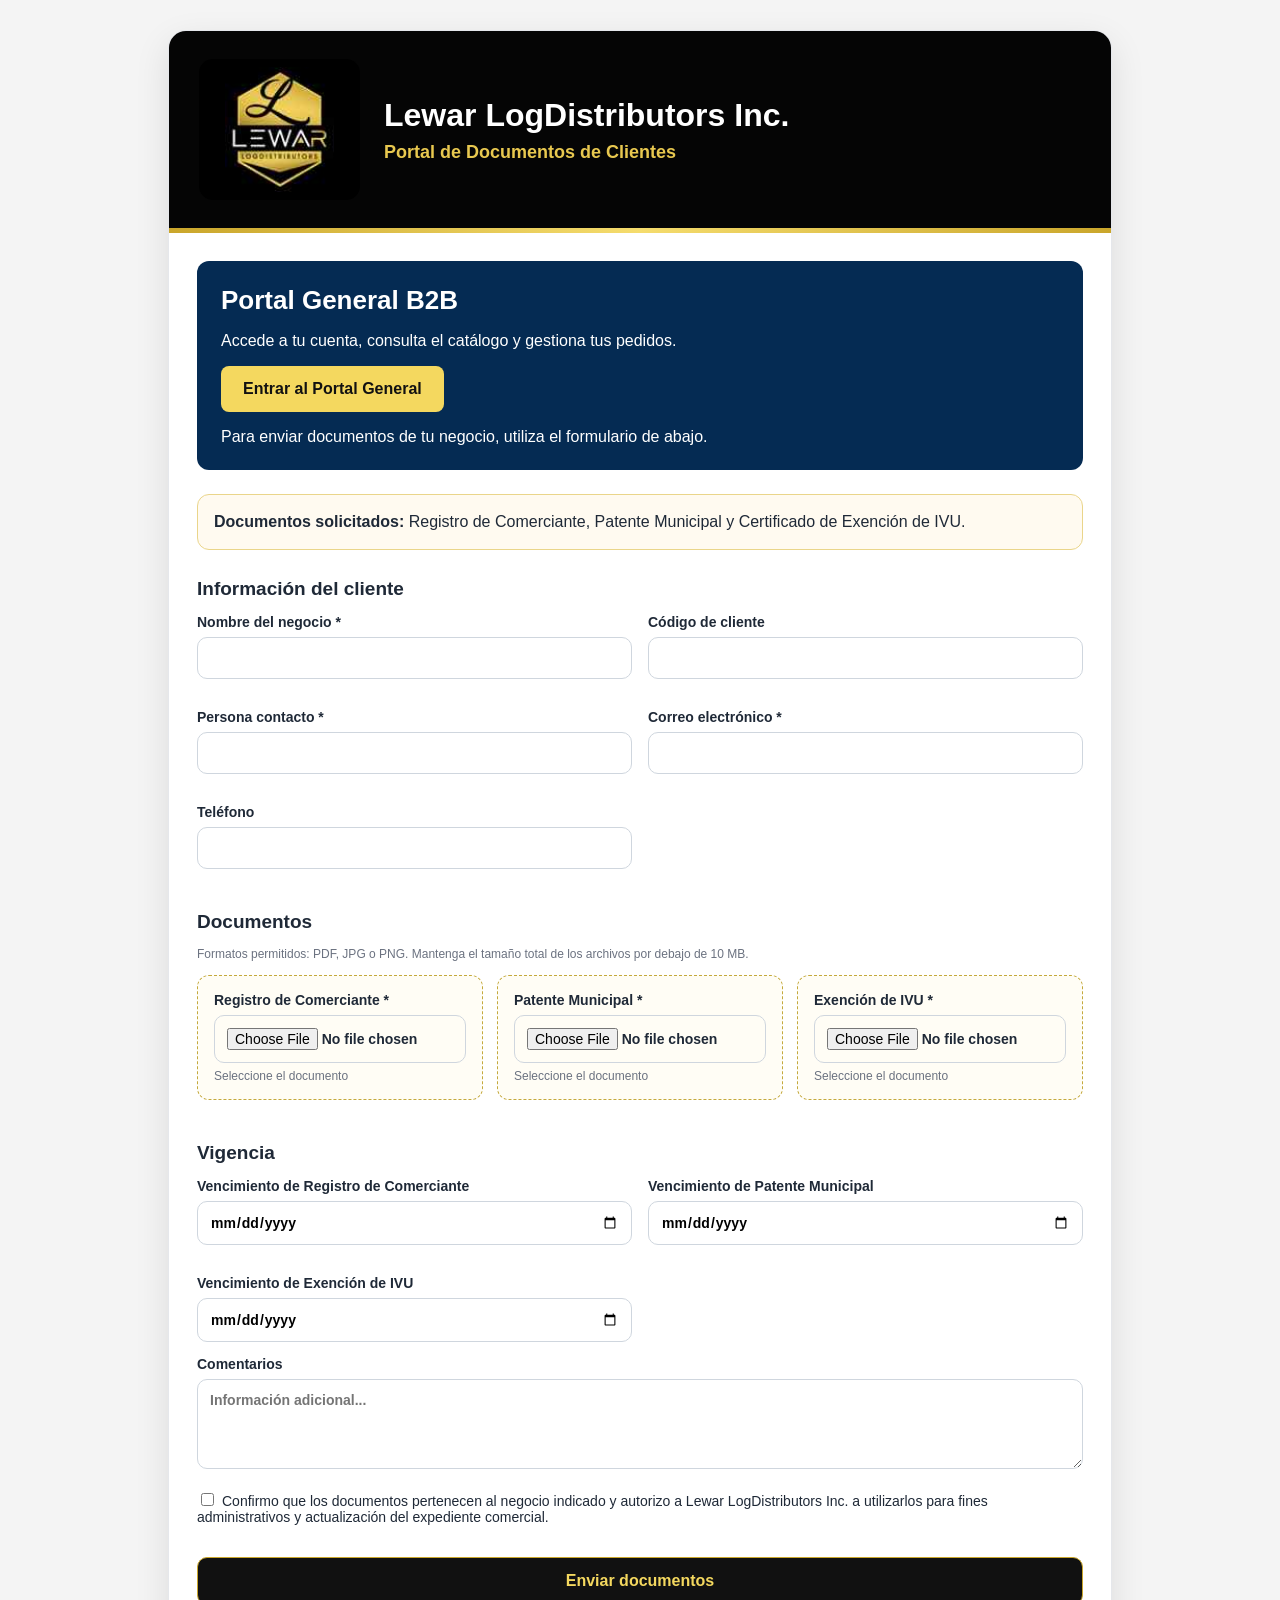
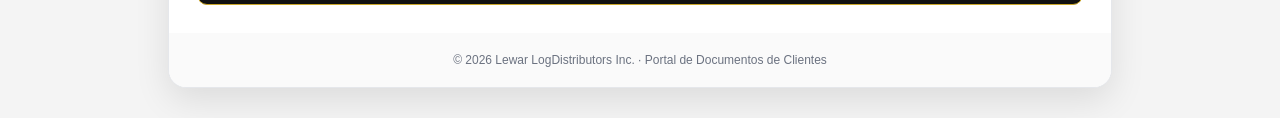
<file: index.html>
<!DOCTYPE html>
<html lang="es">
<head>
<meta charset="UTF-8">
<meta name="viewport" content="width=device-width, initial-scale=1.0">
<title>Portal General | Lewar LogDistributors Inc.</title>
<style>
*{box-sizing:border-box}body{margin:0;font-family:Arial,Helvetica,sans-serif;background:#f4f4f4;color:#1f2937}.wrap{max-width:980px;margin:30px auto;padding:0 18px}.card{background:#fff;border-radius:18px;box-shadow:0 12px 35px rgba(0,0,0,.10);overflow:hidden;border:1px solid #e5e7eb}.hero{padding:28px 30px;background:#050505;color:#fff;display:flex;gap:24px;align-items:center}.logo-wrap{background:#000;border-radius:14px;padding:8px;flex:0 0 auto}.logo-wrap img{width:145px;max-height:125px;object-fit:contain;display:block}.hero h1{margin:0 0 8px;font-size:32px}.hero .sub{margin:0;color:#e8c84f;font-size:18px;font-weight:700}.gold{height:5px;background:linear-gradient(90deg,#caa62b,#f5dc6d,#caa62b)}.content{padding:28px}.notice{background:#fffaf0;border:1px solid #ead58a;padding:15px 16px;border-radius:12px;margin-bottom:24px;line-height:1.5}h2{font-size:19px;margin:28px 0 14px}.grid{display:grid;grid-template-columns:1fr 1fr;gap:16px}label{display:block;font-size:14px;font-weight:700;margin-bottom:14px}input,textarea{width:100%;margin-top:7px;padding:12px;border:1px solid #cfd6de;border-radius:10px;font:inherit}input:focus,textarea:focus{outline:none;border-color:#caa62b;box-shadow:0 0 0 3px rgba(202,166,43,.15)}.uploads{display:grid;grid-template-columns:repeat(3,1fr);gap:14px}.box{border:1px dashed #c4a93c;border-radius:12px;padding:16px;background:#fffdf5}.small{font-size:12px;color:#6b7280;font-weight:400;margin-top:6px}button{width:100%;padding:14px;border:1px solid #caa62b;border-radius:10px;background:#111;color:#f4d85f;font-weight:800;font-size:16px;cursor:pointer;margin-top:18px}button:hover{background:#1b1b1b}.success{display:none;background:#ecfdf5;border:1px solid #a7f3d0;color:#065f46;padding:14px;border-radius:10px;margin-bottom:20px}footer{text-align:center;color:#6b7280;font-size:12px;padding:20px;background:#fafafa}@media(max-width:760px){.grid,.uploads{grid-template-columns:1fr}.hero{flex-direction:column;text-align:center}.logo-wrap img{width:125px}.hero h1{font-size:27px}}
</style>
</head>
<body>
<div class="wrap"><div class="card">
<div class="hero"><div class="logo-wrap"><img src="[data-uri]" alt="Lewar LogDistributors Inc."></div><div><h1>Lewar LogDistributors Inc.</h1><p class="sub">Portal de Documentos de Clientes</p></div></div>
<div class="gold"></div>
<div class="content">
<section aria-labelledby="portal-general" style="padding:24px;background:#052b53;color:white;border-radius:12px;margin-bottom:24px">
<h2 id="portal-general" style="margin-top:0;font-size:26px">Portal General B2B</h2>
<p>Accede a tu cuenta, consulta el catálogo y gestiona tus pedidos.</p>
<a href="./portal-lewar-b2b/" style="display:inline-block;background:#f4d85f;color:#111;padding:14px 22px;border-radius:8px;text-decoration:none;font-weight:800">Entrar al Portal General</a>
<p style="margin-bottom:0">Para enviar documentos de tu negocio, utiliza el formulario de abajo.</p>
</section>
<div id="success" class="success">Gracias. Sus documentos fueron enviados correctamente.</div>
<div class="notice"><strong>Documentos solicitados:</strong> Registro de Comerciante, Patente Municipal y Certificado de Exención de IVU.</div>
<form action="https://formsubmit.co/invoice@lewardistributors.com" method="POST" enctype="multipart/form-data">
<input type="hidden" name="_subject" value="Nuevos documentos de cliente - Portal Lewar">
<input type="hidden" name="_template" value="table">
<input type="hidden" name="_captcha" value="false">
<input type="hidden" name="_next" value="https://lewarlogdistributors15-afk.github.io/documentos-clientes/?sent=1">
<h2>Información del cliente</h2>
<div class="grid">
<label>Nombre del negocio *<input name="Nombre del negocio" required></label>
<label>Código de cliente<input name="Código de cliente"></label>
<label>Persona contacto *<input name="Persona contacto" required></label>
<label>Correo electrónico *<input type="email" name="email" required></label>
<label>Teléfono<input type="tel" name="Teléfono"></label>
</div>
<h2>Documentos</h2>
<p class="small" style="margin-bottom:14px">Formatos permitidos: PDF, JPG o PNG. Mantenga el tamaño total de los archivos por debajo de 10 MB.</p>
<div class="uploads">
<label class="box">Registro de Comerciante *<input type="file" name="Registro_de_Comerciante" accept=".pdf,.jpg,.jpeg,.png" required><div class="small">Seleccione el documento</div></label>
<label class="box">Patente Municipal *<input type="file" name="Patente_Municipal" accept=".pdf,.jpg,.jpeg,.png" required><div class="small">Seleccione el documento</div></label>
<label class="box">Exención de IVU *<input type="file" name="Certificado_Exencion_IVU" accept=".pdf,.jpg,.jpeg,.png" required><div class="small">Seleccione el documento</div></label>
</div>
<h2>Vigencia</h2>
<div class="grid">
<label>Vencimiento de Registro de Comerciante<input type="date" name="Vencimiento Registro de Comerciante"></label>
<label>Vencimiento de Patente Municipal<input type="date" name="Vencimiento Patente Municipal"></label>
<label>Vencimiento de Exención de IVU<input type="date" name="Vencimiento Exención de IVU"></label>
</div>
<label>Comentarios<textarea name="Comentarios" rows="4" placeholder="Información adicional..."></textarea></label>
<label style="font-weight:400"><input type="checkbox" name="Autorización" value="Confirmada" required style="width:auto;margin-right:8px">Confirmo que los documentos pertenecen al negocio indicado y autorizo a Lewar LogDistributors Inc. a utilizarlos para fines administrativos y actualización del expediente comercial.</label>
<button type="submit">Enviar documentos</button>
</form>
</div><footer>© 2026 Lewar LogDistributors Inc. · Portal de Documentos de Clientes</footer></div></div>
<script>document.querySelector('input[name="_next"]').value=new URL('?sent=1',location.href).href;
if(new URLSearchParams(location.search).get('sent')==='1'){document.getElementById('success').style.display='block';history.replaceState(null,'',location.pathname);}</script>
</body></html>
</file>
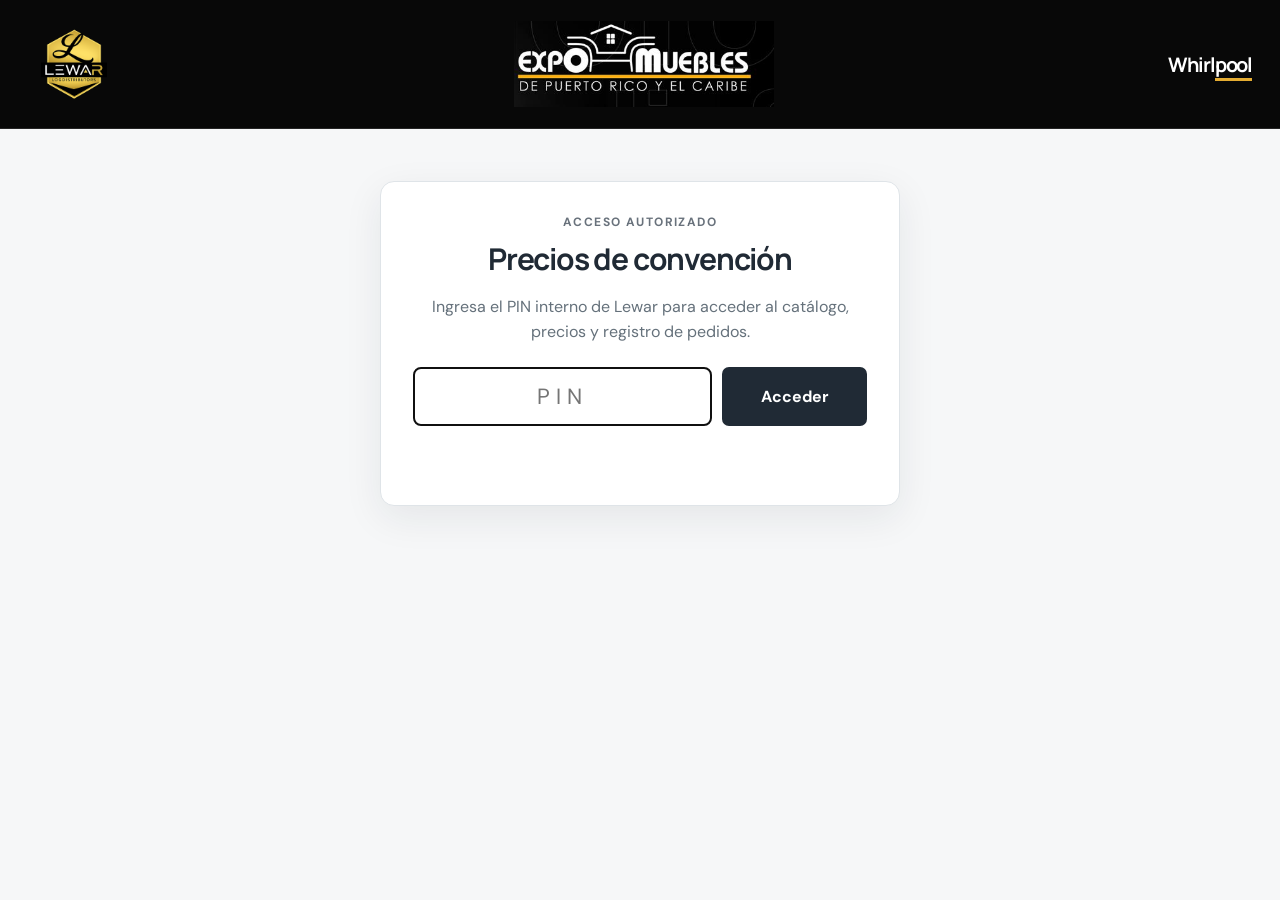
<file: expo-muebles/index.html>
<!doctype html>
<html lang="es">
<head>
  <meta charset="utf-8"><meta name="viewport" content="width=device-width,initial-scale=1">
  <title>Pedidos de convención | Lewar LogDistributors</title>
  <meta name="description" content="Portal de pedidos de especiales de convención de Lewar LogDistributors.">
  <meta name="theme-color" content="#080808">
  <meta name="apple-mobile-web-app-capable" content="yes">
  <meta name="apple-mobile-web-app-status-bar-style" content="black-translucent">
  <meta name="apple-mobile-web-app-title" content="Expo Muebles">
  <link rel="manifest" href="./manifest.webmanifest">
  <link rel="apple-touch-icon" href="./lewar-logo.png">
  <link rel="icon" type="image/svg+xml" href="data:image/svg+xml,%3Csvg xmlns='http://www.w3.org/2000/svg' viewBox='0 0 64 64'%3E%3Crect width='64' height='64' rx='12' fill='%231d2530'/%3E%3Cpath d='M17 14v36h32' fill='none' stroke='%23c4a36a' stroke-width='6'/%3E%3C/svg%3E">
  <style>
    @import url('https://fonts.googleapis.com/css2?family=DM+Sans:wght@400;500;600;700&family=Manrope:wght@400;500;600;700;800&display=swap');
    :root{font-family:'DM Sans',Arial,sans-serif;color:#202a35;background:#f6f7f8;font-size:16px}*{box-sizing:border-box}body{margin:0}button,input,select,textarea{font:inherit}button{cursor:pointer}header{background:#080808;border-bottom:1px solid #252525}.top{max-width:1200px;margin:auto;padding:18px 28px;display:flex;align-items:center;justify-content:space-between;gap:24px}.brand{display:flex;align-items:center;gap:16px}.mark{width:45px;height:45px;background:#202a35;color:#c7a367;border-radius:6px;display:grid;place-items:center;font-family:Manrope,sans-serif;font-size:26px;font-weight:800}.wordmark{font-family:Manrope,sans-serif;font-weight:800;letter-spacing:.12em;font-size:18px;line-height:1}.wordmark small{display:block;letter-spacing:.23em;font-weight:600;font-size:8px;margin-top:7px}.partner{font-family:Manrope,sans-serif;font-size:20px;font-weight:700;letter-spacing:-.06em;color:#fff}.partner span{border-bottom:3px solid #e4ac32}.expo-logo{width:260px;height:86px;flex:0 1 260px;background-image:url("./invitacion-expo-muebles.jpeg");background-repeat:no-repeat;background-size:811px 468px;background-position:-285px -84px}.eyebrow{font-size:12px;color:#69727c;letter-spacing:.12em;text-transform:uppercase;font-weight:700}main{max-width:1200px;margin:0 auto;padding:34px 28px 70px}h1,h2{font-family:Manrope,sans-serif;letter-spacing:-.04em}h1{font-size:clamp(28px,3.2vw,42px);margin:4px 0 7px}h2{font-size:20px;margin:0}.intro{color:#65717b;margin:0 0 28px}.layout{display:grid;grid-template-columns:minmax(0,1fr) 320px;gap:20px}.panel{background:#fff;border:1px solid #e1e5e8;border-radius:12px;padding:26px;margin-bottom:20px;box-shadow:0 4px 20px #19233108}.panel-head{display:flex;justify-content:space-between;align-items:center;gap:12px;margin-bottom:22px}.step{display:inline-grid;place-items:center;border:1px solid #c4a36a;color:#89662b;border-radius:50%;width:27px;height:27px;font-weight:700;font-size:13px;margin-right:10px}.grid{display:grid;grid-template-columns:repeat(2,minmax(0,1fr));gap:18px}.field label{display:block;font-weight:700;font-size:14px;margin-bottom:8px}.field input,.field select,.field textarea{width:100%;border:1px solid #cbd2d8;border-radius:7px;background:#fff;padding:12px;color:#202a35;min-height:48px}.field textarea{min-height:85px;resize:vertical}.field input:focus,.field select:focus,.field textarea:focus{outline:2px solid #c4a36a;outline-offset:1px}.full{grid-column:1/-1}.hint{font-size:13px;color:#707a83;margin:8px 0 0}.empty{border:1px dashed #bbc4ca;background:#fafbfb;border-radius:9px;padding:35px;text-align:center;color:#56636d}.empty strong{display:block;color:#26313d;margin-bottom:8px}.item{display:grid;grid-template-columns:minmax(0,1fr) 90px 110px;gap:16px;align-items:center;padding:16px 0;border-top:1px solid #e8ebee}.item:first-child{border-top:0}.item strong{display:block;font-family:Manrope}.item small{color:#65717b}.item input{width:100%;padding:10px;border:1px solid #bfc8ce;border-radius:6px}.money{text-align:right;font-weight:700}.aside{position:sticky;top:20px;align-self:start}.summary-line{display:flex;justify-content:space-between;gap:15px;margin:14px 0;color:#59646e}.total{display:flex;justify-content:space-between;border-top:1px solid #e2e5e8;margin-top:18px;padding-top:20px;font-size:22px;font-weight:800;font-family:Manrope}.notice{background:#f9f5ec;border-left:3px solid #c4a36a;padding:13px;font-size:13px;line-height:1.55;color:#5d533f;margin:18px 0}.primary{background:#202a35;color:#fff;border:0;border-radius:7px;padding:15px;width:100%;font-weight:700}.primary:disabled{background:#aeb6bd;cursor:not-allowed}.secondary{border:1px solid #aeb7be;background:white;border-radius:7px;padding:12px 16px;color:#26313d}.status{font-size:13px;color:#626e78;line-height:1.5}.error{color:#a33c32}footer{max-width:1200px;margin:0 auto;padding:0 28px 32px;font-size:13px;color:#747e87}@media(max-width:850px){.layout{grid-template-columns:1fr}.aside{position:static}}@media(max-width:600px){main{padding:26px 16px}.top{padding:12px;gap:8px}.top .brand img{width:65px!important;height:65px!important}.expo-logo{width:134px;height:46px;flex:0 1 134px;background-size:418px 241px;background-position:-147px -43px}.partner{font-size:15px}.wordmark{font-size:14px}.grid{grid-template-columns:1fr}.full{grid-column:auto}.panel{padding:19px}.item{grid-template-columns:1fr 75px;gap:8px}.money{grid-column:1/-1;text-align:left}}
main,.top,footer{max-width:1440px}.layout{grid-template-columns:minmax(0,1fr) 310px}.item{grid-template-columns:120px minmax(130px,1fr) 80px 125px;gap:12px 18px;padding:22px 0}.product-photo{grid-column:1;grid-row:1 / 3;display:flex;align-items:center;justify-content:center;align-self:stretch;background:#fafafa;border:1px solid #edf0f2;border-radius:9px;overflow:hidden;min-height:150px}.product-photo img{display:block;width:100%;height:150px;object-fit:contain}.product-photo:focus-visible{outline:3px solid #c4a36a;outline-offset:3px}.product-info{grid-column:2;min-width:0}.product-info strong{font-size:18px;overflow-wrap:anywhere}.product-info small{display:block;margin-top:5px;line-height:1.4}.product-info .hint{line-height:1.55}.catalog-prices{display:flex;flex-wrap:wrap;gap:8px;margin-top:12px}.price-chip{display:inline-flex;align-items:center;padding:6px 9px;border:1px solid #dfe4e8;border-radius:999px;background:#f8f9fa;font-size:13px;font-weight:700;color:#3c4650}.price-chip.special{border-color:#d8c292;background:#fbf7ed;color:#76561f}.quantity-box{grid-column:3}.quantity-box label{display:block;font-size:12px;color:#65717b;margin-bottom:7px}.item .money{grid-column:4;font-size:15px;line-height:1.6}.manual-price{grid-column:2 / 5;max-width:260px}.manual-price label{display:block;margin-bottom:6px;color:#65717b}@media(max-width:1100px){.layout{grid-template-columns:1fr}.aside{position:static}.item{grid-template-columns:110px minmax(130px,1fr) 80px 125px}}@media(max-width:600px){.panel-head{align-items:flex-start}.panel-head h2{font-size:18px}.panel-head .eyebrow{font-size:10px;white-space:nowrap}.item{grid-template-columns:85px minmax(0,1fr);gap:14px;padding:20px 0}.product-photo{grid-column:1;grid-row:1;min-height:112px}.product-photo img{height:112px}.product-info{grid-column:2}.product-info strong{font-size:16px}.product-info .hint{font-size:12px}.quantity-box{grid-column:1;grid-row:2}.item .money{grid-column:2;grid-row:2;text-align:right}.manual-price{grid-column:1 / -1;max-width:none}}
  .catalog-category{border:1px solid #e3e7ea;border-radius:10px;margin:0 0 20px;overflow:hidden;background:#fff}.category-heading{display:flex;align-items:center;justify-content:space-between;gap:12px;padding:14px 18px;background:#f3f5f6;border-bottom:1px solid #e1e5e8}.category-heading h3{font-family:Manrope,sans-serif;font-size:18px;margin:0;color:#202a35}.category-heading span{font-size:12px;font-weight:700;color:#737d86;text-transform:uppercase;letter-spacing:.05em}.category-items{padding:0 18px}.category-items .item:first-child{border-top:0}@media(max-width:600px){.category-heading{padding:12px 14px}.category-heading h3{font-size:16px}.category-items{padding:0 12px}}.catalog-filters{display:grid;grid-template-columns:minmax(220px,.7fr) minmax(280px,1.3fr);gap:16px;margin-bottom:20px}.catalog-filters .field{margin:0}@media(max-width:650px){.catalog-filters{grid-template-columns:1fr;gap:12px}}.orders-link{display:inline-block;background:#202a35;color:#fff!important;text-decoration:none;padding:10px 15px;border-radius:7px;font-weight:700}.orders-link:hover{opacity:.9}.manual-entry-card{border:1px solid #d9c89f;background:#fcf9f2;border-radius:10px;padding:18px;margin:0 0 24px}.manual-entry-card h3{font-family:Manrope,sans-serif;margin:0 0 6px;font-size:18px}.manual-entry-grid{display:grid;grid-template-columns:1.2fr .55fr .75fr 1.5fr auto;gap:12px;align-items:end;margin-top:15px}.manual-entry-grid .field input{min-height:44px}.manual-entry-grid button{white-space:nowrap}.manual-order-list{margin-top:14px}.manual-order-row{display:flex;align-items:center;justify-content:space-between;gap:12px;padding:10px 0;border-top:1px solid #e8deca}.manual-order-row strong{display:block}.manual-order-row span{display:block;color:#65717b;font-size:13px;margin-top:3px}.product-photo .no-photo{font-size:12px;color:#8a939b;font-weight:700;text-transform:uppercase;letter-spacing:.05em}@media(max-width:950px){.manual-entry-grid{grid-template-columns:1fr 1fr}.manual-entry-grid .manual-note{grid-column:1/-1}.manual-entry-grid button{width:100%}}@media(max-width:600px){.orders-link{padding:9px 12px;font-size:14px}.manual-entry-grid{grid-template-columns:1fr}.manual-entry-grid .manual-note{grid-column:auto}}
.price-gate{max-width:520px;margin:52px auto 80px;padding:32px;background:#fff;border:1px solid #dfe4e8;border-radius:14px;box-shadow:0 12px 38px #19233114;text-align:center}
.price-gate h1{font-size:30px;margin:8px 0 10px}.price-gate p{color:#65717b;line-height:1.55}
.price-gate .pin-row{display:flex;gap:10px;margin-top:22px}.price-gate input{flex:1;min-width:0;border:1px solid #bfc8ce;border-radius:7px;padding:14px;text-align:center;font-size:22px;letter-spacing:.28em}
.price-gate button{width:auto;min-width:145px;padding:14px 18px}.price-gate .gate-status{min-height:22px;margin-top:12px;font-size:13px}
@media(max-width:600px){.price-gate{margin:28px 16px 60px;padding:24px 18px}.price-gate .pin-row{flex-direction:column}.price-gate button{width:100%}}

.special-countdown{display:flex;align-items:center;justify-content:space-between;gap:18px;margin:0 0 24px;padding:16px 18px;border:1px solid #d8c292;border-radius:10px;background:#fbf7ed;color:#5d4a26}
.special-countdown strong{display:block;font-family:Manrope,sans-serif;font-size:15px;margin-bottom:4px;color:#3d321d}
.special-countdown .countdown-value{font-family:Manrope,sans-serif;font-weight:800;font-size:20px;letter-spacing:.02em;white-space:nowrap;color:#76561f}
.special-countdown.expired{border-color:#dfb0aa;background:#fff4f2;color:#7f2f27}
.special-countdown.expired .countdown-value,.special-countdown.expired strong{color:#9d332b}
@media(max-width:650px){.special-countdown{align-items:flex-start;flex-direction:column}.special-countdown .countdown-value{white-space:normal}}
</style>
</head>
<body>
<header><div class="top"><div class="brand"><img src="./lewar-logo.png" alt="Lewar LogDistributors" style="width:92px;height:92px;object-fit:contain"></div><div class="expo-logo" role="img" aria-label="Expo Muebles de Puerto Rico y el Caribe"></div><div class="partner" aria-label="Whirlpool">Whirl<span>pool</span></div></div></header>
<section id="price-gate" class="price-gate" aria-labelledby="price-gate-title">
  <div class="eyebrow">Acceso autorizado</div>
  <h1 id="price-gate-title">Precios de convención</h1>
  <p>Ingresa el PIN interno de Lewar para acceder al catálogo, precios y registro de pedidos.</p>
  <div class="pin-row">
    <input id="price-pin" type="password" inputmode="numeric" pattern="[0-9]{4}" maxlength="4" autocomplete="off" placeholder="PIN" aria-label="PIN de acceso">
    <button id="price-unlock" class="primary" type="button">Acceder</button>
  </div>
  <p id="price-gate-status" class="gate-status status" role="status" aria-live="polite"></p>
</section>
<main id="portal-content" hidden><nav aria-label="Secciones" style="display:flex;gap:22px;margin-bottom:24px"><a href="./" onclick="sessionStorage.removeItem('lewar-edit-order')" aria-current="page" style="color:#202a35;font-weight:bold">Nuevo pedido</a><a href="./admin-ordenes.html" class="orders-link">Ver récord de órdenes</a><button id="install-app" class="secondary" type="button" hidden>Instalar app</button><span id="app-installed" class="hint" hidden>App instalada</span></nav>
<div class="eyebrow">Convención · pedidos especiales</div><h1>Registrar pedido</h1><p class="intro">Expo Muebles de Puerto Rico y el Caribe · 3 y 4 de octubre de 2026 · Hotel Condado Plaza, San Juan</p><p class="intro">Precio de volumen desde 3 unidades combinadas. NTW4519JW, NED4655EW y NGD4655EW requieren 3 unidades del mismo modelo y se calculan por separado.</p><p class="hint" style="margin-bottom:24px">Para ajustar un precio en este pedido, introduce el importe unitario en «Precio unitario manual». Borra el importe para recuperar el cálculo automático.</p>
<div id="special-countdown" class="special-countdown" role="status" aria-live="polite">
  <div><strong>Vigencia de precios especiales</strong><span id="countdown-label">Estos precios estarán disponibles hasta el 23 de octubre de 2026 a las 11:59 p. m. (Puerto Rico).</span></div>
  <div id="countdown-value" class="countdown-value">Calculando…</div>
</div>
<div class="layout"><div>
<section class="panel"><div class="panel-head"><h2><span class="step">01</span>Cliente y vendedor</h2></div><div class="grid"><div class="field"><label for="cliente">Nombre comercial *</label><input id="cliente" autocomplete="organization" required placeholder="Ej. Mueblería Ileanita"></div><div class="field"><label for="tipo">Tipo de cliente *</label><select id="tipo"><option value="existente">Cliente existente</option><option value="nuevo">Cliente nuevo</option></select></div><div class="field"><label for="contacto">Persona de contacto *</label><input id="contacto" required autocomplete="name"></div><div class="field"><label for="telefono">Teléfono *</label><input id="telefono" required type="tel" autocomplete="tel"></div><div class="field"><label for="correo">Correo electrónico *</label><input id="correo" required type="email" autocomplete="email"></div><div class="field"><label for="vendedor">Vendedor *</label><input id="vendedor" required placeholder="Nombre del vendedor"></div><div class="field full" id="edit-reason-box" hidden><label for="edit-reason">Motivo de la modificación *</label><input id="edit-reason" maxlength="1000"></div><div class="field full"><label for="nota">Notas del pedido</label><textarea id="nota" placeholder="Información necesaria para procesar la orden"></textarea></div></div></section>
<section class="panel"><div class="panel-head"><h2><span class="step">02</span>Artículos de la convención</h2><span class="eyebrow" id="vigencia"></span></div><div class="manual-entry-card"><h3>Agregar artículo manualmente</h3><p class="hint">Úsalo cuando el modelo o el precio todavía no esté confirmado en el catálogo. El artículo manual aparecerá en el pedido, PDF y récord de órdenes.</p><div class="manual-entry-grid"><div class="field"><label for="manual-modelo">Modelo</label><input id="manual-modelo" maxlength="80" placeholder="Ej. MODELO123"></div><div class="field"><label for="manual-cantidad">Cantidad</label><input id="manual-cantidad" type="number" min="1" max="999" step="1" value="1"></div><div class="field"><label for="manual-precio">Precio unitario</label><input id="manual-precio" type="number" min="0" max="999999" step="1" placeholder="$0.00"></div><div class="field manual-note"><label for="manual-nota">Nota</label><input id="manual-nota" maxlength="500" placeholder="Descripción, condición o aclaración"></div><button id="add-manual" type="button" class="secondary">Añadir manual</button></div><div id="manual-list" class="manual-order-list"></div></div><div class="catalog-filters"><div class="field"><label for="categoria">Categoría</label><select id="categoria"><option value="">Todas las categorías</option></select></div><div class="field"><label for="buscar">Buscar modelo, marca o descripción</label><input id="buscar" type="search" placeholder="Ej. NTW4519JW o Whirlpool"></div></div><div id="catalogo" class="empty"><strong>Cargando catálogo</strong>Preparando los 95 modelos, fotos y precios de la convención…</div></section>
</div><aside class="panel aside"><h2>Resumen del pedido</h2><div class="summary-line"><span>Modelos</span><strong id="modelos">0</strong></div><div class="summary-line"><span>Unidades</span><strong id="unidades">0</strong></div><div id="detalle" style="font-size:14px;max-height:240px;overflow:auto"></div><div class="total"><span>Subtotal</span><span id="subtotal">—</span></div><div class="notice">Pedido sujeto a disponibilidad y confirmación de Lewar. Los impuestos, cargos de entrega y términos comerciales se confirmarán al procesarlo.</div><button class="primary" id="enviar" disabled>Procesar pedido</button><p class="status" id="estado" role="status" aria-live="polite">Selecciona los equipos y cantidades para preparar el pedido.</p><a id="descargar-pedido" class="secondary" style="display:none;text-align:center;text-decoration:none" download>Descargar PDF del pedido</a><a href="./invitacion-expo-muebles.jpeg" target="_blank" rel="noopener" aria-label="Ver invitación de Expo Muebles"><img src="./invitacion-expo-muebles.jpeg" alt="Invitación oficial a Expo Muebles, 3 y 4 de octubre de 2026 en Hotel Condado Plaza" style="display:block;width:100%;height:auto;margin-top:24px;border-radius:7px"></a></aside></div>
</main><footer id="portal-footer" hidden>Lewar LogDistributors · Portal de uso comercial para la convención</footer>
<script src="./pwa.js?v=20261003-live"></script><script src="./vendor/pdf-lib.min.js"></script><script src="./order-pdf.js"></script><script src="./pricing.js?v=20261004-whole-dollar"></script><script src="./record-client.js?v=20261004-durable-retry"></script><script src="./fotos-catalogo.js?v=20261004-wrtx3021tz"></script><script src="./app.js?v=20261004-rounded-wrtx3021tw"></script>
<script>
(function(){
  const LEWAR_SPECIAL_COUNTDOWN_V1=true;
  const expiresAt=new Date('2026-10-23T23:59:59-04:00').getTime();
  const box=document.getElementById('special-countdown');
  const value=document.getElementById('countdown-value');
  const label=document.getElementById('countdown-label');
  const submit=document.getElementById('enviar');
  function renderCountdown(){
    const diff=expiresAt-Date.now();
    if(diff<=0){
      if(value)value.textContent='ESPECIAL EXPIRADO';
      if(label)label.textContent='La vigencia de estos precios especiales terminó el 23 de octubre de 2026 a las 11:59 p. m. (Puerto Rico).';
      if(box)box.classList.add('expired');
      if(submit){submit.disabled=true;submit.setAttribute('aria-disabled','true');}
      return;
    }
    const total=Math.floor(diff/1000);
    const days=Math.floor(total/86400);
    const hours=Math.floor((total%86400)/3600);
    const mins=Math.floor((total%3600)/60);
    const secs=total%60;
    if(value)value.textContent=days+'d '+String(hours).padStart(2,'0')+'h '+String(mins).padStart(2,'0')+'m '+String(secs).padStart(2,'0')+'s';
    if(box)box.classList.remove('expired');
  }
  renderCountdown();
  setInterval(renderCountdown,1000);
  if(submit)submit.addEventListener('click',function(ev){
    if(Date.now()>=expiresAt){
      ev.preventDefault();ev.stopImmediatePropagation();
      submit.disabled=true;
      const estado=document.getElementById('estado');
      if(estado)estado.textContent='Estos precios especiales ya expiraron. Comunícate con Lewar para confirmar precios vigentes.';
    }
  },true);
})();
</script>
</body></html>
</file>
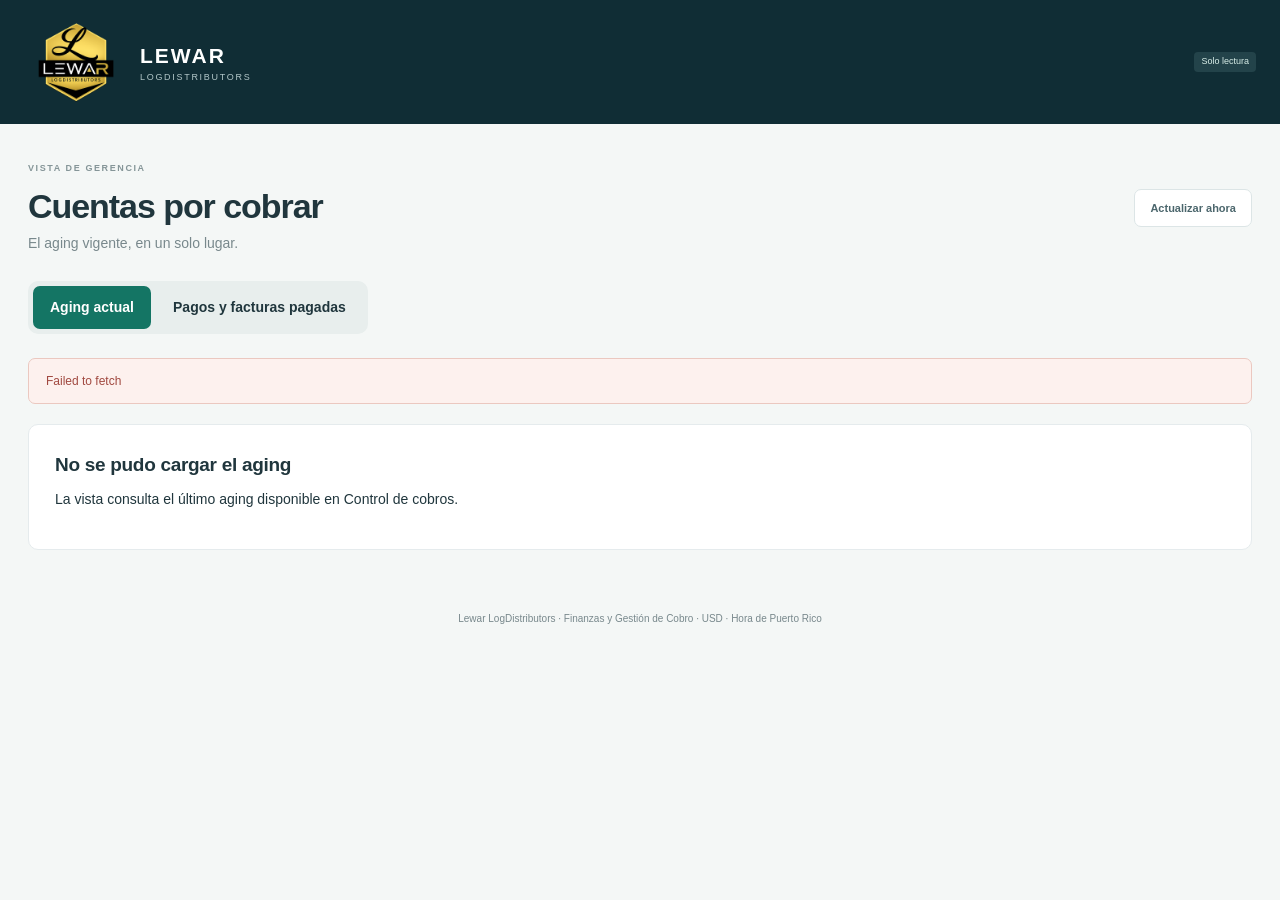
<file: gerencia/index.html>
<!doctype html>
<html lang="es"><head><meta charset="UTF-8"/><meta name="viewport" content="width=device-width,initial-scale=1"/><meta name="robots" content="noindex,nofollow"/><meta name="referrer" content="no-referrer"/><meta http-equiv="Content-Security-Policy" content="default-src 'self'; script-src 'self'; style-src 'self' 'unsafe-inline'; img-src 'self' data:; connect-src https://wbahyotiggsjtqvqpjio.supabase.co; object-src 'none'; base-uri 'none'; form-action 'none'"/><meta name="theme-color" content="#102d35"/><title>Lewar | Aging y pagos de Gerencia</title><link rel="icon" href="../expo-muebles/app-icon.svg"/><link rel="stylesheet" href="./styles.css?v=20261102-client-totals"/><script defer src="./app.js?v=20261102-client-totals"></script></head><body><div id="root"></div><noscript>Activa JavaScript para consultar el aging de Lewar.</noscript></body></html>
</file>
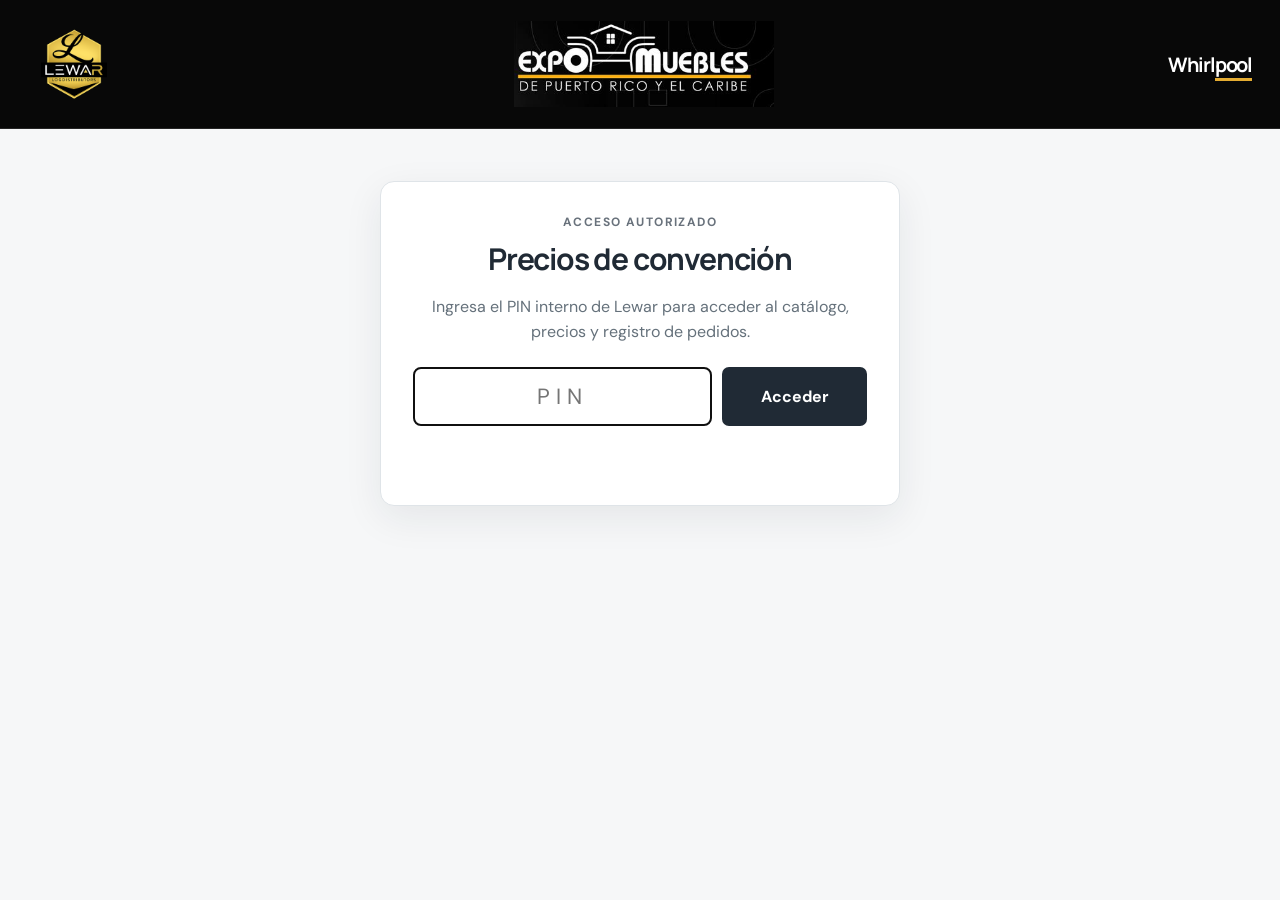
<file: pedidos-convencion/index.html>
<!doctype html>
<html lang="es">
<head>
  <meta charset="utf-8">
  <meta name="viewport" content="width=device-width,initial-scale=1">
  <meta http-equiv="refresh" content="0; url=../expo-muebles/">
  <meta name="robots" content="noindex">
  <title>Redirigiendo | Lewar LogDistributors</title>
  <script>
    location.replace("../expo-muebles/" + location.search + location.hash);
  </script>
</head>
<body>
  <p>Este portal fue actualizado. <a href="../expo-muebles/">Abrir portal de la convención</a>.</p>
</body>
</html>
</file>
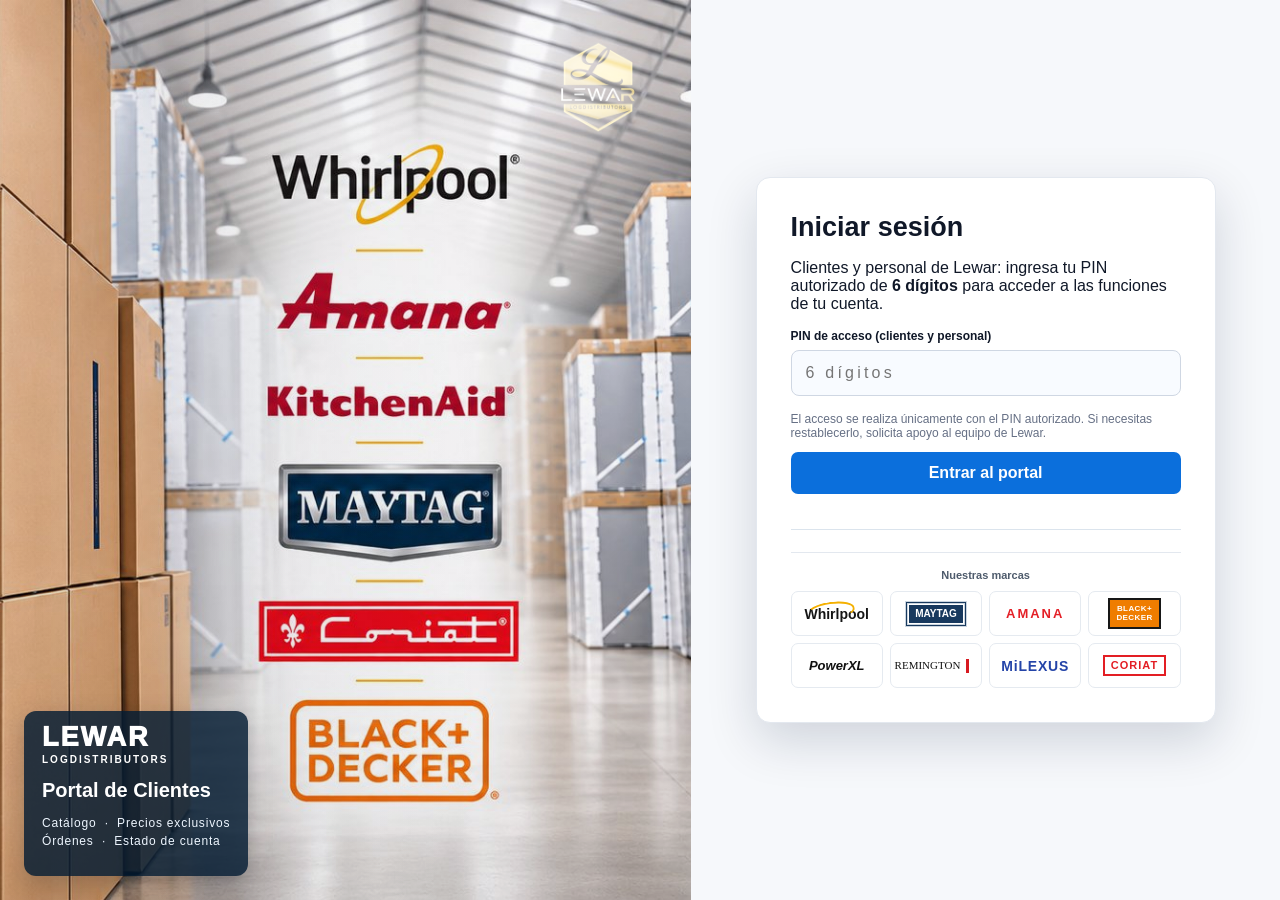
<file: portal-lewar-b2b/index.html>
<!doctype html>
<html lang="es">
<head>
<meta charset="utf-8">
<meta name="viewport" content="width=device-width,initial-scale=1">
<title>Lewar LogDistributors · Portal de Clientes</title>
<meta name="description" content="Portal B2B de Lewar LogDistributors">
<style>
:root{
  --navy:#052b53;--navy2:#082f5b;--blue:#0b6fdc;--blue2:#0a61c1;
  --bg:#f5f7fa;--surface:#fff;--text:#101828;--muted:#667085;--line:#e3e8ef;
  --green:#1f9d55;--red:#df161d;--soft:#f2f6fb;--shadow:0 4px 18px rgba(15,35,60,.07)
}
*{box-sizing:border-box}html,body{margin:0;min-height:100%;font-family:Inter,ui-sans-serif,-apple-system,BlinkMacSystemFont,"Segoe UI",Roboto,Arial,sans-serif;color:var(--text);background:var(--bg)}
button,input,select,textarea{font:inherit}button{cursor:pointer}.hidden{display:none!important}
.logo{font-weight:950;letter-spacing:2px;line-height:.9;font-size:25px}.logo small{display:block;font-size:8px;letter-spacing:2.3px;margin-top:6px;font-weight:700}

/* LOGIN */
.loginScreen{min-height:100vh;display:grid;grid-template-columns:minmax(330px,1.08fr) minmax(420px,.92fr);background:#071f38}
.loginVisual{position:relative;min-height:100vh;padding:54px 58px;color:white;background:
 linear-gradient(180deg,rgba(2,17,32,.02),rgba(2,17,32,.06)),
 url("./assets/login-warehouse-brands.jpg") center/cover no-repeat}
.loginVisual:after{content:"";position:absolute;inset:0;background:linear-gradient(90deg,rgba(2,15,28,.08),transparent 70%);pointer-events:none}
.loginVisual>*{position:relative;z-index:1}
.loginVisual>div{position:absolute;bottom:24px;left:24px;max-width:min(285px,calc(100% - 48px));padding:14px 18px;border-radius:12px;background:rgba(3,27,50,.82);box-shadow:0 8px 26px rgba(2,17,32,.20)}
.loginVisual .logo{font-size:27px;margin-top:0}.loginVisual .logo small{font-size:10px;letter-spacing:2px}
.loginVisual h1{font-size:20px;margin:15px 0 6px}.loginVisual p{font-size:12px;line-height:1.5;max-width:260px;color:#eef6ff}
.loginDots{font-size:16px;letter-spacing:.8px}.loginCardWrap{background:#f6f8fb;display:grid;place-items:center;padding:36px}
.loginCard{background:white;border:1px solid var(--line);width:min(460px,100%);padding:34px;border-radius:14px;box-shadow:0 18px 50px rgba(0,25,56,.16)}
.loginCard h2{font-size:27px;margin:0 0 8px}.loginCard .sub{color:var(--muted);font-size:13px;margin-bottom:24px}.field{margin:16px 0}.field label{display:block;font-size:12px;font-weight:700;margin-bottom:7px}.field input{width:100%;padding:13px 14px;border:1px solid #cfd7e3;border-radius:8px;background:#f8fbff;outline:none}.field input:focus{border-color:#78aeea;box-shadow:0 0 0 3px #dbeeff}
.loginMeta{display:flex;justify-content:space-between;align-items:center;font-size:12px;color:#4b5565;margin:11px 0 22px}.loginMeta a{color:var(--blue);text-decoration:none}
.primary{border:0;border-radius:7px;background:var(--blue);color:white;font-weight:800;padding:12px 17px}.primary:hover{background:var(--blue2)}
.loginBtn{width:100%;font-size:16px}.demoHint{margin-top:18px;background:#f7f9fc;border:1px solid var(--line);border-radius:9px;padding:12px;color:#667085;font-size:11px;line-height:1.45}
.demoHint b{color:#243b53}

/* APP */
.app{min-height:100vh}.topbar{height:68px;background:var(--navy);color:white;display:flex;align-items:center;gap:22px;padding:0 28px;position:sticky;top:0;z-index:50;box-shadow:0 2px 8px #071b2d25}
.topbar .logo{width:210px}.topSearch{flex:1;max-width:690px;position:relative}.topSearch input{width:100%;height:38px;border:0;border-radius:5px;padding:0 43px 0 14px;outline:none}.topSearch .mag{position:absolute;right:14px;top:8px;color:#183d65;font-size:19px}
.topActions{margin-left:auto;display:flex;align-items:center;gap:18px}.cartTop{position:relative;font-size:22px}.cartBubble{position:absolute;right:-9px;top:-10px;background:#ef2329;border:2px solid var(--navy);color:white;border-radius:20px;min-width:19px;height:19px;line-height:15px;text-align:center;font-size:10px;font-weight:800}
.userTop{display:flex;align-items:center;gap:9px;border-left:1px solid #ffffff3d;padding-left:17px}.avatar{width:35px;height:35px;border-radius:50%;background:#eff5fc;color:#123b67;display:grid;place-items:center;font-weight:900}.userTop b{display:block;font-size:12px}.userTop span{font-size:10px;color:#d5e3f0}
.layout{display:grid;grid-template-columns:210px minmax(0,1fr);min-height:calc(100vh - 68px)}
.sidebar{background:white;border-right:1px solid #e4e8ed;padding:16px 10px;position:sticky;top:68px;height:calc(100vh - 68px);overflow:auto}
.nav{width:100%;border:0;background:transparent;color:#344054;border-radius:5px;padding:10px 12px;display:flex;align-items:center;gap:11px;font-size:13px;text-align:left;margin:2px 0}.nav:hover{background:#f3f7fb}.nav.active{background:#e7f2ff;color:#0a66cf;font-weight:800}.nav .ico{width:18px;text-align:center}
.helpBox{position:absolute;left:14px;right:14px;bottom:16px;background:#f7f9fc;border:1px solid var(--line);border-radius:8px;padding:12px;font-size:11px;line-height:1.5;color:#4b5565}.helpBox b{display:block;color:#1f2937;margin-bottom:4px}
.content{padding:24px 28px 44px;min-width:0}

/* DASHBOARD */
.pageTitle{margin:0 0 6px;font-size:28px}.lead{margin:0 0 18px;color:var(--muted);font-size:13px}
.stats{display:grid;grid-template-columns:repeat(4,1fr);gap:12px;margin-bottom:14px}.stat{background:white;border:1px solid var(--line);border-radius:7px;padding:13px 15px;display:flex;align-items:center;gap:11px;min-height:68px}
.statIcon{width:38px;height:38px;border-radius:50%;display:grid;place-items:center;background:#e8f2ff;color:#0968ce;font-size:17px}.stat:nth-child(2) .statIcon{background:#e7f8ec;color:#148c4c}.stat:nth-child(3) .statIcon{background:#f4ebff;color:#7746aa}.stat:nth-child(4) .statIcon{background:#edf4ff;color:#105ca7}
.stat span{font-size:11px;color:#657083}.stat strong{display:block;font-size:16px;margin-top:3px}
.banner{display:grid;grid-template-columns:minmax(0,40%) minmax(0,60%);min-height:264px;height:auto;margin:0 0 17px;border-radius:8px;overflow:hidden;background:#0a3562}
.bannerCopy{padding:28px 30px;color:white;display:flex;flex-direction:column;justify-content:center;min-width:0}.bannerCopy h2{font-size:clamp(25px,2.4vw,33px);line-height:1.12;margin:0 0 12px}.bannerCopy h2 em{font-style:normal;color:#5cc2ff}.bannerCopy p{font-size:13px;line-height:1.55;color:#e6f1fb;margin:0;max-width:340px}
.bannerShowcase{min-width:0;background:#fff;display:flex;flex-direction:column;justify-content:center;gap:16px;padding:20px 22px 17px}
.bannerBrands{position:static;display:block;text-align:center;color:#4b647a;font-size:10px;line-height:1.4;letter-spacing:1px;font-weight:800}.bannerBrandNames{display:flex;flex-wrap:wrap;justify-content:center;align-items:center;gap:8px 18px;margin-top:7px;color:#07365b;letter-spacing:.2px}.bannerBrandNames b{font-size:18px;line-height:1.2;margin:0}
.bannerArt{display:grid;grid-template-columns:repeat(5,minmax(0,1fr));align-items:end;gap:10px;min-height:148px;padding:0;overflow:visible}.bannerProduct{display:flex;align-items:flex-end;justify-content:center;min-width:0;height:148px}.bannerProduct img{display:block;width:100%;height:148px;object-fit:contain;object-position:center bottom}
@media(max-width:1100px) and (min-width:821px){.bannerCopy{padding:24px}.bannerShowcase{padding:18px 14px}.bannerArt{gap:7px}.bannerBrandNames{gap:7px 12px}.bannerBrandNames b{font-size:16px}}

.sectionHead{display:flex;align-items:center;justify-content:space-between;margin:16px 0 11px}.sectionHead h2{margin:0;font-size:20px}.sectionHead button,.linkBtn{border:0;background:transparent;color:var(--blue);font-weight:700;font-size:12px}
.products{display:grid;grid-template-columns:repeat(4,minmax(0,1fr));gap:11px}.productCard{background:white;border:1px solid var(--line);border-radius:7px;padding:10px;min-width:0;box-shadow:0 1px 2px rgba(15,35,60,.02);transition:.15s}.productCard:hover{transform:translateY(-1px);box-shadow:var(--shadow)}
.productImage{height:145px;display:grid;place-items:center;position:relative;background:white;cursor:pointer}.avail{position:absolute;top:0;left:0;background:#e4f7e9;color:#188749;padding:3px 7px;border-radius:5px;font-size:9px;font-weight:800}.heart{position:absolute;top:0;right:2px;border:0;background:transparent;color:#587087;font-size:19px}
.productBrand{font-size:9px;font-weight:900;color:#4a6076;text-transform:uppercase;margin-top:7px}.productSku{font-size:12px;font-weight:900;margin:3px 0;white-space:nowrap;overflow:hidden;text-overflow:ellipsis;cursor:pointer}.productDesc{height:30px;color:#58667a;font-size:10px;line-height:1.35;overflow:hidden}.priceOld{color:#8792a0;text-decoration:line-through;font-size:10px;margin-top:5px}.priceNow{font-weight:950;color:var(--red);font-size:20px;line-height:1.1;margin:2px 0 7px}.cardActions{display:grid;grid-template-columns:52px 1fr;gap:7px}.qty{border:1px solid #d9e0e7;border-radius:5px;height:31px;padding:0 7px;background:white}.addBtn{border:0;border-radius:5px;background:#0b70de;color:white;font-size:10px;font-weight:800}

/* catalog */
.catalogHeader{display:flex;justify-content:space-between;align-items:center}.catalogHeader h1{font-size:25px;margin:0}.filters{display:grid;grid-template-columns:1.15fr 1fr 1fr 1fr;gap:10px;margin:13px 0}.filters input,.filters select{height:38px;border:1px solid #d7dee7;border-radius:6px;background:white;padding:0 11px;color:#475467;font-size:12px}

/* product detail */
.back{border:0;background:transparent;color:#0b6fdc;font-weight:700;margin-bottom:14px}.detail{background:white;border:1px solid var(--line);border-radius:8px;padding:20px;display:grid;grid-template-columns:minmax(240px,420px) minmax(0,1fr);gap:20px}
.thumbCol{display:flex;flex-direction:column;gap:9px}.thumb{height:58px;border:1px solid var(--line);border-radius:5px;display:grid;place-items:center;background:#fafbfd}.detailMainImage{min-height:430px;display:grid;place-items:center;border-right:1px solid var(--line)}.detailInfo h1{font-size:24px;margin:7px 0 4px}.detailSub{color:#607085;font-size:14px}.stock{font-size:12px;color:var(--green);font-weight:800;margin:12px 0}.detailInfo h3{font-size:13px;margin:17px 0 8px}.detailInfo ul{padding-left:18px;margin:0;color:#4d5d70;font-size:12px;line-height:1.8}.detailPriceBlock{margin-top:22px;border-top:1px solid var(--line);padding-top:17px}.detailPriceBlock .reg{font-size:13px;color:#536273}.detailPriceBlock .reg s{font-weight:800}.clientPrice{font-size:13px;font-weight:800;margin-top:6px}.clientPrice strong{font-size:25px;color:var(--red);margin-left:8px}.detailBuy{display:flex;gap:10px;margin:14px 0}.stepper{display:grid;grid-template-columns:35px 45px 35px;border:1px solid var(--line);border-radius:5px;overflow:hidden}.stepper button,.stepper span{border:0;background:white;display:grid;place-items:center;height:38px}.stepper span{border-left:1px solid var(--line);border-right:1px solid var(--line)}.detailBuy .primary{min-width:190px}
.volumeBox{max-width:430px;border:1px solid #bfdcff;border-radius:6px;overflow:hidden;margin-top:13px}.volumeBox h4{background:#e8f3ff;padding:8px 11px;margin:0;font-size:11px;color:#0a5eb2}.volumeRow{display:flex;justify-content:space-between;padding:7px 11px;font-size:11px;border-top:1px solid #edf1f5}

/* cart */
.panel{background:white;border:1px solid var(--line);border-radius:7px;padding:18px}.cartTable{width:100%;border-collapse:collapse;font-size:12px}.cartTable th{text-align:left;color:#667085;font-size:10px;border-bottom:1px solid var(--line);padding:9px}.cartTable td{padding:12px 9px;border-bottom:1px solid #edf0f4;vertical-align:middle}.cartProduct{display:flex;align-items:center;gap:10px}.miniArt{width:42px;height:50px;display:grid;place-items:center}.remove{border:0;background:transparent;color:#6b7280;font-size:18px}.cartBottom{display:grid;grid-template-columns:1fr 330px;gap:30px;margin-top:18px}.notes label{display:block;font-size:11px;color:#566274;margin-bottom:6px}.notes textarea{width:100%;height:100px;border:1px solid var(--line);border-radius:6px;padding:11px;resize:vertical}.totals{font-size:12px}.sumrow{display:flex;justify-content:space-between;padding:8px 0}.sumrow.discount{color:var(--red)}.sumrow.total{border-top:1px solid var(--line);font-size:18px;font-weight:950;margin-top:6px;padding-top:13px}.cartBtns{display:flex;justify-content:flex-end;gap:10px;margin-top:16px}.secondary{border:0;background:#e9f2fd;color:#0a5da9;padding:11px 17px;border-radius:6px;font-weight:800}

/* orders */
.orderFilters{display:flex;justify-content:flex-end;gap:8px;margin-bottom:11px}.orderFilters select,.orderFilters input{height:35px;border:1px solid var(--line);border-radius:5px;padding:0 9px;font-size:11px;background:white}.orderTable{width:100%;border-collapse:collapse;font-size:11px}.orderTable th{text-align:left;background:#f6f7f9;padding:11px;border-bottom:1px solid #e1e5ea}.orderTable td{padding:11px;border-bottom:1px solid #e7ebf0}.status{display:inline-block;padding:4px 9px;border-radius:5px;font-size:10px}.ok{background:#dcf5e6;color:#167548}.transit{background:#e6f1ff;color:#0b62b5}.cancelled{background:#ffe4e5;color:#b42328}.pdfBtn{border:0;background:#e8f2ff;color:#075db7;padding:5px 8px;border-radius:4px;font-weight:700}

/* admin */
.adminIntro{display:flex;justify-content:space-between;align-items:center;margin-bottom:14px}.adminIntro h1{margin:0;font-size:24px}.adminLayout{display:grid;grid-template-columns:240px 1fr;gap:14px}.adminSide{background:white;border:1px solid var(--line);border-radius:7px;padding:8px}.adminSide button{width:100%;border:0;background:transparent;padding:10px;text-align:left;border-radius:5px;font-size:12px}.adminSide button.active{background:#e8f2ff;color:#0a64c5;font-weight:800}.adminMain{background:white;border:1px solid var(--line);border-radius:7px;padding:17px}.adminTabs{display:flex;gap:18px;border-bottom:1px solid var(--line);margin-bottom:14px}.adminTabs button{border:0;background:transparent;padding:0 0 10px;color:#637083;font-size:11px}.adminTabs button.active{color:#0b69cf;border-bottom:2px solid #0b69cf;font-weight:800}.adminClientHead{display:flex;justify-content:space-between;align-items:center;margin-bottom:10px}.adminClientHead h2{font-size:17px;margin:0}.adminClientHead select{height:34px;border:1px solid var(--line);border-radius:5px;padding:0 8px}.adminTable{width:100%;border-collapse:collapse;font-size:11px}.adminTable th{text-align:left;background:#f5f7f9;padding:9px}.adminTable td{padding:9px;border-bottom:1px solid #edf0f3}.priceInput{width:90px;height:29px;border:1px solid var(--line);border-radius:4px;padding:0 7px}.saveSmall{border:0;background:#e7f1ff;color:#0b65c3;border-radius:4px;padding:5px 8px;font-weight:700}.demoPill{background:#fff4ce;color:#7a5700;padding:5px 8px;border-radius:5px;font-size:10px;font-weight:800}


/* brand portfolio */
.brandsBlock{background:#fff;border:1px solid var(--line);border-radius:8px;padding:14px 16px 16px;margin:14px 0 18px}
.brandsTitle{display:flex;align-items:center;justify-content:space-between;margin-bottom:11px}
.brandsTitle h2{font-size:17px;margin:0}.brandsTitle span{font-size:10px;color:#738195}
.brandGrid{display:grid;grid-template-columns:repeat(4,minmax(0,1fr));gap:9px}
.brandTile{height:62px;border:1px solid #e5eaf0;border-radius:7px;background:#fff;display:flex;align-items:center;justify-content:center;padding:8px;overflow:hidden}
.brandMark{display:inline-flex;align-items:center;justify-content:center;white-space:nowrap;line-height:1;font-weight:900;transform-origin:center}
.brand-whirlpool{font-size:20px;font-weight:700;color:#151515;font-family:Arial,sans-serif;position:relative;padding:0 4px}
.brand-whirlpool:after{content:"";position:absolute;width:64px;height:20px;border:2px solid #f4b000;border-left-color:transparent;border-bottom-color:transparent;border-radius:50%;transform:rotate(-8deg);top:-7px;left:11px}
.brand-maytag{font-size:15px;color:#fff;background:#18395e;border:3px double #cbd5df;padding:7px 11px;box-shadow:inset 0 0 0 1px #fff}
.brand-amana{font-size:20px;letter-spacing:4px;color:#e41f26;font-family:Arial,sans-serif}
.brand-blackdecker{font-size:12px;line-height:1.02;color:#fff;background:#ef7d00;border:2px solid #171717;padding:7px 9px;text-align:center;letter-spacing:.4px}
.brand-powerxl{font-size:19px;font-style:italic;color:#111;font-family:Arial Black,Arial,sans-serif}
.brand-remington{font-size:16px;color:#111;font-family:Georgia,serif;font-weight:500;position:relative;padding-right:8px}
.brand-remington:after{content:"";width:4px;height:20px;background:#d71920;display:inline-block;margin-left:6px;vertical-align:middle}
.brand-milexus{font-size:20px;color:#2444a8;letter-spacing:.8px;font-family:Arial,sans-serif}
.brand-coriat{font-size:16px;color:#e31e24;border:2px solid #e31e24;padding:4px 10px;letter-spacing:2px;font-family:Arial,sans-serif}
.loginBrandPanel{margin-top:20px;padding-top:16px;border-top:1px solid var(--line)}
.loginBrandPanel .loginBrandTitle{text-align:center;font-size:11px;font-weight:800;color:#4e5b6c;margin-bottom:10px}
.loginBrandGrid{display:grid;grid-template-columns:repeat(4,1fr);gap:7px}
.loginBrandGrid .brandTile{height:45px;padding:5px}
.loginBrandGrid .brand-whirlpool{font-size:14px}.loginBrandGrid .brand-whirlpool:after{width:44px;height:14px;left:7px;top:-5px}
.loginBrandGrid .brand-maytag{font-size:10px;padding:5px 7px}.loginBrandGrid .brand-amana{font-size:13px;letter-spacing:2px}.loginBrandGrid .brand-blackdecker{font-size:8px;padding:5px 6px}.loginBrandGrid .brand-powerxl{font-size:13px}.loginBrandGrid .brand-remington{font-size:11px}.loginBrandGrid .brand-remington:after{height:14px;width:3px}.loginBrandGrid .brand-milexus{font-size:14px}.loginBrandGrid .brand-coriat{font-size:11px;padding:3px 6px;letter-spacing:1px}
.adminBrands{margin-top:18px;border-top:1px solid var(--line);padding-top:14px}.adminBrands h3{font-size:13px;margin:0 0 10px}.adminBrands .brandGrid{grid-template-columns:repeat(4,1fr)}.adminBrands .brandTile{height:50px}
@media(max-width:900px){.brandGrid{grid-template-columns:repeat(2,1fr)}.adminBrands .brandGrid{grid-template-columns:repeat(2,1fr)}}
@media(max-width:520px){.loginBrandGrid{grid-template-columns:repeat(2,1fr)}.brandTile{height:55px}.brandsTitle h2{font-size:16px}}

/* appliance art */
.appliance{display:block;max-width:100%;max-height:100%}.appliance *{vector-effect:non-scaling-stroke}

.empty{text-align:center;padding:45px;color:#7a8697;font-size:13px}
@media(max-width:1100px){.products{grid-template-columns:repeat(3,1fr)}.stats{grid-template-columns:repeat(2,1fr)}.detail{grid-template-columns:minmax(220px,330px) minmax(0,1fr)}.detailMainImage{min-height:360px}.cartBottom{grid-template-columns:1fr}}
@media(max-width:820px){.loginScreen{grid-template-columns:1fr}.loginVisual{min-height:300px;padding:32px}.loginVisual .logo{margin-top:30px}.layout{grid-template-columns:1fr}.sidebar{display:none}.topbar .logo{width:auto}.topSearch{display:none}.content{padding:18px}.products{grid-template-columns:repeat(2,1fr)}.detail{grid-template-columns:1fr}.thumbCol{display:none}.detailMainImage{border-right:0;border-bottom:1px solid var(--line)}.adminLayout{grid-template-columns:1fr}.adminSide{display:flex;overflow:auto}.adminSide button{white-space:nowrap;width:auto}.banner{grid-template-columns:1fr;height:auto}.bannerShowcase{padding:20px}.bannerArt{min-height:148px}.bannerBrands{display:block}}
@media(max-width:520px){.products{grid-template-columns:1fr}.stats{grid-template-columns:1fr}.topbar{padding:0 14px}.userTop>div:last-child{display:none}.loginCardWrap{padding:20px}.loginCard{padding:24px}.filters{grid-template-columns:1fr}.cartTable thead{display:none}.cartTable,.cartTable tbody,.cartTable tr,.cartTable td{display:block;width:100%}.cartTable tr{padding:10px 0;border-bottom:1px solid var(--line)}.cartTable td{border:0;padding:5px}.orderTable{font-size:9px}.bannerCopy{padding:24px}.bannerCopy h2{font-size:27px}.bannerArt{grid-template-columns:repeat(3,minmax(0,1fr));gap:12px}.bannerProduct:nth-child(n+4){display:none}.bannerProduct,.bannerProduct img{height:150px}.bannerBrandNames{gap:8px 16px}.bannerBrandNames b{font-size:17px}}

/* Official Lewar logo — added without changing portal colors */
.official-lewar-logo{object-fit:contain;display:block;mix-blend-mode:screen;filter:contrast(1.04) saturate(1.05);pointer-events:none}
.login-official-logo{position:absolute;top:28px;right:34px;width:118px;height:118px;z-index:2}
.top-official-logo{width:44px;height:44px;flex:0 0 44px;margin-right:-10px}
@media(max-width:820px){.login-official-logo{top:18px;right:18px;width:82px;height:82px}.top-official-logo{width:38px;height:38px;flex-basis:38px}}


/* Catalog divisions from Lewar source catalogs */
.divisionTabs{display:grid;grid-template-columns:repeat(3,1fr);gap:10px;margin:14px 0 10px}
.divisionTab{border:1px solid #d7e0ea;background:#fff;border-radius:8px;padding:12px 14px;text-align:left;color:#344054;min-height:62px}
.divisionTab b{display:block;font-size:14px;color:#142238;margin-bottom:4px}
.divisionTab span{display:block;font-size:10px;color:#748196;line-height:1.3}
.divisionTab.active{border-color:#0b6fdc;background:#eaf4ff;box-shadow:0 0 0 1px #0b6fdc}
.divisionTab.active b{color:#075fb8}
.catalogSourceNote{font-size:11px;color:#667085;margin:0 0 12px;padding:9px 11px;background:#f8fafc;border:1px solid #e4e9ef;border-radius:6px}
.realProductPhoto{display:block;max-width:100%;max-height:100%;width:auto;height:auto;object-fit:contain;margin:auto}
.detailMainImage .realProductPhoto{max-width:88%;max-height:390px}
.thumb .realProductPhoto{max-width:92%;max-height:54px}
.catalogSourceBadge{font-size:9px;color:#526275;background:#f1f5f9;border-radius:4px;padding:3px 6px;width:max-content;max-width:100%;white-space:nowrap;overflow:hidden;text-overflow:ellipsis}
.noPrice{font-size:14px;color:#344054;font-weight:800;min-height:23px;display:flex;align-items:center}
.addBtn.infoOnly{background:#e7f1fd;color:#0b65c3}
@media(max-width:820px){.divisionTabs{grid-template-columns:1fr}.divisionTab{min-height:auto}}


/* Uniform catalog image alignment */
.productImage{height:168px!important;display:flex!important;align-items:center!important;justify-content:center!important;padding:14px 10px 8px!important;overflow:hidden!important}
.productImage .realProductPhoto{width:100%!important;height:128px!important;max-width:150px!important;max-height:128px!important;object-fit:contain!important;object-position:center center!important;margin:auto!important}
.productImage .appliance{width:112px!important;height:132px!important;max-height:132px!important}
.detailMainImage{align-items:center!important;justify-items:center!important;padding:18px!important}
.detailMainImage .realProductPhoto{width:100%!important;height:390px!important;max-width:330px!important;max-height:390px!important;object-fit:contain!important;object-position:center!important}
.thumb{overflow:hidden;padding:4px}.thumb .realProductPhoto{width:48px!important;height:48px!important;object-fit:contain!important;object-position:center!important}
.miniArt{overflow:hidden}.miniArt .realProductPhoto{width:40px!important;height:46px!important;object-fit:contain!important}

/* Admin client price editor */
.adminPriceTools{display:grid;grid-template-columns:1.4fr .9fr .9fr auto;gap:8px;margin:12px 0}
.adminPriceTools input,.adminPriceTools select,.adminBulkBar input,.adminBulkBar select{height:36px;border:1px solid var(--line);border-radius:6px;background:white;padding:0 10px;font-size:11px}
.adminCheck{display:flex;align-items:center;gap:6px;font-size:11px;color:#556274;padding:0 4px;white-space:nowrap}
.adminBulkBar{display:grid;grid-template-columns:1fr 210px 95px auto auto;gap:8px;align-items:center;background:#f7f9fc;border:1px solid var(--line);border-radius:7px;padding:10px;margin-bottom:10px}
.adminBulkBar div b{display:block;font-size:11px}.adminBulkBar div span{display:block;font-size:9px;color:#718096;margin-top:2px}
.adminPriceSummary{display:flex;align-items:center;gap:14px;font-size:10px;color:#667085;margin:8px 0}
.adminPriceSummary .primary{margin-left:auto;padding:8px 12px;font-size:10px}
.adminPriceTableWrap{max-height:570px;overflow:auto;border:1px solid var(--line);border-radius:7px}
.adminPriceTable{min-width:850px}.adminPriceTable thead th{position:sticky;top:0;z-index:2;background:#f5f7f9}
.adminPriceTable td{vertical-align:middle}.selectCol{width:32px;text-align:center!important}
.adminPriceTable .priceInput{width:104px;text-align:right;font-weight:800}
.adminPriceTable tr.changed{background:#fff9dc}.adminPriceTable tr.selected{outline:1px solid #bcdcff;outline-offset:-1px}
.adminDivisionPill{display:inline-block;padding:3px 6px;border-radius:10px;background:#edf3fa;color:#45576b;font-size:9px;white-space:nowrap}
.adminDiff.pos{color:#b42318}.adminDiff.neg{color:#15803d}.adminDiff.zero{color:#667085}
.adminStatus{font-size:9px;padding:3px 6px;border-radius:9px;background:#eef2f6;color:#536273;white-space:nowrap}.adminStatus.changed{background:#fff0b8;color:#7a5700}
.adminHelp{margin-top:10px;padding:10px 12px;border:1px solid #e4e9ef;border-radius:6px;background:#fafbfd;color:#657083;font-size:10px;line-height:1.5}
@media(max-width:980px){.adminPriceTools{grid-template-columns:1fr 1fr}.adminBulkBar{grid-template-columns:1fr 1fr}.adminBulkBar div{grid-column:1/-1}}
@media(max-width:620px){.adminPriceTools{grid-template-columns:1fr}.adminBulkBar{grid-template-columns:1fr}.adminPriceSummary{flex-wrap:wrap}.adminPriceSummary .primary{margin-left:0}}

/* Panel maestro: dos columnas reales, sin pistas fantasma creadas por auto-fit
   al coexistir tarjetas de ancho completo para órdenes y publicación. */
.masterGrid{
  display:grid;
  grid-template-columns:repeat(2,minmax(0,1fr));
  align-items:start;
  gap:18px;
  width:100%;
  min-width:0
}
.masterGrid>.masterCard{min-width:0;max-width:100%;width:100%;box-sizing:border-box}
.masterCard{
  display:grid;
  grid-template-columns:minmax(0,1fr);
  gap:12px;align-content:start;min-width:0;
  padding:18px;background:#fff;border:1px solid var(--line);border-radius:10px
}
.masterCard h2{margin:0 0 8px;min-width:0;font-size:clamp(17px,1.7vw,21px);line-height:1.3;overflow-wrap:break-word}
.masterPhotoControls{display:grid;grid-template-columns:minmax(0,1fr);gap:8px;min-width:0;width:100%}
.masterCard label{display:grid;grid-template-columns:minmax(0,1fr);gap:5px;min-width:0;width:100%;white-space:normal}
.masterCard input:not([type="checkbox"]),.masterCard select,.masterCard textarea{
  display:block;box-sizing:border-box;
  min-width:0;width:100%;max-width:100%;min-height:40px;
  padding:8px 10px;border:1px solid var(--line);border-radius:6px
}
.masterCard button{box-sizing:border-box;max-width:100%;min-width:0}
.masterCard p{min-width:0;max-width:100%;overflow-wrap:break-word}
.masterGrid>section.masterCard{grid-column:1/-1;min-width:0;width:100%}
@media(max-width:1160px){.masterGrid{grid-template-columns:minmax(0,1fr)}.masterGrid>section.masterCard{grid-column:1/-1}}
@media(max-width:520px){.masterCard{padding:14px}.masterGrid{gap:12px}}

@media(max-width:820px){.loginVisual>div{display:none}.loginVisual{background-position:center center}}

/* Inventario público para sesiones autorizadas — cantidades SAP y precios de venta */
.inventoryIntro{margin:10px 0 18px;color:#596b7d;font-size:13px;line-height:1.5}
.inventoryControls{display:flex;gap:10px;flex-wrap:wrap;margin:14px 0}
.inventoryControls input,.inventoryControls select{min-height:43px;border:1px solid var(--line);border-radius:8px;background:white;padding:9px 12px;font-size:13px}
.inventoryControls input{flex:2;min-width:220px}.inventoryControls select{flex:1;min-width:175px}
.inventorySummary{display:flex;gap:16px;flex-wrap:wrap;font-size:12px;color:#485b70;margin:10px 0 12px}
.inventoryTableWrap{overflow-x:auto;border:1px solid #dbe5f0;border-radius:11px;background:#fff}
.inventoryTable{width:100%;border-collapse:collapse;min-width:640px;font-size:13px}
.inventoryTable th{text-align:left;background:#f1f5fa;padding:13px 14px;font-size:12px;color:#344054;white-space:nowrap}
.inventoryTable td{padding:14px;border-top:1px solid #e8edf3;vertical-align:middle}
.inventoryTable strong{font-weight:800}.inventoryTable small{display:block;margin-top:4px;color:#63748a;font-size:11px}
.inventoryTable .price{font-weight:800;color:#0c5837;white-space:nowrap}
.inventoryTable .sku{color:#123b64;font-weight:800}
.inventoryTable button{border:1px solid #aecfed;background:#eef7ff;border-radius:7px;color:#075aa2;padding:8px 10px;font-weight:700;white-space:nowrap}
.inventoryTable .unknown{color:#8b3d0d;font-weight:700}
@media(max-width:820px){.inventoryControls{flex-direction:column}.inventoryControls input,.inventoryControls select{width:100%;min-width:0}}

/* Disponibilidad accesible para clientes, aun cuando la consulta esté pendiente */
.customerInventoryActions{display:flex;align-items:center;justify-content:space-between;gap:10px;flex-wrap:wrap;padding:12px 14px;margin:12px 0;background:#edf5fc;border:1px solid #cfe0f1;border-radius:9px}
.customerInventoryActions p{margin:0;font-size:12px;color:#365a79}
.customerInventoryActions button{border:1px solid #397ab7;color:#10558e;background:white;padding:10px 14px;border-radius:7px;font-weight:700;min-height:40px}
.inventoryProductStock{margin:8px 0;padding:8px 10px;border:1px solid #d6e3f1;background:#f1f7fc;border-radius:7px;font-size:12px;font-weight:700;color:#174d76}
.inventoryProductStock.pending{color:#695b42;background:#faf7ed;border-color:#eadfbc}
#inventoryRefresh{min-height:40px}
</style>
<link rel="stylesheet" href="./account.css?v=20261102-1">
</head>
<body>

<section id="loginScreen" class="loginScreen">
  <div class="loginVisual"><img class="official-lewar-logo login-official-logo" src="../expo-muebles/lewar-logo.png" alt="Lewar LogDistributors">
    <div>
      <div class="logo">LEWAR<small>LOGDISTRIBUTORS</small></div>
      <h1>Portal de Clientes</h1>
      <p class="loginDots">Catálogo&nbsp; · &nbsp;Precios exclusivos<br>Órdenes&nbsp; · &nbsp;Estado de cuenta</p>
    </div>
  </div>
  <div class="loginCardWrap">
    <div class="loginCard">
      <h2>Iniciar sesión</h2><div class="pinEntry"><p>Clientes y personal de Lewar: ingresa tu PIN autorizado de <strong>6 dígitos</strong> para acceder a las funciones de tu cuenta.</p><div class="field"><label for="portalPin">PIN de acceso (clientes y personal)</label><input id="portalPin" type="password" inputmode="numeric" pattern="[0-9]{6}" maxlength="6" autocomplete="off" placeholder="6 dígitos" aria-describedby="portalPinHelp"></div><p id="portalPinHelp" style="font-size:12px;color:#667085;margin:0 0 12px">El acceso se realiza únicamente con el PIN autorizado. Si necesitas restablecerlo, solicita apoyo al equipo de Lewar.</p><button class="primary loginBtn" onclick="LewarAccount.login('portalPin')">Entrar al portal</button><p id="portalPinStatus" role="status" aria-live="polite" style="font-size:13px;color:#b42318"></p></div><div class="loginBrandPanel">
        <div class="loginBrandTitle">Nuestras marcas</div>
        <div class="loginBrandGrid">
          <div class="brandTile"><span class="brandMark brand-whirlpool">Whirlpool</span></div>
          <div class="brandTile"><span class="brandMark brand-maytag">MAYTAG</span></div>
          <div class="brandTile"><span class="brandMark brand-amana">AMANA</span></div>
          <div class="brandTile"><span class="brandMark brand-blackdecker">BLACK+<br>DECKER</span></div>
          <div class="brandTile"><span class="brandMark brand-powerxl">PowerXL</span></div>
          <div class="brandTile"><span class="brandMark brand-remington">REMINGTON</span></div>
          <div class="brandTile"><span class="brandMark brand-milexus">MiLEXUS</span></div>
          <div class="brandTile"><span class="brandMark brand-coriat">CORIAT</span></div>
        </div>
      </div>
    </div>
  </div>
</section>

<div id="app" class="app hidden">
  <header class="topbar"><img class="official-lewar-logo top-official-logo" src="../expo-muebles/lewar-logo.png" alt="Lewar LogDistributors">
    <div class="logo">LEWAR<small>LOGDISTRIBUTORS</small></div>
    <div class="topSearch"><input id="globalSearch" placeholder="Buscar por modelo, categoría o marca..." oninput="globalSearch(this.value)"><span class="mag">⌕</span></div>
    <div class="topActions">
      <div class="cartTop" onclick="showView('cart')">🛒<span id="cartBubble" class="cartBubble">0</span></div>
      <div class="userTop"><div class="avatar">🏬</div><div><b id="topName"></b><span id="topRole">Cliente</span></div><div>⌄</div></div>
    </div>
  </header>

  <div class="layout">
    <aside class="sidebar">
      <button class="nav active" data-view="home" onclick="showView('home',this)"><span class="ico">⌂</span>Inicio</button>
      <button class="nav" data-view="catalog" onclick="showView('catalog',this)"><span class="ico">▣</span>Catálogo</button>
      <button id="inventoryNav" class="nav hidden" data-view="inventory" onclick="showView('inventory',this)"><span class="ico">▦</span>Inventario y precios</button>
      <button class="nav" data-view="orders" onclick="showView('orders',this)"><span class="ico">▤</span>Mis órdenes</button>
      <button class="nav" data-view="account" onclick="showView('account',this)"><span class="ico">▧</span>Estado de cuenta</button>
      <button class="nav" data-view="promos" onclick="showView('promos',this)"><span class="ico">◇</span>Promociones</button>
      <button class="nav" data-view="favorites" onclick="showView('favorites',this)"><span class="ico">♡</span>Favoritos</button>
      <button class="nav" data-view="profile" onclick="showView('profile',this)"><span class="ico">♙</span>Mi perfil</button>
      <button id="masterNav" type="button" class="nav hidden" data-view="master" onclick="showView('master',this)">Panel maestro</button>
      <button id="adminNav" class="nav hidden" data-view="admin" onclick="showView('admin',this)"><span class="ico">⚙</span>Administración</button>
      <button class="nav" onclick="logout()"><span class="ico">↪</span>Cerrar sesión</button>
      <div class="helpBox"><b>¿Necesita ayuda?</b>Nuestro equipo está listo para apoyarle.</div>
    </aside>

    <main class="content"><div id="catalogPilotNotice" class="accountStatus" hidden>El catálogo está en validación: precios y órdenes sujetos a confirmación. El estado de cuenta muestra los registros reales de Control de cobros<span id="catalogStockSource"> · Existencias por confirmar.</span><span id="catalogPriceSource"> Precios SAP por confirmar.</span></div><nav class="mobileAccountLink" aria-label="Navegación del portal"><div style="display:flex;gap:10px;flex-wrap:wrap"><button type="button" class="primary" style="flex:1;min-height:44px" onclick="showView('catalog')">Ver catálogo</button><button type="button" class="secondary" style="flex:1;min-height:44px" onclick="showView('account')">Mi estado de cuenta</button><button type="button" id="inventoryMobile" class="secondary hidden" style="flex:1;min-height:44px" onclick="showView('inventory')">Inventario y precios</button><button type="button" id="masterMobile" class="secondary hidden" onclick="showView('master')">Panel maestro</button></div></nav>
      <section id="view-home">
        <h1 id="welcome" class="pageTitle"></h1>
        <p class="lead">Estos son sus precios exclusivos de Lewar LogDistributors.</p>
        <div class="stats">
          <div class="stat"><div class="statIcon">▣</div><div><span>Límite de crédito</span><strong id="credit"></strong></div></div>
          <div class="stat"><div class="statIcon">$</div><div><span>Balance disponible</span><strong id="available"></strong></div></div>
          <div class="stat"><div class="statIcon">▦</div><div><span>Término</span><strong id="term"></strong></div></div>
          <div class="stat"><div class="statIcon">●</div><div><span>Vendedor asignado</span><strong id="seller"></strong></div></div>
        </div>

        <div class="banner">
          <div class="bannerCopy"><h2>Tecnología que <em>impulsa tu negocio.</em></h2><p>Las mejores marcas en línea blanca, con precios especiales para tu empresa.</p></div>
          <div class="bannerShowcase">
            <div class="bannerBrands">MARCAS LÍDERES PARA GRANDES NEGOCIOS<div class="bannerBrandNames"><b>Whirlpool</b><b>Maytag</b><b>Amana</b></div></div>
            <div id="bannerArt" class="bannerArt"></div>
          </div>
        </div>
        <div class="brandsBlock">
          <div class="brandsTitle"><h2>Nuestras marcas</h2><span>Portafolio Lewar LogDistributors</span></div>
          <div class="brandGrid">
            <div class="brandTile"><span class="brandMark brand-whirlpool">Whirlpool</span></div>
            <div class="brandTile"><span class="brandMark brand-maytag">MAYTAG</span></div>
            <div class="brandTile"><span class="brandMark brand-amana">AMANA</span></div>
            <div class="brandTile"><span class="brandMark brand-blackdecker">BLACK+<br>DECKER</span></div>
            <div class="brandTile"><span class="brandMark brand-powerxl">PowerXL</span></div>
            <div class="brandTile"><span class="brandMark brand-remington">REMINGTON</span></div>
            <div class="brandTile"><span class="brandMark brand-milexus">MiLEXUS</span></div>
            <div class="brandTile"><span class="brandMark brand-coriat">CORIAT</span></div>
          </div>
        </div>

        <div class="sectionHead"><h2>Comprar nuevamente</h2><button onclick="showView('catalog')">Ver todos →</button></div>
        <div id="buyAgain" class="products"></div>
        <div class="sectionHead"><h2>Catálogo destacado</h2><button onclick="showView('catalog')">Ver todo el catálogo →</button></div>
        <div id="featured" class="products"></div>
      </section>

      <section id="view-catalog" class="hidden">
        <div class="catalogHeader"><h1>Catálogo de Productos</h1><span class="demoPill">PRECIOS POR CLIENTE</span></div>
        <div id="catalogInventoryAction" class="customerInventoryActions hidden">
          <p id="catalogInventoryMessage">Consulta el inventario por modelo y su precio de venta.</p>
          <button type="button" onclick="showView('inventory')">Ver inventario y precios</button>
        </div>
        <div class="divisionTabs" role="tablist" aria-label="Divisiones del catálogo">
          <button class="divisionTab active" data-division="large" onclick="setDivision('large',this)"><b>Large Appliances</b><span>Whirlpool · Maytag · Amana</span></button>
          <button class="divisionTab" data-division="small" onclick="setDivision('small',this)"><b>Small Appliances</b><span>Black+Decker · PowerXL · Remington · Milexus</span></button>
          <button class="divisionTab" data-division="coriat" onclick="setDivision('coriat',this)"><b>Coriat Commercial</b><span>Equipo profesional para cocina comercial</span></button>
        </div>
        <div id="catalogSourceNote" class="catalogSourceNote"></div>

        <div class="filters">
          <input id="catalogSearch" placeholder="Buscar producto..." oninput="renderCatalog()">
          <select id="categoryFilter" onchange="renderCatalog()"><option value="">Todas las categorías</option></select>
          <select id="brandFilter" onchange="renderCatalog()"><option value="">Todas las marcas</option></select>
          <select id="sortFilter" onchange="renderCatalog()"><option value="popular">Ordenar por: Más populares</option><option value="low">Precio: menor a mayor</option><option value="high">Precio: mayor a menor</option></select>
        </div>
        <div id="catalogGrid" class="products"></div>
      </section>

      <section id="view-inventory" class="hidden">
        <h1 class="pageTitle">Inventario y precios</h1>
        <p class="inventoryIntro">Consulta los modelos autorizados para este portal, su precio de venta y las existencias del último corte de SAP. La existencia física no garantiza disponibilidad para pedidos; las unidades confirmadas por el portal se identifican por separado.</p>
        <div class="customerInventoryActions">
          <p id="inventoryLoadMessage" role="status">Actualizando existencias del catálogo…</p>
          <button id="inventoryRefresh" type="button" onclick="LewarAccount.refreshStock()">Actualizar existencias</button>
        </div>
        <div class="inventoryControls">
          <input id="inventorySearch" type="search" placeholder="Buscar modelo, marca o descripción" aria-label="Buscar inventario" oninput="renderInventory()">
          <select id="inventoryFilter" aria-label="Filtrar inventario" onchange="renderInventory()">
            <option value="all">Todos los modelos</option>
            <option value="stock">Con existencia registrada</option>
            <option value="no-price">Precio por confirmar</option>
          </select>
        </div>
        <div id="inventorySummary" class="inventorySummary" role="status" aria-live="polite">Cargando inventario…</div>
        <div class="inventoryTableWrap">
          <table class="inventoryTable"><thead><tr><th>Modelo</th><th>Producto</th><th>Existencia</th><th>Precio de venta</th><th>Detalle</th></tr></thead><tbody id="inventoryRows"><tr><td colspan="5">Inicia sesión para consultar el inventario.</td></tr></tbody></table>
        </div>
        <p class="inventoryIntro">Los precios son de venta, no costos internos. El precio final y las unidades para despacho están sujetos a la confirmación de Lewar.</p>
      </section>

      <section id="view-detail" class="hidden">
        <button class="back" onclick="showView('catalog')">← Volver al catálogo</button>
        <div id="detailWrap"></div>
      </section>

      <section id="view-cart" class="hidden">
        <div class="sectionHead"><h2>Tu carrito de compra</h2><span class="demoPill">SOLICITUD DE PEDIDO</span></div>
        <div class="panel">
          <div id="cartWrap"></div>
          <div class="cartBottom">
            <div class="notes">
  <label for="orderNotes">Notas para Lewar (opcional)</label><textarea id="orderNotes" placeholder="Agregar instrucciones especiales..."></textarea>
  <label for="customerConfirmationEmail" style="display:block;margin-top:12px">Correo para recibir confirmación y PDF</label>
  <input id="customerConfirmationEmail" type="email" autocomplete="email" maxlength="254" placeholder="cliente@ejemplo.com"
    style="width:100%;max-width:420px;min-height:42px;border:1px solid #cbd5e1;border-radius:7px;padding:8px 11px">
  <label style="display:flex;gap:8px;align-items:flex-start;margin-top:9px;font-size:12px;line-height:1.4">
    <input id="customerEmailConsent" type="checkbox" style="margin-top:2px">Confirmo que este correo es correcto y autorizo recibir allí una copia de mi solicitud.
  </label>
  <p class="lead">La orden se notificará a Lewar con el PDF adjunto. Si no proporcionas un correo, la confirmación al cliente puede quedar pendiente.</p>
</div>
            <div id="cartTotals" class="totals"></div>
          </div>
          <p class="lead" style="margin-top:12px">El IVU de 11.5 % que aparece aquí es provisional. La tasa definitiva puede variar por cliente y producto y deberá validarse antes de emitir la AR Invoice.</p>
          <div class="cartBtns"><button class="secondary" onclick="showView('catalog')">Seguir comprando</button><button class="primary" id="sendOrderButton" onclick="placeOrder()">Enviar orden a Lewar</button></div>
        </div>
      </section>

      <section id="view-orders" class="hidden">
        <div class="sectionHead"><h2>Mis órdenes</h2></div>
        <div class="panel">
          <div class="orderFilters"><select><option>Todas las órdenes</option></select><input type="date"><input type="date"></div>
          <p id="ordersStatus" class="lead">Las solicitudes se registran para seguimiento de aging como pendientes de facturar. No representan deuda hasta existir una AR Invoice registrada.</p><div id="ordersWrap"></div>
        </div>
      </section>

      <section id="view-account" class="hidden">
        <div class="sectionHead"><h2>Estado de cuenta</h2></div>
        <p id="accountCustomer"></p>
        <div class="accountToolbar"><button id="accountRefresh" onclick="LewarAccount.refresh()">Actualizar</button><button id="accountPrint" onclick="LewarAccount.print()" disabled>Imprimir / guardar PDF</button><select id="accountCustomerSelect" aria-label="Cliente" hidden onchange="LewarAccount.select(this.value)"></select><button id="accountLogout" hidden onclick="LewarAccount.logout()">Cerrar consulta</button></div>
        <div id="accountGate" class="accountGate"><h3>Consulta privada por cliente</h3><p>Ingresa el mismo PIN autorizado del portal de clientes.</p><label for="accountPin">PIN de 6 dígitos</label><br><input id="accountPin" type="password" inputmode="numeric" maxlength="6" autocomplete="off"><button class="primary" onclick="LewarAccount.login()">Consultar mi cuenta</button></div>
        <div id="accountStatus" class="accountStatus" role="status" aria-live="polite"></div>
        <div id="accountStats" class="stats" hidden>
          <div class="stat"><div><span>Balance registrado</span><strong id="accountBalance">—</strong></div></div>
          <div class="stat"><div><span>Balance vencido</span><strong id="accountOverdue">—</strong></div></div>
          <div class="stat"><div><span>Pagos en el historial</span><strong id="accountPayments">—</strong></div></div>
          <div class="stat"><div><span>Fecha del aging</span><strong id="accountAging">—</strong></div></div>
        </div>
        <div id="accountTables" hidden><div class="panel accountPanel"><h3>Facturas y balances</h3><div id="accountInvoices"></div></div><div class="panel accountPanel"><h3>Pagos registrados</h3><div id="accountPaymentRows"></div><p id="accountHistoryNote" class="lead"></p></div></div>
      </section>

      <section id="view-promos" class="hidden"><div class="sectionHead"><h2>Promociones</h2></div><div class="panel"><div class="empty">Las promociones activas aparecerán aquí.</div></div></section>
      <section id="view-favorites" class="hidden"><div class="sectionHead"><h2>Favoritos</h2></div><div id="favoritesGrid" class="products"></div></section>
      <section id="view-profile" class="hidden"><div class="sectionHead"><h2>Mi perfil</h2></div><div id="profilePanel" class="panel"></div></section>

      <section id="view-master" class="hidden">
        <h1 id="managementTitle">Panel maestro</h1>
        <p id="masterStatus" class="accountStatus" role="status" aria-live="polite"></p>
        <div class="masterGrid">
          <form id="masterProductForm" class="masterCard">
            <h2 id="managementProductTitle">Fotos, precios y disponibilidad</h2>
            <label>Modelo<select name="sku" required></select></label>
            <label>Precio de venta del portal (USD)<input name="price" type="number" min="0.01" step="0.01" max="1000000"></label>
            <label>Unidades disponibles en el portal<input name="available" type="number" min="0" step="1" max="1000000"></label>
            <p class="lead">Deja el precio o la disponibilidad en blanco para volver a la referencia de SAP. Usa 0 unidades para marcar el modelo como agotado.</p>
            <div id="masterPhotoControls" class="masterPhotoControls hidden">
            <label>Enlace HTTPS de la foto<input name="photo" type="url" maxlength="2048"></label>
            <label>Subir foto desde tu equipo<input name="photoFile" type="file" accept="image/jpeg,image/png,image/webp" aria-describedby="masterPhotoHelp"></label>
            <p id="masterPhotoHelp" class="lead">JPG, PNG o WebP de hasta 5 MB.</p>
            <img id="masterPhotoPreview" alt="Vista previa de la foto del modelo" hidden referrerpolicy="no-referrer" style="max-width:100%;max-height:180px;object-fit:contain">
            <button id="masterPhotoUpload" class="secondary" type="button" disabled>Subir y sustituir foto</button>
            <p class="lead">Deja el enlace vacío para usar la foto original.</p></div>
            <button class="primary" type="submit" disabled>Guardar producto</button>
          </form>
          <form id="masterCustomerForm" class="masterCard hidden">
            <h2>Clientes</h2>
            <label>Cliente<select name="customer" required></select></label>
            <label>Nombre visible<input name="displayName" maxlength="150"></label>
            <label>Correo de contacto<input name="contactEmail" type="email" maxlength="254"></label>
            <p class="lead">El nombre visible se usa en el Portal General. El correo queda en este panel.</p>
            <button class="primary" type="submit" disabled>Guardar cliente</button>
          </form>
          <section id="masterOrdersPanel" class="masterCard hidden" style="grid-column:1/-1" aria-label="Órdenes para aging">
  <h2>Órdenes pendientes de facturar · Control de Cobros</h2>
  <p class="lead">Solicitudes recibidas del Portal General. No son facturas AR ni aumentan balances vencidos.</p>
  <button id="masterOrdersRefresh" class="secondary" type="button">Actualizar órdenes</button>
  <p id="masterOrdersStatus" class="lead" role="status" aria-live="polite">Actualiza para consultar las órdenes.</p>
  <div id="masterOrdersList" style="overflow-x:auto"></div>
</section>
<section id="masterPublishPanel" class="masterCard hidden" aria-labelledby="masterPublishTitle" style="grid-column:1/-1">
            <h2 id="masterPublishTitle">Tabla maestra de Karla · Google Sheets</h2>
            <p class="lead">Karla puede editar las 20 pestañas en Google Sheets. <strong>Solo la hoja «Precios PORTAL DE LEWAR», columnas D (modelo), K (precio 1–2) y L (precio desde 3), alimenta los borradores de promociones vigentes.</strong> Los cambios en hojas históricas como «Precios Especiales Nov 2026» no se publican como promociones activas.</p>
            <p><a href="https://docs.google.com/spreadsheets/d/1D5lJbfPKWmUgfYGiI0T-jYXZT5UHzRVCdeSoio9_-7g/edit#gid=791736842" target="_blank" rel="noopener" style="font-weight:700">Abrir directamente la hoja de promociones vigentes de Karla</a></p>
            <h3 style="font-size:16px;margin:4px 0 0">Revisión de Google Sheets y borradores</h3>
            <p class="lead">Al presionar <strong>«Verificar Google Sheets ahora»</strong>, el servidor consultará los precios vigentes de la hoja privada, los comparará con el portal y preparará los borradores en esta pantalla. Necesita conectar Google Apps Script una sola vez para autorizar esa lectura. La revisión horaria continúa como respaldo y nunca publica sin aprobación.</p>
            <p id="masterBridgeIndicator" class="lead" role="status">Comprobando la conexión privada con Google…</p>
            <div style="display:flex;gap:12px;align-items:center;flex-wrap:wrap">
              <button id="masterDriveDraftRefresh" type="button" class="secondary">Verificar Google Sheets ahora</button>
              <button id="masterExcelPublish" type="button" class="primary" disabled>Publicar cambios aprobados</button>
            </div>
            <p id="masterExcelStatus" class="accountStatus" role="status" aria-live="polite">Selecciona «Verificar Google Sheets ahora» para realizar una revisión nueva.</p>
            <div id="masterExcelPreview" class="accountTableScroll" hidden></div>
            <section id="masterBridgeSetup" class="hidden" style="min-width:0;border:1px solid #c8ddf0;border-radius:10px;padding:15px;background:#f4f9fe">
              <details id="masterBridgeInstructions">
                <summary style="font-weight:750;cursor:pointer;color:#0b62ab">Configuración única: conectar Google Sheets al botón</summary>
                <p class="lead" style="margin:12px 0">Para proteger los precios, el servidor necesita una autorización independiente. Esta conexión se configura una sola vez por la cuenta maestra; Karla podrá verificar cambios sin volver a configurarla.</p>
                <ol style="padding-left:22px;font-size:13px;line-height:1.8">
                  <li>Abre <a href="https://script.google.com/home/projects/create" rel="noopener" target="_blank">Google Apps Script</a> desde la cuenta que tiene acceso a la tabla maestra.</li>
                  <li>Copia <a href="https://github.com/lewarlogdistributors15-afk/documentos-clientes/blob/main/portal-lewar-b2b/integrations/karla-sheet-bridge.gs" rel="noopener" target="_blank">este código del puente seguro</a> en <strong>Code.gs</strong> y guarda el proyecto.</li>
                  <li>Genera y copia la clave de vinculación de abajo. En Apps Script, abre <strong>Configuración del proyecto → Propiedades del script</strong>. Crea <code>LEWAR_KARLA_SYNC_TOKEN</code> con esa clave como valor.</li>
                  <li>Presiona <strong>Implementar → Nueva implementación → Aplicación web</strong>. Ejecutar como: <strong>Yo</strong>. Acceso: <strong>Cualquier persona</strong> (el token de 256 bits protege la lectura). Autoriza los permisos de Google.</li>
                  <li>Copia la URL de la implementación terminada en <code>/exec</code> y colócala abajo. Presiona <strong>Vincular conexión</strong>.</li>
                </ol>
                <label for="masterBridgeToken" style="display:block;font-size:13px;font-weight:650;margin:12px 0 5px">Clave privada de vinculación (solo configurar una vez)</label>
                <input id="masterBridgeToken" type="password" autocomplete="off" readonly placeholder="Presiona Generar clave" style="width:100%;max-width:670px;min-height:40px;padding:8px">
                <div style="display:flex;gap:9px;flex-wrap:wrap;margin-top:8px">
                  <button id="masterBridgeGenerate" type="button" class="secondary">Generar clave segura</button>
                  <button id="masterBridgeCopy" type="button" class="secondary" disabled>Copiar clave</button>
                </div>
                <label for="masterBridgeUrl" style="display:block;font-size:13px;font-weight:650;margin:14px 0 5px">URL de Google Apps Script, terminada en /exec</label>
                <input id="masterBridgeUrl" type="url" autocomplete="off" placeholder="https://script.google.com/macros/s/.../exec" style="width:100%;max-width:670px;min-height:40px;padding:8px">
                <button id="masterBridgeConnect" type="button" class="primary" style="margin-top:10px" disabled>Vincular conexión</button>
                <p id="masterBridgeStatus" class="lead" role="status" style="margin-top:10px">Solo la cuenta maestra puede establecer esta conexión.</p>
              </details>
            </section>
            <details style="margin:8px 0 4px"><summary style="cursor:pointer;font-weight:700;color:#0b62ab">Importación manual de respaldo (opcional)</summary>
              <p class="lead">Usa este método solamente si necesitas revisar un Excel sin esperar la próxima revisión automática. No es necesario para los cambios habituales de Karla.</p>
              <label for="masterExcelFile">Excel de Karla (.xlsx)</label>
              <input id="masterExcelFile" type="file" accept=".xlsx,application/vnd.openxmlformats-officedocument.spreadsheetml.sheet">
              <button id="masterExcelReview" type="button" class="secondary" disabled>Revisar Excel manualmente</button>
            </details>
            <p class="lead">Solo se publican precios autorizados del catálogo B2B y se respeta su fecha de vencimiento. Los costos, cantidades de inventario, impuestos y precios exclusivos por cliente permanecen fuera de esta publicación.</p>
          </section>
        </div>
      </section>
      <section id="view-admin" class="hidden">
        <div class="adminIntro">
          <div><h1>Precios por cliente</h1><div class="lead" style="margin:4px 0 0">Editor rápido para revisar y preparar cambios. La base maestra oficial permanece en Google Drive.</div></div>
          <a class="primary" style="text-decoration:none" target="_blank" rel="noopener" href="https://docs.google.com/spreadsheets/d/1D5lJbfPKWmUgfYGiI0T-jYXZT5UHzRVCdeSoio9_-7g/edit">Abrir tabla de Karla ↗</a>
        </div>
        <div class="adminLayout">
          <div class="adminSide">
            <button>Clientes</button><button>Catálogo</button><button class="active">Precios</button><button>Inventario</button><button>Órdenes</button><button>Promociones</button><button>Vendedores</button><button>Reportes</button>
          </div>
          <div class="adminMain">
            <div class="adminClientHead">
              <div><div class="muted">Cliente</div><h2 id="adminClientName">—</h2></div>
              <select id="adminClientSelect" onchange="renderAdmin()"></select>
            </div>

            <div class="adminPriceTools">
              <input id="adminSearch" placeholder="Buscar SKU, modelo, marca..." oninput="renderAdminPrices()">
              <select id="adminDivision" onchange="renderAdminPrices()">
                <option value="">Todas las divisiones</option>
                <option value="large">Large Appliances</option>
                <option value="small">Small Appliances</option>
                <option value="coriat">Coriat Commercial</option>
              </select>
              <select id="adminBrand" onchange="renderAdminPrices()"><option value="">Todas las marcas</option></select>
              <label class="adminCheck"><input id="adminOnlyChanged" type="checkbox" onchange="renderAdminPrices()"> Solo modificados</label>
            </div>

            <div class="adminBulkBar">
              <div><b>Cambio masivo</b><span>Marca productos con ✓ y aplica el ajuste.</span></div>
              <select id="adminBulkMode">
                <option value="percent">Descuento % sobre precio base</option>
                <option value="delta">Sumar / restar $</option>
                <option value="fixed">Precio fijo</option>
              </select>
              <input id="adminBulkValue" type="number" step="0.01" placeholder="Valor">
              <button class="secondary" onclick="applyAdminBulk()">Aplicar seleccionados</button>
              <button class="secondary" onclick="clearAdminSelected()">Limpiar precio</button>
            </div>

            <div class="adminPriceSummary">
              <span id="adminVisibleCount">0 productos</span>
              <span id="adminDraftCount">0 cambios en borrador</span>
              <button class="primary" onclick="saveAdminDrafts()">Guardar borrador</button>
            </div>

            <div class="adminPriceTableWrap">
              <table class="adminTable adminPriceTable">
                <thead><tr><th class="selectCol"><input id="adminSelectAll" type="checkbox" onchange="toggleAdminAll(this.checked)"></th><th>División</th><th>Producto</th><th>Precio base</th><th>Precio cliente</th><th>Diferencia</th><th>Estado</th></tr></thead>
                <tbody id="adminPriceRows"></tbody>
              </table>
            </div>

            <div class="adminHelp">
              <b>Cómo usarlo:</b> selecciona el cliente, busca el modelo y escribe el precio. Para cambios oficiales y permanentes, usa “Abrir base maestra” y registra el precio en la pestaña PRECIOS_CLIENTE. Esta pantalla guarda un borrador local para revisión rápida.
            </div>
          </div>
        </div>
      </section>
    </main>
  </div>
</div>

<script src="./photos-hq.js?v=20261102-1"></script>
<script src="./photos-large.js?v=20261029"></script>
<script src="./photos-small.js?v=20261029"></script>
<script src="./photos-coriat.js?v=20261029"></script>
<script src="./catalog-small-1.js?v=20261005-coriat6"></script>
<script src="./catalog-small-2.js?v=20261005-coriat6"></script>
<script src="./catalog-small-3.js?v=20261005-coriat6"></script>
<script src="./catalog-coriat-1.js?v=20261005-coriat6"></script>
<script src="./catalog-coriat-2.js?v=20261005-coriat6"></script>
<script src="./catalog-coriat-3.js?v=20261005-coriat6"></script>
<script src="./catalog-coriat-4.js?v=20261005-coriat6"></script>
<script>
const PRODUCTS=[{"flag":"","brand":"AMANA","category":"T-01 WASHERS","sku":"NTW4519JW","capacity":"3.5 CF TOP LOAD","map":489,"convention":370,"volume":365},{"flag":"","brand":"AMANA","category":"T-07 DRYERS","sku":"NED4655EW","capacity":"6.5 CF ELECTRIC DRYER","map":459,"convention":370,"volume":365},{"flag":"","brand":"AMANA","category":"T-07 DRYERS","sku":"NGD4655EW","capacity":"6.5 CF GAS DRYER","map":469,"convention":375,"volume":365},{"flag":"","brand":"WHIRLPOOL","category":"T-01 WASHERS","sku":"WTW4955HW","capacity":"3.8 CF TOP LOAD","map":null,"convention":389,"volume":379},{"flag":"Solo inv disp en Lewar","brand":"WHIRLPOOL","category":"DRYERS","sku":"WGD4815EW","capacity":"DRYERS","map":null,"convention":385,"volume":null},{"flag":"","brand":"WHIRLPOOL","category":"T-01 WASHERS","sku":"WTW4105SW","capacity":"4.0 CF TOP LOAD","map":519,"convention":399,"volume":389},{"flag":"","brand":"WHIRLPOOL","category":"T-01 WASHERS","sku":"WTW4107SW","capacity":"4.2 - 4.3 CF TOP LOAD","map":569,"convention":445,"volume":435},{"flag":"","brand":"WHIRLPOOL","category":"T-07 DRYERS","sku":"WED4105SW","capacity":"7.0 CF ELECTRIC / ADAPTIVE DRY","map":549,"convention":429,"volume":419},{"flag":"","brand":"WHIRLPOOL","category":"T-07 DRYERS","sku":"WGD4105SW","capacity":"7.0 CF GAS / ADAPTIVE DRY","map":549,"convention":429,"volume":419},{"flag":"","brand":"MAYTAG","category":"T-01 WASHERS","sku":"MVW4005SW","capacity":"3.8 CF TOP LOAD","map":569,"convention":445,"volume":435},{"flag":"","brand":"MAYTAG","category":"T-07 DRYERS","sku":"MED4005SW","capacity":"7.0 CF ELEC. WRINKLE PREVENT","map":549,"convention":420,"volume":410},{"flag":"","brand":"WHIRLPOOL","category":"T-07 DRYERS","sku":"MGD4005SW","capacity":"7.0 CF GAS WRINKLE PREVENT","map":549,"convention":420,"volume":410},{"flag":"Liquidación","brand":"WHIRLPOOL","category":"DRYERS","sku":"WED5010LW","capacity":"7.0 CF ELECT. MOISTURE SENSING DRY","map":599,"convention":499,"volume":null},{"flag":"Liquidación","brand":"WHIRLPOOL","category":"DRYERS","sku":"WGD5010LW","capacity":"7.0 CF GAS MOISTURE SENSING DRY","map":599,"convention":499,"volume":null},{"flag":"","brand":"MAYTAG","category":"T-01 WASHERS","sku":"MVWP586GW","capacity":"3.5 CF TOP L. 5 YEAR WA.","map":899,"convention":699,"volume":689},{"flag":"","brand":"MAYTAG","category":"T-07 DRYERS","sku":"MEDP586KW","capacity":"7.4 CF ELEC. COMMERCIAL GRADE RESIDENCIAL","map":809,"convention":645,"volume":635},{"flag":"","brand":"MAYTAG","category":"T-07 DRYERS","sku":"MGDP586KW","capacity":"7.4 CF GAS COMMERCIAL GRADE RESIDENCIAL","map":809,"convention":645,"volume":635},{"flag":"","brand":"WHIRLPOOL","category":"T-02 RANGES","sku":"LWW1002B","capacity":"20\" 4 BURNERS","map":269,"convention":188,"volume":182},{"flag":"","brand":"WHIRLPOOL","category":"T-02 RANGES","sku":"LWW1002Q","capacity":"20\" 4 BURNERS","map":269,"convention":188,"volume":182},{"flag":"","brand":"AMANA","category":"T-02 RANGES","sku":"LAGR2110B","capacity":"30\" 6 BURNERS PORCELAIN COOKTOP","map":379,"convention":290,"volume":280},{"flag":"","brand":"AMANA","category":"T-02 RANGES","sku":"LAGR4130G","capacity":"30\" 6 BURNERS 5.1 CF OVEN","map":419,"convention":320,"volume":315},{"flag":"Exceso","brand":"WHIRLPOOL","category":"T-02 RANGES","sku":"LWFR3100Q","capacity":"30\" 6 BURNERS 5.1 CF OVEN","map":489,"convention":365,"volume":360},{"flag":"","brand":"WHIRLPOOL","category":"T-02 RANGES","sku":"LWFR3100B","capacity":"30\" 6 BURNERS 5.1 CF OVEN","map":509,"convention":385,"volume":375},{"flag":"Liquidación","brand":"WHIRLPOOL","category":"T-02 RANGES","sku":"LWFR7000S","capacity":"30\" 6 BURNERS 5.1 CF OVEN WITH CAPELO GLASS TOP","map":529,"convention":null,"volume":null},{"flag":"","brand":"AMANA","category":"T-02 RANGES","sku":"AGR6303MMS","capacity":"","map":null,"convention":535,"volume":525},{"flag":"","brand":"AMANA","category":"T-02 RANGES","sku":"AEP222VAW","capacity":"20\" 2.6 CF ELECTRIC 4 BURNER","map":559,"convention":437,"volume":427},{"flag":"","brand":"AMANA","category":"T-02 RANGES","sku":"AER6303MMS","capacity":"30\" 4.8 CF ELECT. Temp Assure™ Cooking System","map":719,"convention":580,"volume":570},{"flag":"","brand":"WHIRLPOOL","category":"T-02 RANGES","sku":"WFES3030RW","capacity":"30\" 5.3 CF ELECT ENERGY STAR","map":719,"convention":565,"volume":555},{"flag":"","brand":"WHIRLPOOL","category":"T-02 RANGES","sku":"WFES3030RB","capacity":"30\" 5.3 CF ELECT ENERGY STAR","map":709,"convention":565,"volume":555},{"flag":"","brand":"WHIRLPOOL","category":"T-02 RANGES","sku":"WFES3030RS","capacity":"30\" 5.3 CF ELECT ENERGY STAR","map":739,"convention":595,"volume":585},{"flag":"","brand":"WHIRLPOOL","category":"T-02 RANGES","sku":"LWFRE1330D","capacity":"30\" SLIDE-IN Tecnologia Ever Clean","map":729,"convention":580,"volume":570},{"flag":"","brand":"WHIRLPOOL","category":"T-02 RANGES","sku":"LWFRE2450D","capacity":"30\" SLIDE-IN Tecnologia Ever Clean","map":null,"convention":615,"volume":599},{"flag":"","brand":"WHIRLPOOL","category":"T-03 REFRIGERATION","sku":"WT02409D","capacity":"9 CF XPERT INVERTER","map":399,"convention":320,"volume":310},{"flag":"","brand":"WHIRLPOOL","category":"T-03 REFRIGERATION","sku":"WT1130M","capacity":"11.3 CF XPERT ENERGY","map":599,"convention":470,"volume":460},{"flag":"","brand":"WHIRLPOOL","category":"T-03 REFRIGERATION","sku":"WT1133M","capacity":"11.3 CF XPERT ENERGY DISP.","map":609,"convention":475,"volume":465},{"flag":"","brand":"WHIRLPOOL","category":"T-03 REFRIGERATION","sku":"WRT112CZJW","capacity":"24\" 11.6 CF COUNTER DEPTH","map":619,"convention":485,"volume":475},{"flag":"","brand":"WHIRLPOOL","category":"T-03 REFRIGERATION","sku":"WRT112CZJZ","capacity":"24\" 11.6 CF COUNTER DEPTH","map":649,"convention":505,"volume":495},{"flag":"","brand":"AMANA","category":"T-03 REFRIGERATION","sku":"ARTX2419SW","capacity":"19 CF ENERGY STAR","map":699,"convention":548,"volume":535},{"flag":"","brand":"AMANA","category":"T-03 REFRIGERATION","sku":"ARTX2419SZ","capacity":"19 CF ENERGY STAR","map":729,"convention":571,"volume":557},{"flag":"Liquidación","brand":"WHIRLPOOL","category":"T-03 REFRIGERATION","sku":"WRT108FFDM","capacity":"","map":null,"convention":579,"volume":555},{"flag":"Liquidación","brand":"WHIRLPOOL","category":"T-03 REFRIGERATION","sku":"WRT518SZFM","capacity":"28\" 18 CF Adjustable Door Bins","map":779,"convention":635,"volume":625},{"flag":"","brand":"WHIRLPOOL","category":"T-03 REFRIGERATION","sku":"WRTX3019SW","capacity":"30\" 19 CF Total Coverage Cooling","map":779,"convention":605,"volume":590},{"flag":"Liquidación","brand":"WHIRLPOOL","category":"T-03 REFRIGERATION","sku":"WRTX5419SZ","capacity":"19 CF ENERGY STAR","map":859,"convention":638,"volume":620},{"flag":"","brand":"WHIRLPOOL","category":"T-03 REFRIGERATION","sku":"WRS312SNHM","capacity":"SXS 33\" 22 CF","map":999,"convention":785,"volume":775},{"flag":"Exceso","brand":"AMANA","category":"T-03 REFRIGERATION","sku":"ASI2575GRS","capacity":"SXS 36\" 25 CF","map":1349,"convention":1013,"volume":978},{"flag":"","brand":"WHIRLPOOL","category":"T-03 REFRIGERATION","sku":"WRF560SEHZ","capacity":"FRENCH DOOR 30\" 20 CF","map":1359,"convention":1063,"volume":1038},{"flag":"","brand":"WHIRLPOOL","category":"T-03 REFRIGERATION","sku":"WRS325SDHZ","capacity":"SXS 36\" 25 CF","map":1399,"convention":1125,"volume":1110},{"flag":"","brand":"WHIRLPOOL","category":"T-03 REFRIGERATION","sku":"WRQA59CNKZ","capacity":"36\" 19.4 CF COUNTER DEPTH 4 DOOR","map":1479,"convention":1160,"volume":1145},{"flag":"","brand":"WHIRLPOOL","category":"T-03 REFRIGERATION","sku":"WRFF3436RZ","capacity":"25 cf Max. Ice Capacity 3.7lb","map":2089,"convention":1599,"volume":1579},{"flag":"","brand":"WHIRLPOOL","category":"T-03 REFRIGERATION","sku":"WRFF3536SZ","capacity":"30 cf Indoor Ice","map":1699,"convention":1340,"volume":1320},{"flag":"","brand":"WHIRLPOOL","category":"T-04 MWO","sku":"WM1807B","capacity":".7 CF BLACK","map":69,"convention":56,"volume":54},{"flag":"","brand":"WHIRLPOOL","category":"T-04 MWO","sku":"WM1811D","capacity":"1.1 CF SILVER","map":114,"convention":83,"volume":80},{"flag":"","brand":"WHIRLPOOL","category":"T-04 MWO","sku":"WM1811B","capacity":"1.1 CF BLACK","map":109,"convention":83,"volume":80},{"flag":"","brand":"WHIRLPOOL","category":"T-04 MWO","sku":"WMMS3130RS","capacity":"30-inch Microhood - 1.7 cu. ft.","map":null,"convention":243,"volume":237},{"flag":"","brand":"WHIRLPOOL","category":"T-04 MWO","sku":"WMMS3130RW","capacity":"30-inch Microhood - 1.7 cu. ft.","map":null,"convention":235,"volume":230},{"flag":"","brand":"WHIRLPOOL","category":"T-04 MWO","sku":"WMMS3130RZ","capacity":"30-inch Microhood - 1.7 cu. ft.","map":null,"convention":251,"volume":245},{"flag":"","brand":"WHIRLPOOL","category":"COOKTOPS","sku":"WCE55US0HB","capacity":"30-inch Electric Ceramic","map":null,"convention":400,"volume":390},{"flag":"","brand":"WHIRLPOOL","category":"COOKTOPS","sku":"WCE55US0HS","capacity":"30-inch Electric Ceramic","map":null,"convention":417,"volume":407},{"flag":"","brand":"WHIRLPOOL","category":"COOKTOPS","sku":"WCGK5030PS","capacity":"30-inch Electric Ceramic","map":null,"convention":388,"volume":379},{"flag":"","brand":"WHIRLPOOL","category":"COOKTOPS","sku":"WCGK5030PB","capacity":"30-inch Electric Ceramic","map":null,"convention":356,"volume":348},{"flag":"","brand":"WHIRLPOOL","category":"HOODS","sku":"WH7610D","capacity":"30-inch wall hood","map":null,"convention":117,"volume":114},{"flag":"Solo inv disp en Lewar","brand":"KITCHENAID","category":"COOKTOPS","sku":"KCED600GBL","capacity":"COOKTOPS","map":null,"convention":1073,"volume":null},{"flag":"Solo inv disp en Lewar","brand":"KITCHENAID","category":"COOKTOPS","sku":"KCED606GBL","capacity":"COOKTOPS","map":null,"convention":1312,"volume":null},{"flag":"Solo inv disp en Lewar","brand":"KITCHENAID","category":"COOKTOPS","sku":"KCES556HBL","capacity":"COOKTOPS","map":null,"convention":637,"volume":null},{"flag":"Solo inv disp en Lewar","brand":"KITCHENAID","category":"COOKTOPS","sku":"KCGS550ESS","capacity":"COOKTOPS","map":null,"convention":599,"volume":null},{"flag":"Solo inv disp en Lewar","brand":"KITCHENAID","category":"REFRIGERATORS","sku":"KRFC704FPS","capacity":"REFRIGERATORS","map":null,"convention":4381,"volume":null},{"flag":"Solo inv disp en Lewar","brand":"KITCHENAID","category":"RANGES","sku":"KSEB900ESS","capacity":"RANGES","map":null,"convention":1897,"volume":null},{"flag":"Solo inv disp en Lewar","brand":"KITCHENAID","category":"RANGES","sku":"KSGB900ESS","capacity":"RANGES","map":null,"convention":1935,"volume":null},{"flag":"Solo inv disp en Lewar","brand":"KITCHENAID","category":"REFRIGERATORS","sku":"KUWR214KSB","capacity":"WINE CELLAR","map":null,"convention":1622,"volume":null},{"flag":"Solo inv disp en Lewar","brand":"KITCHENAID","category":"HOODS","sku":"KXD4630YSS","capacity":"HOOD 30\" Retractable Downdraft","map":null,"convention":842,"volume":null},{"flag":"Solo inv disp en Lewar","brand":"KITCHENAID","category":"ICE MAKER","sku":"LKUIX535PPS","capacity":"ICE MAKER","map":null,"convention":1533,"volume":null},{"flag":"Solo inv disp en Lewar","brand":"MAYTAG","category":"DRYERS","sku":"MED6500MW","capacity":"DRYERS","map":null,"convention":743,"volume":null},{"flag":"Solo inv disp en Lewar","brand":"MAYTAG","category":"RANGES","sku":"MER4600LS","capacity":"RANGES","map":null,"convention":645,"volume":null},{"flag":"Solo inv disp en Lewar","brand":"MAYTAG","category":"DRYERS","sku":"MGD6500MBK","capacity":"DRYERS","map":null,"convention":615,"volume":null},{"flag":"Solo inv disp en Lewar","brand":"MAYTAG","category":"ACCESORIES","sku":"MTK2230PZ","capacity":"ACCESORIES","map":null,"convention":83,"volume":null},{"flag":"Solo inv disp en Lewar","brand":"WHIRLPOOL","category":"HOODS","sku":"UVL5430JSS","capacity":"HOODS","map":null,"convention":553,"volume":null},{"flag":"Solo inv disp en Lewar","brand":"WHIRLPOOL","category":"COOKTOPS INDUCTION","sku":"WCI55US0JB","capacity":"COOKTOPS INDUCTION","map":null,"convention":764,"volume":null},{"flag":"Solo inv disp en Lewar","brand":"WHIRLPOOL","category":"RANGES","sku":"WEG745H0LZ","capacity":"RANGES","map":null,"convention":1119,"volume":null},{"flag":"Solo inv disp en Lewar","brand":"WHIRLPOOL","category":"OVENS","sku":"WOS72EC7HS","capacity":"OVENS","map":null,"convention":1213,"volume":null}];

const LARGE_PRODUCTS=PRODUCTS.map(p=>({...p,division:"large",sourceCatalog:"Lewar Equipos Large Appl 4.9.2026",sourceUrl:"https://docs.google.com/presentation/d/1kpt_9ldwkTcIowv3ekGBkflQuq1TqpmIHJcauzLyZEw/edit"}));
const SMALL_PRODUCTS=[...(window.LEWAR_SMALL_1||[]),...(window.LEWAR_SMALL_2||[]),...(window.LEWAR_SMALL_3||[])];
const CORIAT_PRODUCTS=[...(window.LEWAR_CORIAT_1||[]),...(window.LEWAR_CORIAT_2||[]),...(window.LEWAR_CORIAT_3||[]),...(window.LEWAR_CORIAT_4||[])];
const BANNER_PHOTOS={"WTW4955HW":{"src":"./assets/banner-4k/WTW4955HW-960.webp","srcset":"./assets/banner-4k/WTW4955HW-960.webp 582w, ./assets/banner-4k/WTW4955HW-1920.webp 1163w, ./assets/banner-4k/WTW4955HW-3840.webp 2326w"},"NED4655EW":{"src":"./assets/banner-4k/NED4655EW-960.webp","srcset":"./assets/banner-4k/NED4655EW-960.webp 960w, ./assets/banner-4k/NED4655EW-1920.webp 1920w, ./assets/banner-4k/NED4655EW-3840.webp 3840w"},"MVW4005SW":{"src":"./assets/banner-4k/MVW4005SW-960.webp","srcset":"./assets/banner-4k/MVW4005SW-960.webp 614w, ./assets/banner-4k/MVW4005SW-1920.webp 1228w, ./assets/banner-4k/MVW4005SW-3840.webp 2456w"},"NTW4519JW":{"src":"./assets/banner-4k/NTW4519JW-960.webp","srcset":"./assets/banner-4k/NTW4519JW-960.webp 960w, ./assets/banner-4k/NTW4519JW-1920.webp 1920w, ./assets/banner-4k/NTW4519JW-3840.webp 3840w"},"WGD4815EW":{"src":"./assets/banner-4k/WGD4815EW-960.webp","srcset":"./assets/banner-4k/WGD4815EW-960.webp 624w, ./assets/banner-4k/WGD4815EW-1920.webp 1248w, ./assets/banner-4k/WGD4815EW-3840.webp 2495w"}};
const ALL_PRODUCTS=[...LARGE_PRODUCTS,...SMALL_PRODUCTS,...CORIAT_PRODUCTS];
const MASTER_CLIENTS=[{"id":"CLI-001","name":"AHORRO MUEBLES","seller":"Reynaldo Olivencia","term":"","active":true,"level":"","username":"ahorromuebles"},{"id":"CLI-002","name":"Almacenes Arilope, Inc.","seller":"Julio Gonzalez","term":"","active":true,"level":"","username":"almacenesarilopeinc"},{"id":"CLI-003","name":"Arocho Repair (Arocho Enseres y Más)","seller":"Julio Gonzalez","term":"","active":true,"level":"","username":"arochorepairarochoensere"},{"id":"CLI-004","name":"Arona Home Essentials","seller":"José Ruiz","term":"","active":true,"level":"","username":"aronahomeessentials"},{"id":"CLI-005","name":"Brother's Furniture Discount","seller":"Luis Donate","term":"","active":true,"level":"","username":"brothersfurniturediscoun"},{"id":"CLI-006","name":"Brother's Furniture Discount / López Torres LLC","seller":"Luis Donate","term":"","active":true,"level":"","username":"brothersfurniturediscoun"},{"id":"CLI-007","name":"Cabo Rojo Discount House Inc.","seller":"Julio Gonzalez","term":"","active":true,"level":"","username":"caborojodiscounthouseinc"},{"id":"CLI-008","name":"Camacho Muebles & Enseres - Yauco","seller":"Julio Gonzalez","term":"","active":true,"level":"","username":"camachomueblesenseresyau"},{"id":"CLI-009","name":"Carrasquillo Discount Inc.","seller":"Luis Donate","term":"","active":true,"level":"","username":"carrasquillodiscountinc"},{"id":"CLI-010","name":"Casa Moderna","seller":"Julio Gonzalez","term":"","active":true,"level":"","username":"casamoderna"},{"id":"CLI-011","name":"Casa Muebles","seller":"Julio Gonzalez","term":"","active":true,"level":"","username":"casamuebles"},{"id":"CLI-012","name":"Casa Muebles (La Subasta de Guayama Inc.)","seller":"Julio Gonzalez","term":"","active":true,"level":"","username":"casamuebleslasubastadegu"},{"id":"CLI-013","name":"Cash Outlet - Hormigueros","seller":"Julio Gonzalez","term":"","active":true,"level":"","username":"cashoutlethormigueros"},{"id":"CLI-014","name":"Cash Outlet - Rincón","seller":"Julio Gonzalez","term":"","active":true,"level":"","username":"cashoutletrincon"},{"id":"CLI-015","name":"Colón Appliance Parts","seller":"Luis Donate","term":"","active":true,"level":"","username":"colonapplianceparts"},{"id":"CLI-016","name":"Comercial Nevárez Inc.","seller":"José Ruiz","term":"","active":true,"level":"","username":"comercialnevarezinc"},{"id":"CLI-017","name":"El Resuelve Inc.","seller":"Luis Donate","term":"","active":true,"level":"","username":"elresuelveinc"},{"id":"CLI-018","name":"Enseres Chino LLC","seller":"Julio Gonzalez","term":"","active":true,"level":"","username":"ensereschinollc"},{"id":"CLI-019","name":"Enseres Gabinetes Express","seller":"Julio Gonzalez","term":"","active":true,"level":"","username":"enseresgabinetesexpress"},{"id":"CLI-020","name":"Enseres PR","seller":"Luis Donate","term":"","active":true,"level":"","username":"enserespr"},{"id":"CLI-021","name":"Mattress y Algo Más","seller":"Julio Gonzalez","term":"","active":true,"level":"","username":"mattressyalgomas"},{"id":"CLI-022","name":"Me Salvé Inc.","seller":"José Ruiz","term":"","active":true,"level":"","username":"mesalveinc"},{"id":"CLI-023","name":"Milan Home Appliance Center (Maytag) - Sabana Grande","seller":"Julio Gonzalez","term":"","active":true,"level":"","username":"milanhomeappliancecenter"},{"id":"CLI-024","name":"Mueblería Columbia","seller":"Luis Donate","term":"","active":true,"level":"","username":"muebleriacolumbia"},{"id":"CLI-025","name":"Mueblería Columbia Inc.","seller":"Luis Donate","term":"","active":true,"level":"","username":"muebleriacolumbiainc"},{"id":"CLI-026","name":"Mueblería del Río / Lijas Gas","seller":"Luis Donate","term":"","active":true,"level":"","username":"muebleriadelriolijasgas"},{"id":"CLI-027","name":"Mueblería El Duque","seller":"Luis Donate","term":"","active":true,"level":"","username":"muebleriaelduque"},{"id":"CLI-028","name":"Mueblería Hermanos Rivera","seller":"Luis Donate","term":"","active":true,"level":"","username":"muebleriahermanosrivera"},{"id":"CLI-029","name":"Mueblería Ileanita","seller":"Julio Gonzalez","term":"","active":true,"level":"","username":"muebleriaileanita"},{"id":"CLI-030","name":"Mueblería La 15","seller":"Julio Gonzalez","term":"","active":true,"level":"","username":"muebleriala15"},{"id":"CLI-031","name":"Mueblería La Novia Elegante & Junior Discount","seller":"Julio Gonzalez","term":"","active":true,"level":"","username":"mueblerialanoviaelegante"},{"id":"CLI-032","name":"Mueblería La Reina del Hogar","seller":"Julio Gonzalez","term":"","active":true,"level":"","username":"mueblerialareinadelhogar"},{"id":"CLI-033","name":"Mueblería Multimarcas Express","seller":"Luis Donate","term":"","active":true,"level":"","username":"muebleriamultimarcasexpr"},{"id":"CLI-034","name":"Mueblería Novoa Inc.","seller":"Julio Gonzalez","term":"","active":true,"level":"","username":"mueblerianovoainc"},{"id":"CLI-035","name":"Mueblería Ofelia","seller":"Luis Donate","term":"","active":true,"level":"","username":"muebleriaofelia"},{"id":"CLI-036","name":"Mueblería Super Discount - Lajas","seller":"Julio Gonzalez","term":"","active":true,"level":"","username":"muebleriasuperdiscountla"},{"id":"CLI-037","name":"Mueblería Super Discount - San Germán","seller":"Julio Gonzalez","term":"","active":true,"level":"","username":"muebleriasuperdiscountsa"},{"id":"CLI-038","name":"Mueblería TAR","seller":"Luis Donate","term":"","active":true,"level":"","username":"muebleriatar"},{"id":"CLI-039","name":"Mueblería Tu Casa Nueva","seller":"Luis Donate","term":"","active":true,"level":"","username":"muebleriatucasanueva"},{"id":"CLI-040","name":"Mueblería Yabucoeña","seller":"Luis Donate","term":"","active":true,"level":"","username":"muebleriayabucoena"},{"id":"CLI-041","name":"Mueblería Zaida","seller":"Julio Gonzalez","term":"","active":true,"level":"","username":"muebleriazaida"},{"id":"CLI-042","name":"Mueblerías Camacho Inc. - San Germán","seller":"Julio Gonzalez","term":"","active":true,"level":"","username":"muebleriascamachoincsang"},{"id":"CLI-043","name":"Muebles por Menos","seller":"Julio Gonzalez","term":"","active":true,"level":"","username":"mueblespormenos"},{"id":"CLI-044","name":"Muebles Selectos - Aguada","seller":"Julio Gonzalez","term":"","active":true,"level":"","username":"mueblesselectosaguada"},{"id":"CLI-045","name":"MVP Imports LLC","seller":"Luis Donate","term":"","active":true,"level":"","username":"mvpimportsllc"},{"id":"CLI-046","name":"Progressive Sales & Service Inc.","seller":"José Ruiz","term":"","active":true,"level":"","username":"progressivesalesservicei"},{"id":"CLI-047","name":"Retozando Negociamos","seller":"Julio Gonzalez","term":"","active":true,"level":"","username":"retozandonegociamos"},{"id":"CLI-048","name":"Retozando Negociamos Inc.","seller":"Julio Gonzalez","term":"","active":true,"level":"","username":"retozandonegociamosinc"},{"id":"CLI-049","name":"RM Discount (RM Muebles y Enseres Inc.)","seller":"José Ruiz","term":"","active":true,"level":"","username":"rmdiscountrmmueblesyense"},{"id":"CLI-050","name":"Rosas Depot LLC","seller":"José Ruiz","term":"","active":true,"level":"","username":"rosasdepotllc"},{"id":"CLI-051","name":"Sammy's S.E. Electronics","seller":"José Ruiz","term":"","active":true,"level":"","username":"sammysseelectronics"},{"id":"CLI-052","name":"Soto Xtra Hardware, Inc.","seller":"Luis Donate","term":"","active":true,"level":"","username":"sotoxtrahardwareinc"},{"id":"CLI-053","name":"Valdes Corporation","seller":"Luis Donate","term":"","active":true,"level":"","username":"valdescorporation"},{"id":"CLI-054","name":"Zayas Comercial Inc.","seller":"Luis Donate","term":"","active":true,"level":"","username":"zayascomercialinc"}];
let currentDivision="large";
const CLIENTS={
 la15:{user:"muebleriala15",name:"Mueblería La 15",level:"A",term:"NET 30",credit:15000,balance:6580,seller:"Luis Donate",factor:.985},
 ahorro:{user:"ahorromuebles",name:"Ahorro Muebles",level:"A+",term:"NET 30",credit:25000,balance:4100,seller:"Carlos Negrón",factor:.97},
 casa:{user:"casamuebles",name:"Casa Muebles",level:"B",term:"NET 30",credit:12000,balance:3250,seller:"Luis Donate",factor:1},
 cod:{user:"clientecod",name:"Cliente COD",level:"COD",term:"COD",credit:0,balance:0,seller:"Equipo Lewar",factor:1.035},
 admin:{user:"admin",name:"Administración Lewar",level:"ADMIN",term:"Interno",credit:0,balance:0,seller:"—",factor:1}
};
const USERMAP=Object.fromEntries(Object.entries(CLIENTS).map(([k,v])=>[v.user,k]));
let currentKey="la15";
let cart=JSON.parse(localStorage.getItem("lewarCart")||"{}");
let orders=JSON.parse(localStorage.getItem("lewarOrders")||"null")||[
 {id:"LW-2026-0156",date:"09/28/2026",status:"Procesada",total:2056},
 {id:"LW-2026-0148",date:"09/15/2026",status:"En tránsito",total:1299},
 {id:"LW-2026-0132",date:"09/02/2026",status:"Entregada",total:3450},
 {id:"LW-2026-0120",date:"08/18/2026",status:"Cancelada",total:899}
];
let favorites=JSON.parse(localStorage.getItem("lewarFav")||"[]");
let overrides=JSON.parse(localStorage.getItem("lewarOverrides")||"{}");
let selectedSku=ALL_PRODUCTS[0]?.sku||"";

function money(v){return new Intl.NumberFormat("en-US",{style:"currency",currency:"USD",maximumFractionDigits:2}).format(Number(v)||0)}
function esc(s){return String(s??"").replace(/[&<>"']/g,m=>({"&":"&amp;","<":"&lt;",">":"&gt;","\"":"&quot;","'":"&#39;"}[m]))}
function cid(s){return String(s).replace(/[^a-zA-Z0-9_-]/g,"_")}
function basePrice(p){return Number(p.volume||p.convention||p.map||0)}
function clientPrice(p,key=currentKey){
  if(key==="connected"){
    const promo=activePromo(p.sku);
    return ((promo?.price_cents||sapSaleBySku.get(stockSku(p.sku))||0)/100);
  }
  if(overrides[key]&&overrides[key][p.sku]!=null&&overrides[key][p.sku]!=="") return Number(overrides[key][p.sku]);
  const b=basePrice(p); if(!b)return 0; if(key==="admin")return b; return Math.max(1,Math.round(b*CLIENTS[key].factor));
}
let stockBySku=new Map(),sapSaleBySku=new Map(),promoBySku=new Map(),masterPhotos=new Map(),portalStockOverrides=new Map(),stockCutoff=null,stockOnHand=false,customerStockMode=false,portalMaster=false,portalManagement=null,portalDisplayName=null,portalAccountName='',inventoryItems=[];
const stockSku=sku=>String(sku).trim().toUpperCase();
function puertoRicoDate(){
 const p=Object.fromEntries(new Intl.DateTimeFormat('en-US',{timeZone:'America/Puerto_Rico',year:'numeric',month:'2-digit',day:'2-digit'}).formatToParts(new Date()).map(x=>[x.type,x.value]));
 return p.year+'-'+p.month+'-'+p.day;
}
function activePromo(sku){
 const promo=promoBySku.get(stockSku(sku));
 return promo&&promo.valid_through>=puertoRicoDate()?promo:null;
}
function unitPriceFor(p,quantity=1){
  const promo=currentKey==='connected'?activePromo(p.sku):null;
  if(promo&&Number.isInteger(promo.volume_cents)&&promo.volume_cents>0&&quantity>=(promo.volume_min_qty||3))
    return promo.volume_cents/100;
  return clientPrice(p);
}
function availableOverride(sku){return currentKey==='connected'&&!customerStockMode?portalStockOverrides.get(stockSku(sku)):undefined;}
function customerAvailability(sku){return customerStockMode?stockBySku.get(stockSku(sku)):undefined;}
function stockText(sku){
  if(customerStockMode){
    const state=customerAvailability(sku);
    return state==='low'?'Quedan pocas unidades':state==='out'?'Agotado':state==='available'?'Disponible':'Disponibilidad por confirmar';
  }
  const managed=availableOverride(sku);
  if(managed!==undefined)return managed===0?'Agotado':'Disponible: '+managed+' unidades';
  const quantity=stockBySku.get(stockSku(sku));
  return quantity===undefined?'Disponibilidad por confirmar':stockOnHand?'Existencia SAP: '+quantity+' · por confirmar':quantity===0?'Agotado al corte':'Disponible: '+quantity+' unidades';
}
function stockTitle(sku){
  if(customerStockMode)return stockCutoff?'Disponibilidad orientativa al '+stockCutoff+'; sujeta a confirmación.':'Disponibilidad por confirmar.';
  return availableOverride(sku)!==undefined?'Disponibilidad actualizada en el Portal General':stockCutoff?'Existencias registradas al '+stockCutoff:'Pendiente de confirmación de Lewar';
}
window.setPortalStock=function(snapshot){
  stockCutoff=snapshot?.asOf||null;
  stockOnHand=snapshot?.schema===2;
  customerStockMode=snapshot?.schema===3;
  const role=snapshot?.managementRole||(snapshot?.master===true?'owner':null);
  portalManagement=currentKey==='connected'&&['owner','admin','catalog'].includes(role)?role:null;
  portalMaster=portalManagement==='owner';
  stockBySku=new Map(stockCutoff&&Array.isArray(snapshot?.items)?snapshot.items.map(row=>[stockSku(row.sku),customerStockMode?row.status:(stockOnHand?row.onHand:row.available)]):[]);
  inventoryItems=!customerStockMode&&stockCutoff&&Array.isArray(snapshot?.items)?snapshot.items.filter(item=>typeof item.sku==='string'&&Number.isSafeInteger(stockOnHand?item.onHand:item.available)).map(item=>({sku:stockSku(item.sku),quantity:stockOnHand?item.onHand:item.available})) : [];
  // Inventario numérico solamente para el personal interno autorizado.
  const canViewInventory=currentKey==='connected'&&['owner','admin'].includes(portalManagement);
  for(const id of ['inventoryNav','inventoryMobile','catalogInventoryAction'])document.getElementById(id).classList.toggle('hidden',!canViewInventory);
  if(!canViewInventory&&!document.getElementById('view-inventory').classList.contains('hidden'))showView('catalog');
  const message=canViewInventory&&stockCutoff?inventoryItems.length+' modelos con existencia interna · Corte SAP '+stockCutoff+'.':canViewInventory?'El inventario está pendiente de actualización.':'Solo el personal interno autorizado puede consultar cantidades.';
  document.getElementById('inventoryLoadMessage').textContent=message;
  document.getElementById('catalogInventoryMessage').textContent=message;
  const salePrices=new Map(stockCutoff?(snapshot.salePrices||[]).map(row=>[stockSku(row.sku),row.cents]):[]);
  const promos=new Map((snapshot?.promoRules||[]).filter(rule=>Number.isSafeInteger(rule.price_cents)&&rule.price_cents>0)
    .map(rule=>[stockSku(rule.sku),rule]));
  const promoChanged=promos.size!==promoBySku.size||
    [...promos].some(([sku,rule])=>JSON.stringify(rule)!==JSON.stringify(promoBySku.get(sku)));
  promoBySku=promos;
  const edits=snapshot?.productEdits||[];
  const availability=new Map(edits.filter(edit=>Number.isSafeInteger(edit.available_qty)&&edit.available_qty>=0).map(edit=>[edit.sku,edit.available_qty]));
  const availabilityChanged=availability.size!==portalStockOverrides.size||[...availability].some(([sku,qty])=>portalStockOverrides.get(sku)!==qty);
  portalStockOverrides=availability;
  document.querySelectorAll('[data-stock-sku]').forEach(node=>{
    node.textContent=stockText(node.dataset.stockSku);
    node.title=stockTitle(node.dataset.stockSku);
  });
  for(const edit of edits)if(Number.isSafeInteger(edit.sale_cents)&&edit.sale_cents>0)salePrices.set(edit.sku,edit.sale_cents);
  const photos=new Map(edits.filter(edit=>edit.photo_url).map(edit=>[edit.sku,edit.photo_url]));
  const photosChanged=photos.size!==masterPhotos.size||[...photos].some(([sku,url])=>masterPhotos.get(sku)!==url);
  masterPhotos=photos;
  const panelName=portalMaster?'Panel maestro':portalManagement==='admin'?'Administración':'Precios y disponibilidad';
  for(const id of ['masterNav','masterMobile']){
    const button=document.getElementById(id);
    button.classList.toggle('hidden',!portalManagement);
    button.textContent=panelName;
  }
  document.getElementById('managementTitle').textContent=panelName;
  window.LewarMaster?.permissions(portalManagement);
  if(currentKey==='connected'){
    document.getElementById('topRole').textContent=portalMaster?'Cuenta maestra':portalManagement==='admin'?'Administrador':portalManagement==='catalog'?'Editora de catálogo':'Cliente';
    portalDisplayName=snapshot?.customerDisplayName||null;
    applyAccountDisplay();
    if(!portalManagement&&!document.getElementById('view-master').classList.contains('hidden'))showView('catalog');
  }
  const salesChanged=salePrices.size!==sapSaleBySku.size||[...salePrices].some(([sku,cents])=>sapSaleBySku.get(sku)!==cents);
  sapSaleBySku=salePrices;
  if((salesChanged||promoChanged||photosChanged||availabilityChanged)&&currentKey==='connected'){
    renderDashboard();renderCatalog();renderFavorites();renderCart();
    if(!document.getElementById('view-detail').classList.contains('hidden')){
      const quantity=document.getElementById('detailQty')?.textContent;
      renderDetail();
      if(quantity&&document.getElementById('detailQty'))document.getElementById('detailQty').textContent=quantity;
    }
  }
  const pricing=document.getElementById('catalogPriceSource');
  if(pricing)pricing.textContent=sapSaleBySku.size?' Precios de venta SAP al '+stockCutoff+' y ajustes del portal.':' Precios SAP por confirmar.';
  const source=document.getElementById('catalogStockSource');
  if(source)source.textContent=stockCutoff?' · Existencias al '+stockCutoff+(stockOnHand?' · disponibilidad para ordenar por confirmar.':'.'):' · Existencias por confirmar.';
  if(currentKey==='connected')renderInventory();
};
function desc(p){return p.name||p.capacity||String(p.category||"").replace(/^T-\d+\s*/,"")||"Producto Lewar"}

function kind(p){const c=(p.category+" "+p.capacity).toUpperCase();if(c.includes("WASH"))return"washer";if(c.includes("DRY"))return"dryer";if(c.includes("REFRIG")||c.includes("WINE"))return"fridge";if(c.includes("RANGE")||c.includes("OVEN"))return"range";if(c.includes("MWO")||c.includes("MICRO"))return"micro";if(c.includes("COOKTOP"))return"cooktop";if(c.includes("HOOD"))return"hood";return"appliance"}
function svg(p,size="card"){
  const k=kind(p), w=size==="detail"?260:115, h=size==="detail"?360:130;
  const common='class="appliance" width="'+w+'" height="'+h+'" viewBox="0 0 140 180" xmlns="http://www.w3.org/2000/svg"';
  if(k==="washer")return '<svg '+common+'><defs><linearGradient id="g'+cid(p.sku)+'" x1="0" x2="1"><stop stop-color="#f9fafb"/><stop offset="1" stop-color="#d9dde2"/></linearGradient></defs><rect x="25" y="25" width="90" height="140" rx="4" fill="url(#g'+cid(p.sku)+')" stroke="#9aa3ad"/><path d="M25 52h90" stroke="#9aa3ad"/><rect x="34" y="31" width="72" height="16" rx="3" fill="#e7ebef"/><circle cx="45" cy="39" r="4" fill="#8b959f"/><circle cx="96" cy="39" r="4" fill="#8b959f"/><ellipse cx="70" cy="60" rx="27" ry="8" fill="#bac1c8" stroke="#8f99a3"/></svg>';
  if(k==="dryer")return '<svg '+common+'><rect x="25" y="20" width="90" height="145" rx="4" fill="#eef1f3" stroke="#929ca6"/><rect x="34" y="29" width="72" height="18" rx="3" fill="#d8dde2"/><circle cx="45" cy="38" r="4" fill="#7b8794"/><circle cx="70" cy="104" r="38" fill="#222a31" stroke="#727d86" stroke-width="3"/><circle cx="70" cy="104" r="30" fill="#bbc2c8"/></svg>';
  if(k==="fridge")return '<svg '+common+'><defs><linearGradient id="s'+cid(p.sku)+'" x1="0" x2="1"><stop stop-color="#f3f5f6"/><stop offset=".5" stop-color="#c7ccd0"/><stop offset="1" stop-color="#edf0f2"/></linearGradient></defs><rect x="34" y="12" width="72" height="158" rx="4" fill="url(#s'+cid(p.sku)+')" stroke="#8f989f"/><path d="M34 78h72M70 12v158" stroke="#9ea6ac"/><rect x="76" y="52" width="20" height="31" rx="2" fill="#5f6a72"/><rect x="81" y="58" width="10" height="13" rx="1" fill="#232a30"/></svg>';
  if(k==="range")return '<svg '+common+'><rect x="27" y="48" width="86" height="116" rx="4" fill="#e9ecef" stroke="#8d969e"/><rect x="27" y="34" width="86" height="25" rx="3" fill="#c7cdd2" stroke="#8d969e"/><circle cx="42" cy="46" r="4" fill="#59636c"/><circle cx="58" cy="46" r="4" fill="#59636c"/><circle cx="82" cy="46" r="4" fill="#59636c"/><circle cx="98" cy="46" r="4" fill="#59636c"/><rect x="37" y="80" width="66" height="62" rx="4" fill="#23292e"/><rect x="42" y="85" width="56" height="50" fill="#50585f"/></svg>';
  if(k==="micro")return '<svg '+common+'><rect x="15" y="55" width="110" height="72" rx="5" fill="#d9dee2" stroke="#818b94"/><rect x="24" y="64" width="70" height="54" rx="3" fill="#1f252a"/><rect x="99" y="64" width="17" height="54" rx="2" fill="#343c43"/><circle cx="107.5" cy="75" r="3" fill="#9ba5ad"/><circle cx="107.5" cy="87" r="3" fill="#9ba5ad"/></svg>';
  if(k==="cooktop")return '<svg '+common+'><g transform="rotate(-8 70 90)"><rect x="18" y="68" width="104" height="55" rx="3" fill="#1f2428" stroke="#69737b"/><circle cx="45" cy="88" r="13" fill="none" stroke="#aab2b8" stroke-width="3"/><circle cx="93" cy="88" r="13" fill="none" stroke="#aab2b8" stroke-width="3"/><circle cx="70" cy="108" r="9" fill="none" stroke="#aab2b8" stroke-width="3"/></g></svg>';
  if(k==="hood")return '<svg '+common+'><path d="M30 58h80l-11 35H41z" fill="#d5dadd" stroke="#879199"/><rect x="59" y="25" width="22" height="35" fill="#c4cacf" stroke="#879199"/><path d="M40 98h60" stroke="#65717b" stroke-width="4"/></svg>';
  return '<svg '+common+'><rect x="40" y="35" width="60" height="120" rx="8" fill="#e0e4e8" stroke="#8d98a2"/><circle cx="70" cy="67" r="13" fill="#8b969f"/><rect x="50" y="100" width="40" height="30" rx="3" fill="#c3c9ce"/></svg>'
}


function divisionProducts(){return ALL_PRODUCTS.filter(p=>p.division===currentDivision)}
function divisionLabel(d){return d==="small"?"Small Appliances":d==="coriat"?"Coriat Commercial":"Large Appliances"}
function availabilityText(p){return stockText(p.sku)}
const CORIAT_IMAGE_FALLBACKS={
  "EC-6-HG":["https://coriat.com.mx/product/image/mediumlarge/16010111_1.%20EC-6%20HG%20MASTER%20V.FRONTAL%281%29.png"],
  "EC-4-HM":["https://www.coriat.com.mx/product/image/mediumlarge/17010111_00_ec-4-hm%20piso%20master%20comp.png"],
  "MULTIPLE-PISO-TURBO-MASTER":["https://coriat.us/cdn/shop/files/MULTIPLEMASTERV.FRONTAL_4.png?v=1769531872&width=1946"],
  "TURBO-30-5Q":["https://www.coriat.com.mx/product/image/mediumlarge/20011311_5.%20FRYER%2030-5Q%20PERSPECTIVA_SF.png"],
  "ACV-2":["https://www.direyco.com.mx/cdn/shop/products/ACV-2MASTER_ed524de6-e6c2-4819-958b-5dc7b2a7a05d_1000x.jpg?v=1620849616"],
  "ACV-3":["https://kitchenmax.mx/cdn/shop/files/ASADOR_CORIAT_ACV-3_MASTER_3_Parrillas_3_Quemadores_Lamina_De_Acero_Inoxidable_Gas_Restaurante_Hotel_Industrial.jpg?v=1751637679"],
  "CV-3":["https://www.coriat.com.mx/product/image/mediumlarge/26010311_CV-3%20MASTER%20V.%20PERSPECTIVA.png"],
  "CV-4":["https://www.coriat.com.mx/product/image/mediumlarge/26010411_CV-4%20MASTER%20PERSPECTIVA.png"],
  "TURBO-20-3Q":["https://rbanda.com.mx/cdn/shop/files/TURBO-20-3QMASTER_1000x_7cddd2ee-7c90-4687-a54c-9857b7f68377.webp?v=1722452257&width=1200"],
  "TURBO-25.5-4Q":["https://coriat.us/cdn/shop/files/1.TURBO-25.5-4QHDPERSPECTIVA_SF_2.png?v=1769527592&width=1946"],
  "SP-1T":["https://www.gastrox.com/cdn/shop/files/00_EC-1TMASTERComp.png?v=1736866477&width=1200"],
  "SP-3T":["https://www.coriat.com.mx/product/image/mediumlarge/19011611_19010311_00_ec-3t%20master%20comp.png"],
  "PCV-2":["https://www.coriat.com.mx/product/image/mediumlarge/25010111_PCV-2%20MASTER%20PERSPECTIVA.png"],
  "PCV-6":["https://coriat.us/cdn/shop/files/PCV-6_MASTER_-_FRENTE.png?v=1737133239&width=1200"],
  "MULTIPLE-MESA-MASTER":["https://www.cristalerialaunica.com.mx/cdn/shop/files/0561200S-1.jpg?v=1748117943","https://cdo.com.mx/coriat/images/coriat/estufas/estufa-coriat-MULTIPLE-MESA.jpg"],
  "MINICHEF-MESA-MASTER":["https://www.coriat.com.mx/product/image/mediumlarge/18010211_00_minichef%20mesa%20m%C3%A1ster%20comp.png"],
  "EC-4-GA":["https://refrimexcomercial.com/wp-content/uploads/2022/05/Coriat-EC-4-GA-de-Piso-HG-HEAVY-DUTY-Estufa-Con-Gabinete-Abierto-4-Quemadores-Gas-Gris-1-1.jpg"],
  "FC-10":["https://preheated.shop/cdn/shop/files/FC-10_DE_MESA_PETIT_PREMIUM_Seminuevo_1200x1200.png?v=1748237068"],
  "EQUIP-STAND-12":["https://coriat.us/cdn/shop/files/BASEM.jpg?v=1723837084&width=1200"],
  "EQUIP-STAND-24":["https://kitchenmax.mx/cdn/shop/files/BASECORIAT59CMMASTER30010717BaseSoporteAceroInoxidableRestauranteHotelCafeteria.jpg?v=1779383815"],
  "EQUIP-STAND-48":["https://kitchenmax.mx/cdn/shop/files/BASECORIATBASE118CMMASTER30011117BaseSoporteAceroInoxidableRestauranteHotelCafeteria.jpg?v=1779299245"],
  "SP-2T-90CM":["https://coriat.us/cdn/shop/files/SP-2T.png?v=1769529586&width=1946"]
};
function productImageSources(p){
  return [...new Set([currentKey==='connected'?masterPhotos.get(stockSku(p.sku)):null,window.LEWAR_PRODUCT_ORIGINALS?.[p.sku]?.src,p.image,...(CORIAT_IMAGE_FALLBACKS[p.sku]||[]),window.LEWAR_PRODUCT_PHOTOS?.[p.sku]].filter(Boolean))];
}
function productImageError(img,sku){
  const p=ALL_PRODUCTS.find(p=>p.sku===sku);
  const list=p?productImageSources(p):[];
  const idx=Number(img.dataset.sourceIndex||0)+1;
  if(idx<list.length){img.dataset.sourceIndex=String(idx);img.src=list[idx];return}
  img.style.display='none';
  if(img.nextElementSibling)img.nextElementSibling.style.display='block';
}
function fitProductPhoto(img){
 if(img.classList.contains('detailPhoto')){img.style.setProperty('width','auto','important');img.style.setProperty('height','auto','important');img.style.setProperty('max-width','min(100%, '+Math.min(420,img.naturalWidth)+'px)','important');img.style.setProperty('max-height',Math.min(440,img.naturalHeight)+'px','important');}
}
function productVisual(p,size="card"){
  const cls=size==="detail"?"realProductPhoto detailPhoto":"realProductPhoto";
  const source=productImageSources(p)[0];
  if(source){
    return '<img class="'+cls+'" src="'+esc(source)+'" alt="'+esc(((p.brand||"")+" "+p.sku).trim())+'" loading="'+(size==="detail"?"eager":"lazy")+'" decoding="async" referrerpolicy="no-referrer" onload="fitProductPhoto(this)" onerror="productImageError(this,\''+esc(p.sku||"")+'\')"><span style="display:none">'+svg(p,size)+'</span>';
  }
  return svg(p,size);
}
function setDivision(d,btn){
  currentDivision=d;
  document.querySelectorAll(".divisionTab").forEach(x=>x.classList.toggle("active",x.dataset.division===d));
  const q=document.getElementById("catalogSearch"); if(q)q.value="";
  buildFilters();
  renderCatalog();
}

function logout(){window.LewarAccount?.logout();sessionStorage.removeItem("lewarUser");document.getElementById("app").classList.add("hidden");document.getElementById("loginScreen").classList.remove("hidden")}

function init(){
 const c=CLIENTS[currentKey];
 document.getElementById("topName").textContent=c.name;document.getElementById("topRole").textContent=currentKey==="admin"?"Administrador":"Cliente";
 document.getElementById("welcome").textContent=currentKey==="admin"?"Hola, Administración Lewar 👋":"Hola, "+c.name+" 👋";
 document.getElementById("credit").textContent="Por confirmar";document.getElementById("available").textContent="Ver estado de cuenta";document.getElementById("term").textContent=c.term;document.getElementById("seller").textContent=c.seller;

 document.getElementById("adminNav").classList.toggle("hidden",currentKey!=="admin");
 currentDivision="large";buildFilters();renderDashboard();renderCatalog();renderCart();renderOrders();renderFavorites();renderProfile();renderAdmin();updateCartBubble();
 document.getElementById("bannerArt").innerHTML=Object.entries(BANNER_PHOTOS).map(([sku,photo])=>'<div class="bannerProduct"><img src="'+photo.src+'" srcset="'+photo.srcset+'" sizes="(max-width:520px) 30vw, (max-width:820px) 18vw, 12vw" alt="'+esc((LARGE_PRODUCTS.find(p=>p.sku===sku)?.brand||"")+" "+sku)+'" width="120" height="148" decoding="async"></div>').join("");
 if(currentKey==="admin")showView("admin");
}
function buildFilters(){
 const pool=divisionProducts();
 const cats=[...new Set(pool.map(p=>p.category).filter(Boolean))].sort(),brands=[...new Set(pool.map(p=>p.brand).filter(Boolean))].sort();
 document.getElementById("categoryFilter").innerHTML='<option value="">Todas las categorías</option>'+cats.map(x=>'<option value="'+esc(x)+'">'+esc(x)+'</option>').join("");
 document.getElementById("brandFilter").innerHTML='<option value="">Todas las marcas</option>'+brands.map(x=>'<option value="'+esc(x)+'">'+esc(x)+'</option>').join("");
 const admin=document.getElementById("adminClientSelect");
 if(admin&&!admin.options.length)admin.innerHTML=MASTER_CLIENTS.filter(x=>x.active).map(x=>'<option value="'+x.id+'">'+esc(x.name)+'</option>').join("");
 const note=document.getElementById("catalogSourceNote");
 if(note){
   const source=currentDivision==="large"?"Lewar Equipos Large Appl 4.9.2026":currentDivision==="small"?"Small Appliance B&D Actualizado Abr 9, 2026":"Coriat Catalogo Commercial";
   note.textContent=divisionLabel(currentDivision)+" · "+pool.length+" productos · Fuente: "+source+". Los equipos sin precio de venta muestran “Precio por confirmar”.";
 }
}
function productCard(p){
 const price=clientPrice(p),regular=currentKey==='connected'?0:Number(p.map||p.convention||0),fav=favorites.includes(p.sku);
 const actualPromo=currentKey==='connected'?activePromo(p.sku):null;
 const baseline=actualPromo?((sapSaleBySku.get(stockSku(p.sku))||0)/100):regular;
 const regularHtml=(baseline&&price&&baseline>price)?'<div class="priceOld">'+money(baseline)+'</div>':'<div class="priceOld">&nbsp;</div>';
 const promo=currentKey==='connected'?activePromo(p.sku):null;
 const volumeLabel=promo?.volume_cents?'<div class="catalogSourceBadge">3 o más del mismo modelo: '+money(promo.volume_cents/100)+' c/u · hasta '+esc(promo.valid_through)+'</div>':'';
 const priceHtml=price?'<div class="priceNow">'+money(price)+'</div>'+volumeLabel:'<div class="noPrice">Precio por confirmar</div>';
 const stockHtml=!customerStockMode?'<div class="inventoryProductStock'+(stockCutoff?'':' pending')+'" data-stock-sku="'+esc(p.sku)+'" title="'+esc(stockTitle(p.sku))+'">'+esc(availabilityText(p))+'</div>':'';
 const action=price&&customerAvailability(p.sku)!=='out'&&availableOverride(p.sku)!==0?'<select class="qty" id="qty-'+cid(p.sku)+'"><option>1</option><option>2</option><option>3</option><option>5</option><option>10</option></select><button class="addBtn" onclick="addToCart(\''+esc(p.sku)+'\')">Agregar</button>':'<button class="addBtn infoOnly" style="grid-column:1/-1" onclick="openProduct(\''+esc(p.sku)+'\')">Ver ficha</button>';
 return '<article class="productCard"><div class="productImage" onclick="openProduct(\''+esc(p.sku)+'\')"><span class="avail" data-stock-sku="'+esc(p.sku)+'" title="'+esc(stockTitle(p.sku))+'">'+esc(availabilityText(p))+'</span><button class="heart" onclick="event.stopPropagation();toggleFav(\''+esc(p.sku)+'\')">'+(fav?'♥':'♡')+'</button>'+productVisual(p)+'</div><div class="productBrand">'+esc(p.brand)+'</div><div class="productSku" onclick="openProduct(\''+esc(p.sku)+'\')">'+esc(p.sku)+'</div><div class="productDesc">'+esc(desc(p))+'</div><div class="catalogSourceBadge">'+esc(divisionLabel(p.division))+'</div>'+regularHtml+priceHtml+stockHtml+'<div class="cardActions">'+action+'</div></article>';
}
function renderDashboard(){
 const priced=LARGE_PRODUCTS.filter(p=>clientPrice(p)>0);
 document.getElementById("buyAgain").innerHTML=priced.slice(0,4).map(productCard).join("");
 document.getElementById("featured").innerHTML=priced.slice(4,12).map(productCard).join("");
}
function renderCatalog(){
 const q=(document.getElementById("catalogSearch").value||"").toLowerCase(),cat=document.getElementById("categoryFilter").value,brand=document.getElementById("brandFilter").value,sort=document.getElementById("sortFilter").value;
 let arr=divisionProducts().filter(p=>(!q||[p.sku,p.brand,p.category,p.capacity,p.name,(p.specs||[]).join(" ")].join(" ").toLowerCase().includes(q))&&(!cat||p.category===cat)&&(!brand||p.brand===brand));
 if(sort==="low")arr.sort((a,b)=>(clientPrice(a)||999999)-(clientPrice(b)||999999));else if(sort==="high")arr.sort((a,b)=>clientPrice(b)-clientPrice(a));
 const note=document.getElementById("catalogSourceNote");
 if(note){
   const source=currentDivision==="large"?"Lewar Equipos Large Appl 4.9.2026":currentDivision==="small"?"Small Appliance B&D Actualizado Abr 9, 2026":"Coriat Catalogo Commercial";
   note.textContent=divisionLabel(currentDivision)+" · "+arr.length+" productos visibles · Fuente: "+source+". Los productos sin precio quedan pendientes de asignación en la base por cliente.";
 }
 document.getElementById("catalogGrid").innerHTML=arr.length?arr.map(productCard).join(""):'<div class="empty">No se encontraron productos.</div>';
}

/* Inventario en sesión: solo SKUs autorizados devueltos por lewar-stock */
function renderInventory(){
  const table=document.getElementById('inventoryRows');
  const summary=document.getElementById('inventorySummary');
  if(!table||!summary)return;
  if(currentKey!=='connected'||!['owner','admin'].includes(portalManagement)){
    summary.textContent='Las cantidades de inventario son información privada de Gerencia.';
    table.innerHTML='<tr><td colspan="5">Consulta la disponibilidad general en el catálogo de productos.</td></tr>';
    return;
  }
  if(!stockCutoff){
    summary.textContent='Aún no se ha recibido el inventario del servidor.';
    table.innerHTML='<tr><td colspan="5">Las existencias están pendientes de actualización. Pulsa «Actualizar existencias» para consultar nuevamente.</td></tr>';
    return;
  }
  const products=new Map(ALL_PRODUCTS.map(item=>[stockSku(item.sku),item]));
  const search=document.getElementById('inventorySearch').value.trim().toLocaleLowerCase('es');
  const filter=document.getElementById('inventoryFilter').value;
  const amount=new Intl.NumberFormat('es-PR');
  const date=stockCutoff.split('-').reverse().join('/');
  const priceFor=row=>{
    const product=products.get(row.sku);
    const calculated=product?clientPrice(product):((sapSaleBySku.get(row.sku)||0)/100);
    return Number.isFinite(calculated)&&calculated>0?calculated:null;
  };
  const filtered=inventoryItems.filter(row=>{
    const p=products.get(row.sku);
    const full=(row.sku+' '+(p?.brand||'')+' '+desc(p||{category:''})).toLocaleLowerCase('es');
    if(search&&!full.includes(search))return false;
    if(filter==='stock'&&row.quantity<=0&&!(availableOverride(row.sku)>0))return false;
    if(filter==='no-price'&&priceFor(row)!==null)return false;
    return true;
  }).sort((a,b)=>a.sku.localeCompare(b.sku,'es'));
  const priced=inventoryItems.filter(row=>priceFor(row)!==null).length;
  summary.textContent=filtered.length+' modelos mostrados de '+inventoryItems.length+' autorizados · '+priced+' con precio · Corte de SAP: '+date;
  table.innerHTML=filtered.length?filtered.map(row=>{
    const product=products.get(row.sku);
    const override=availableOverride(row.sku);
    const isManaged=Number.isSafeInteger(override);
    const quantity=isManaged?override:row.quantity;
    const stockLabel=quantity===0?'0 unidades':amount.format(quantity)+' unidades';
    const source=isManaged?'Disponibilidad ajustada en el portal':stockOnHand?'Existencia física SAP · despacho por confirmar':'Unidades disponibles al corte';
    const price=priceFor(row);
    const title=product?(product.brand||'')+' · '+desc(product):'Modelo de inventario SAP';
    const action=product?'<button type="button" data-inventory-sku="'+esc(product.sku)+'">Ver equipo</button>':'<span class="unknown">Consultar ficha</span>';
    return '<tr><td class="sku">'+esc(row.sku)+'</td><td>'+esc(title)+'</td><td><strong>'+stockLabel+'</strong><small>'+esc(source)+'</small></td><td>'+(price===null?'<span class="unknown">Precio por confirmar</span>':'<span class="price">'+money(price)+'</span>')+'</td><td>'+action+'</td></tr>';
  }).join(''):'<tr><td colspan="5">No hay modelos que coincidan con los filtros.</td></tr>';
}
document.getElementById('inventoryRows').addEventListener('click',event=>{
  const trigger=event.target.closest('[data-inventory-sku]');
  if(trigger)openProduct(trigger.dataset.inventorySku);
});
function globalSearch(v){showView("catalog");document.getElementById("catalogSearch").value=v;renderCatalog()}
function openProduct(sku){selectedSku=sku;renderDetail();showView("detail")}
function renderDetail(){
 const p=ALL_PRODUCTS.find(x=>x.sku===selectedSku);if(!p)return;
 const price=clientPrice(p),promoActual=currentKey==='connected'?activePromo(p.sku):null,
 regular=promoActual?((sapSaleBySku.get(stockSku(p.sku))||0)/100):(currentKey==='connected'?0:Number(p.map||p.convention||0));
 const specs=(p.specs&&p.specs.length?p.specs:[desc(p),"Producto distribuido por Lewar LogDistributors","Disponibilidad sujeta a confirmación","Garantía según marca y modelo"]).map(x=>'<li>'+esc(x)+'</li>').join("");

 const promo=currentKey==='connected'?activePromo(p.sku):null;
 const volumeNotice=promo?.volume_cents?'<p class="lead">Precio especial desde '+(promo.volume_min_qty||3)+' unidades del mismo modelo: <b>'+money(promo.volume_cents/100)+' c/u</b>. Vigente hasta '+esc(promo.valid_through)+'.</p>':'';
 const priceBlock=price?'<div class="reg">'+(regular?'Precio regular distribuidor: <s>'+money(regular)+'</s>':'')+'</div><div class="clientPrice">Su precio ('+esc(CLIENTS[currentKey].name)+'): <strong>'+money(price)+'</strong></div><div class="detailBuy"><div class="stepper"><button onclick="detailQty(-1)">−</button><span id="detailQty">1</span><button onclick="detailQty(1)">+</button></div><button class="primary" '+(customerAvailability(p.sku)==='out'||availableOverride(p.sku)===0?'disabled':'')+' onclick="addDetailToCart()">Agregar al carrito</button></div>':'<div class="clientPrice">Precio para '+esc(CLIENTS[currentKey].name)+': <strong style="font-size:18px;color:#344054">Pendiente de asignar</strong></div><p class="lead">Confirma el precio con el equipo de Lewar.</p>';
 document.getElementById("detailWrap").innerHTML='<div class="detail"><div class="detailMainImage">'+productVisual(p,"detail")+'</div><div class="detailInfo"><div class="productBrand">'+esc(p.brand)+'</div><h1>'+esc(p.sku)+'</h1><div class="detailSub">'+esc(desc(p))+'</div><div class="stock" data-stock-sku="'+esc(p.sku)+'" title="'+esc(stockTitle(p.sku))+'">'+esc(availabilityText(p))+'</div><div class="catalogSourceBadge">Fuente: '+esc(p.sourceCatalog||"Catálogo Lewar")+'</div><h3>Información del producto</h3><ul>'+specs+'</ul><div class="detailPriceBlock">'+priceBlock+volumeNotice+'</div></div></div>';
}
function detailQty(d){const el=document.getElementById("detailQty");el.textContent=Math.max(1,Number(el.textContent)+d)}
function addDetailToCart(){const q=Number(document.getElementById("detailQty").textContent)||1;if(!addQuantity(selectedSku,q))return;saveCart();renderCart();updateCartBubble();showView("cart")}
function addToCart(sku){const q=Number(document.getElementById("qty-"+cid(sku))?.value)||1;if(!addQuantity(sku,q))return;saveCart();updateCartBubble()}
function addQuantity(sku,q){
 if(customerAvailability(sku)==='out'){alert('Este modelo está agotado.');return false;}
 const next=(cart[sku]||0)+q,available=availableOverride(sku);
 if(available!==undefined&&next>available){alert("Unidades disponibles de "+sku+": "+available);return false;}
 cart[sku]=next;return true;
}
function saveCart(){localStorage.setItem("lewarCart",JSON.stringify(cart))}
function updateCartBubble(){document.getElementById("cartBubble").textContent=Object.values(cart).reduce((a,b)=>a+b,0)}
function changeCart(sku,d){if(d>0){if(!addQuantity(sku,d))return;}else cart[sku]=Math.max(1,(cart[sku]||1)+d);saveCart();renderCart();updateCartBubble()}
function removeCart(sku){delete cart[sku];saveCart();renderCart();updateCartBubble()}
const IVU_RATE=0.115;
function calculateOrderTotals(){
 const items=Object.entries(cart).map(([sku,q])=>{
   const p=ALL_PRODUCTS.find(x=>x.sku===sku);
   if(!p||!Number.isSafeInteger(q)||q<1)throw new Error("Revisa los productos y las cantidades del carrito.");
   const available=availableOverride(sku);
   if(customerAvailability(sku)==='out')throw new Error('El modelo '+sku+' está agotado.');
   if(available!==undefined&&q>available)throw new Error('Verifica la cantidad solicitada de '+sku+' con Lewar.');
   const unitPrice=unitPriceFor(p,q);
   if(!Number.isFinite(unitPrice)||unitPrice<=0)throw new Error("El producto "+sku+" requiere un precio válido antes de ordenar.");
   const unitCents=Math.round(unitPrice*100);
   return {sku,quantity:q,unitPrice:unitCents/100,lineTotal:unitCents*q/100};
 });
 const subtotalCents=items.reduce((sum,item)=>sum+Math.round(item.lineTotal*100),0);
 const totalQty=items.reduce((sum,item)=>sum+item.quantity,0);
 const discountCents=currentKey==='connected'?0:totalQty>=10?Math.min(5000,subtotalCents):0;
 const taxableCents=subtotalCents-discountCents;
 const ivuCents=Math.round(taxableCents*115/1000);
 return {items,subtotal:subtotalCents/100,discount:discountCents/100,taxable:taxableCents/100,ivuRate:IVU_RATE,ivu:ivuCents/100,total:(taxableCents+ivuCents)/100};
}
function renderCart(){
 const entries=Object.entries(cart),wrap=document.getElementById("cartWrap");let subtotal=0;
 if(!entries.length){wrap.innerHTML='<div class="empty">Tu carrito está vacío.</div>';document.getElementById("cartTotals").innerHTML='';return}
 wrap.innerHTML='<table class="cartTable"><thead><tr><th>Producto</th><th>Precio</th><th>Cantidad</th><th>Total</th><th></th></tr></thead><tbody>'+entries.map(([sku,q])=>{const p=ALL_PRODUCTS.find(x=>x.sku===sku),price=unitPriceFor(p,q),total=price*q;subtotal+=total;return '<tr><td><div class="cartProduct"><div class="miniArt">'+productVisual(p)+'</div><div><b>'+esc(p.brand+" "+p.sku)+'</b><div class="muted">'+esc(desc(p))+'</div></div></div></td><td>'+(price?money(price):"Precio por confirmar")+'</td><td><div class="stepper"><button onclick="changeCart(\''+esc(sku)+'\',-1)">−</button><span>'+q+'</span><button onclick="changeCart(\''+esc(sku)+'\',1)">+</button></div></td><td><b>'+(price?money(total):"—")+'</b></td><td><button class="remove" onclick="removeCart(\''+esc(sku)+'\')">⌫</button></td></tr>'}).join("")+'</tbody></table>';
 let totals;
 try{totals=calculateOrderTotals()}catch(error){
   document.getElementById("cartTotals").innerHTML='<p class="lead">'+esc(error.message)+'</p>';
   return;
 }
 document.getElementById("cartTotals").innerHTML='<div class="sumrow"><span>Subtotal</span><b>'+money(totals.subtotal)+'</b></div><div class="sumrow discount"><span>Descuento por volumen</span><b>'+(totals.discount?'-'+money(totals.discount):money(0))+'</b></div><div class="sumrow"><span>IVU (11.5 %)</span><b>'+money(totals.ivu)+'</b></div><div class="sumrow total"><span>Total con IVU</span><span>'+money(totals.total)+'</span></div>';
}

let lewarOrderSending=false,lewarOrderSyncing=false;
const LEWAR_ORDER_ENDPOINT='https://aznoakixjklsxuwuyshw.supabase.co/functions/v1/lewar-general-order';
function lewarOrderSession(){
 const token=sessionStorage.getItem('lewar-client-session-v1')||'';
 const deviceId=localStorage.getItem('lewar-client-device-v1')||'';
 if(!token||!deviceId)throw Error('Inicia sesión con tu PIN autorizado para enviar órdenes.');
 return {sessionToken:token,deviceId};
}
async function lewarOrderApi(action,fields={}){
 const res=await fetch(LEWAR_ORDER_ENDPOINT,{
  method:'POST',headers:{'Content-Type':'application/json'},
  body:JSON.stringify({action,...fields,...lewarOrderSession()}),
  cache:'no-store',signal:AbortSignal.timeout(75000)
 });
 const data=await res.json().catch(()=>({error:'El servidor no devolvió una respuesta válida.'}));
 if(!res.ok||!data.ok)throw Error(data.error||'No se pudo procesar la orden.');
 return data;
}
function lewarDownloadB64PDF(base64,filename){
 const binary=atob(base64),bytes=new Uint8Array(binary.length);
 for(let i=0;i<binary.length;i++)bytes[i]=binary.charCodeAt(i);
 const href=URL.createObjectURL(new Blob([bytes],{type:'application/pdf'}));
 const a=document.createElement('a');a.href=href;a.download=filename;
 document.body.appendChild(a);a.click();a.remove();
 setTimeout(()=>URL.revokeObjectURL(href),60000);
}
async function downloadOrderPdf(orderId){
 if(currentKey!=='connected')return;
 try{
  const pdf=await lewarOrderApi('pdf',{orderId});
  lewarDownloadB64PDF(pdf.pdfBase64,pdf.reference+'.pdf');
 }catch(error){alert('No se pudo descargar el PDF: '+error.message);}
}
async function refreshServerOrders(){
 if(currentKey!=='connected'||lewarOrderSyncing)return;
 lewarOrderSyncing=true;
 try{
  const data=await lewarOrderApi('list');
  if(currentKey!=='connected')return;
  orders=data.orders.map(row=>({
   id:row.reference,serverId:row.id,
   date:new Date(row.createdAt).toLocaleDateString('es-PR',{timeZone:'America/Puerto_Rico'}),
   status:'Pendiente de facturar',emailStatus:row.emailStatus,agingSyncStatus:row.agingSyncStatus||'pending',
   total:row.totalCents/100
  }));
  renderOrders();
 }catch(error){
  document.getElementById('ordersStatus').textContent='No se pudo actualizar el historial: '+error.message;
 }finally{lewarOrderSyncing=false;}
}
async function placeOrder(){
 if(currentKey!=='connected'){alert('Para enviar pedidos reales, entra con tu PIN autorizado. El acceso de demostración no envía órdenes.');return;}
 if(lewarOrderSending)return;
 const entries=Object.entries(cart);
 if(!entries.length){alert('El carrito está vacío.');return;}
 let totals;
 try{totals=calculateOrderTotals();}catch(error){alert(error.message);return;}
 const confirmation='CONFIRMAR SOLICITUD DE PEDIDO\n\nSubtotal: '+money(totals.subtotal)+
   '\nDescuento: -'+money(totals.discount)+'\nIVU estimado (11.5%): '+money(totals.ivu)+
   '\nTOTAL: '+money(totals.total)+
   '\n\nSe guardará como orden, no como AR Invoice emitida. Se avisará a Karla, Reynaldo, Valery, Jessica y Emmanuel. La orden queda pendiente de facturar; no crea una AR Invoice.';
 if(!confirm(confirmation))return;
 const note=document.getElementById('orderNotes')?.value?.trim()||'';
 const customerConfirmationEmail=(document.getElementById('customerConfirmationEmail')?.value||'').trim().toLowerCase();
 const consent=!!document.getElementById('customerEmailConsent')?.checked;
 if(customerConfirmationEmail){
   if(!/^[^\s@]+@[^\s@]+\.[^\s@]+$/.test(customerConfirmationEmail)){alert('Revisa el correo de confirmación.');return;}
   if(!consent){alert('Confirma que la dirección de correo ingresada es correcta.');return;}
 }
 const items=entries.map(([sku,quantity])=>({sku,quantity}));
 const fingerprint=JSON.stringify({items,note,customerConfirmationEmail});
 let pending;
 try{pending=JSON.parse(sessionStorage.getItem('lewar-order-pending')||'null')}catch{}
 const requestKey=pending?.fingerprint===fingerprint&&pending?.key?pending.key:crypto.randomUUID();
 sessionStorage.setItem('lewar-order-pending',JSON.stringify({fingerprint,key:requestKey}));
 lewarOrderSending=true;
 const button=document.getElementById('sendOrderButton');
 if(button){button.disabled=true;button.textContent='Registrando pedido…';}
 try{
  const result=await lewarOrderApi('create',{requestKey,items,note,customerConfirmationEmail});
  if(!result.saved)throw Error('El pedido no pudo confirmarse.');
  sessionStorage.removeItem('lewar-order-pending');
  orders.unshift({id:result.reference,serverId:result.id,
    date:new Date().toLocaleDateString('es-PR'),total:result.totalCents/100,
    status:'Pendiente de facturar',emailStatus:result.emailStatus,agingSyncStatus:result.agingSyncStatus||'pending'});
  cart={};saveCart();updateCartBubble();renderCart();renderOrders();showView('orders');
  if(result.pdfBase64){
   lewarDownloadB64PDF(result.pdfBase64,result.reference+'.pdf');
  }
  const aging=result.agingSyncStatus==='synced'?'Quedó registrada como pendiente de facturar en Lewar AR Collections.':'La sincronización con el aging está pendiente; la orden quedó guardada.';
  const aviso=result.emailStatus==='sent'?'Aviso a los correos internos aceptado.':'Aviso interno no confirmado; requiere seguimiento.';
  const cliente=result.clientEmailStatus==='sent'?'Confirmación al cliente aceptada.':result.clientEmailStatus==='failed'?'Confirmación al cliente fallida.':'Sin confirmación al cliente solicitada.';
  alert('Orden '+result.reference+' registrada.\n\n'+aging+'\n'+aviso+'\n'+cliente+'\n\nPDF disponible en Mis órdenes. No es una AR Invoice.');
  refreshServerOrders();
 }catch(error){
  alert('No se confirmó el envío de esta orden: '+error.message+
    '\n\nNo se borró el carrito. Reintentar conserva el mismo número de solicitud para evitar duplicados.');
 }finally{
  lewarOrderSending=false;
  if(button){button.disabled=false;button.textContent='Enviar orden a Lewar';}
 }
}
function statusClass(s){if(s==="Cancelada")return"cancelled";if(s==="En tránsito"||s==="Procesando")return"transit";return"ok"}
function renderOrders(){
 const wrap=document.getElementById('ordersWrap');
 if(!orders.length){wrap.innerHTML='<div class="empty">Todavía no hay órdenes registradas para esta cuenta.</div>';return;}
 wrap.innerHTML='<table class="orderTable"><thead><tr><th># Orden</th><th>Fecha</th><th>Estado</th><th>Total</th><th>Documento</th></tr></thead><tbody>'+
 orders.map(o=>'<tr><td><b>'+esc(o.id)+'</b></td><td>'+esc(o.date)+'</td><td><span class="status '+statusClass(o.status)+'">'+esc(o.status)+'</span></td><td><b>'+money(o.total)+'</b></td><td>'+
 (o.serverId?'<button class="pdfBtn" data-order-id="'+esc(o.serverId)+'" onclick="downloadOrderPdf(this.dataset.orderId)">Descargar PDF</button>':'<span>Demostración</span>')+'</td></tr>').join('')+'</tbody></table>';
}
function toggleFav(sku){favorites=favorites.includes(sku)?favorites.filter(x=>x!==sku):[...favorites,sku];localStorage.setItem("lewarFav",JSON.stringify(favorites));renderDashboard();renderCatalog();renderFavorites()}
function renderFavorites(){const arr=ALL_PRODUCTS.filter(p=>favorites.includes(p.sku));document.getElementById("favoritesGrid").innerHTML=arr.length?arr.map(productCard).join(""):'<div class="empty">Aún no has añadido productos a favoritos.</div>'}
function renderProfile(){const c=CLIENTS[currentKey];document.getElementById("profilePanel").innerHTML='<h3>'+esc(c.name)+'</h3><p><b>Nivel de precio:</b> '+esc(c.level)+'</p><p><b>Término:</b> '+esc(c.term)+'</p><p><b>Vendedor:</b> '+esc(c.seller)+'</p><p class="lead">Los datos de dirección, contacto y documentos de registro se conectarían al expediente real del cliente.</p>'}

let adminPriceDrafts=JSON.parse(localStorage.getItem("lewarAdminPriceDrafts")||"{}");
let adminSelected=new Set();

function adminClient(){
 const id=document.getElementById("adminClientSelect")?.value||"CLI-030";
 return MASTER_CLIENTS.find(x=>x.id===id)||MASTER_CLIENTS[0];
}
function adminDraftValue(clientId,sku){
 const v=adminPriceDrafts?.[clientId]?.[sku];
 return v===undefined||v===null?"":v;
}
function ensureAdminBrandOptions(){
 const el=document.getElementById("adminBrand"); if(!el)return;
 const prev=el.value;
 const brands=[...new Set(ALL_PRODUCTS.map(p=>p.brand).filter(Boolean))].sort();
 el.innerHTML='<option value="">Todas las marcas</option>'+brands.map(x=>'<option value="'+esc(x)+'">'+esc(x)+'</option>').join("");
 if(brands.includes(prev))el.value=prev;
}
function renderAdmin(){
 const select=document.getElementById("adminClientSelect"); if(!select)return;
 if(!select.options.length){
   select.innerHTML=MASTER_CLIENTS.filter(x=>x.active).map(x=>'<option value="'+x.id+'">'+esc(x.name)+'</option>').join("");
   if(MASTER_CLIENTS.some(x=>x.id==="CLI-030"))select.value="CLI-030";
 }
 ensureAdminBrandOptions();
 const cl=adminClient();
 document.getElementById("adminClientName").textContent=cl?cl.name:"—";
 renderAdminPrices();
}
function renderAdminPrices(){
 const client=adminClient(); if(!client)return;
 const q=(document.getElementById("adminSearch")?.value||"").toLowerCase();
 const div=document.getElementById("adminDivision")?.value||"";
 const brand=document.getElementById("adminBrand")?.value||"";
 const onlyChanged=!!document.getElementById("adminOnlyChanged")?.checked;
 let arr=ALL_PRODUCTS.filter(p=>
   (!q||[p.sku,p.brand,p.category,p.name,p.capacity].join(" ").toLowerCase().includes(q))&&
   (!div||p.division===div)&&(!brand||p.brand===brand)&&
   (!onlyChanged||adminDraftValue(client.id,p.sku)!=="")
 );
 arr.sort((a,b)=>(a.division||"").localeCompare(b.division||"")||(a.brand||"").localeCompare(b.brand||"")||a.sku.localeCompare(b.sku));
 document.getElementById("adminVisibleCount").textContent=arr.length+" productos visibles";
 const changedCount=Object.keys(adminPriceDrafts[client.id]||{}).filter(k=>adminPriceDrafts[client.id][k]!=="").length;
 document.getElementById("adminDraftCount").textContent=changedCount+" cambios en borrador";
 const body=document.getElementById("adminPriceRows");
 body.innerHTML=arr.map(p=>{
   const base=basePrice(p)||0;
   const draft=adminDraftValue(client.id,p.sku);
   const price=draft===""?"":Number(draft);
   const diff=price===""||!base?null:price-base;
   const isChanged=draft!=="";
   const isSelected=adminSelected.has(p.sku);
   return '<tr class="'+(isChanged?'changed ':'')+(isSelected?'selected':'')+'">'+
     '<td class="selectCol"><input type="checkbox" '+(isSelected?'checked':'')+' onchange="toggleAdminSku(\''+esc(p.sku)+'\',this.checked)"></td>'+
     '<td><span class="adminDivisionPill">'+esc(divisionLabel(p.division))+'</span></td>'+
     '<td><b>'+esc(p.sku)+'</b><div class="muted">'+esc((p.brand||"")+" · "+desc(p))+'</div></td>'+
     '<td>'+(base?money(base):'—')+'</td>'+
     '<td><input class="priceInput" id="admin-price-'+cid(p.sku)+'" type="number" min="0" step="0.01" value="'+esc(draft)+'" placeholder="'+(base?base.toFixed(2):'0.00')+'" oninput="setAdminDraft(\''+esc(p.sku)+'\',this.value)"></td>'+
     '<td class="adminDiff '+(diff===null?'zero':diff>0?'pos':diff<0?'neg':'zero')+'">'+(diff===null?'—':(diff>0?'+':'')+money(diff))+'</td>'+
     '<td><span class="adminStatus '+(isChanged?'changed':'')+'">'+(isChanged?'Borrador':'Sin cambio')+'</span></td>'+
   '</tr>';
 }).join("")||'<tr><td colspan="7"><div class="empty">No hay productos que coincidan con los filtros.</div></td></tr>';
}
function setAdminDraft(sku,value){
 const client=adminClient(); if(!client)return;
 if(!adminPriceDrafts[client.id])adminPriceDrafts[client.id]={};
 adminPriceDrafts[client.id][sku]=value===""?"":Number(value);
 localStorage.setItem("lewarAdminPriceDrafts",JSON.stringify(adminPriceDrafts));
 renderAdminPrices();
}
function toggleAdminSku(sku,checked){checked?adminSelected.add(sku):adminSelected.delete(sku);renderAdminPrices()}
function toggleAdminAll(checked){
 document.querySelectorAll("#adminPriceRows input[type=checkbox]").forEach(el=>{
   const row=el.closest("tr"),sku=row?.querySelector("b")?.textContent;
   if(sku){checked?adminSelected.add(sku):adminSelected.delete(sku)}
 });
 renderAdminPrices();
}
function applyAdminBulk(){
 const client=adminClient(),mode=document.getElementById("adminBulkMode").value,val=Number(document.getElementById("adminBulkValue").value);
 if(!client||!Number.isFinite(val)||!adminSelected.size){alert("Selecciona productos y escribe un valor.");return}
 if(!adminPriceDrafts[client.id])adminPriceDrafts[client.id]={};
 for(const sku of adminSelected){
   const p=ALL_PRODUCTS.find(x=>x.sku===sku);if(!p)continue;
   const base=basePrice(p)||0;
   let price;
   if(mode==="percent"){if(!base)continue;price=base*(1-val/100)}
   else if(mode==="delta"){price=Math.max(0,(adminDraftValue(client.id,sku)!==""?Number(adminDraftValue(client.id,sku)):base)+val)}
   else price=Math.max(0,val);
   adminPriceDrafts[client.id][sku]=Math.round(price*100)/100;
 }
 localStorage.setItem("lewarAdminPriceDrafts",JSON.stringify(adminPriceDrafts));renderAdminPrices();
}
function clearAdminSelected(){
 const client=adminClient();if(!client)return;
 if(!adminPriceDrafts[client.id])adminPriceDrafts[client.id]={};
 for(const sku of adminSelected)delete adminPriceDrafts[client.id][sku];
 localStorage.setItem("lewarAdminPriceDrafts",JSON.stringify(adminPriceDrafts));renderAdminPrices();
}
function saveAdminDrafts(){
 localStorage.setItem("lewarAdminPriceDrafts",JSON.stringify(adminPriceDrafts));
 const client=adminClient(),n=Object.keys(adminPriceDrafts[client.id]||{}).filter(k=>adminPriceDrafts[client.id][k]!=="").length;
 alert("Borrador guardado para "+client.name+": "+n+" precio(s). Para hacerlos oficiales, regístralos en la base maestra de Google Drive.");
}

function showView(v,btn){
 if(v==="master"&&!portalManagement)return;
 if(v==="inventory"&&!['owner','admin'].includes(portalManagement))return showView("catalog");
 document.querySelectorAll("main.content>section").forEach(s=>s.classList.add("hidden"));const el=document.getElementById("view-"+v);if(el)el.classList.remove("hidden");
 document.querySelectorAll(".nav").forEach(n=>n.classList.remove("active"));const active=btn||document.querySelector('.nav[data-view="'+v+'"]');if(active)active.classList.add("active");
 if(v==="master")window.LewarMaster?.open();
 if(v==="inventory")renderInventory();
 if(v==="account")window.LewarAccount?.refresh();if(v==="orders"&&currentKey==="connected")refreshServerOrders();if(v==="catalog")renderCatalog();if(v==="cart")renderCart();if(v==="orders")renderOrders();if(v==="favorites")renderFavorites();if(v==="admin")renderAdmin();
 window.scrollTo({top:0,behavior:"smooth"});
}
function applyAccountDisplay(){
 if(currentKey!=='connected')return;
 const name=portalDisplayName||portalAccountName;
 if(!name||CLIENTS.connected.name===name)return;
 CLIENTS.connected.name=name;
 document.getElementById('topName').textContent=name;
 document.getElementById('welcome').textContent='Hola, '+name;
 renderProfile();
}
function setAccountCustomerName(name){portalAccountName=name;applyAccountDisplay();}
function enterAccountPortal(name){
 portalAccountName=name;portalDisplayName=null;
 document.getElementById('catalogPilotNotice').hidden=false;
 CLIENTS.connected={user:'connected',name,level:'',term:'Consultar estado de cuenta',credit:0,balance:0,seller:'Equipo Lewar',factor:1};currentKey='connected';orders=[];
 document.getElementById('loginScreen').classList.add('hidden');document.getElementById('app').classList.remove('hidden');init();
 // Se habilita el inventario numérico únicamente después de validar un rol interno.
 for(const id of ['inventoryNav','inventoryMobile','catalogInventoryAction'])document.getElementById(id).classList.add('hidden');
 showView('account');refreshServerOrders();
}
// El acceso de demostración dejó de estar habilitado; solo se acepta una sesión validada por PIN.
try{sessionStorage.removeItem("lewarUser");}catch{}
let promoDay=puertoRicoDate();
setInterval(()=>{
  const day=puertoRicoDate();
  if(day===promoDay)return;
  promoDay=day;
  if(currentKey==='connected'){
    for(const [sku,rule] of promoBySku){if(rule.valid_through<day)promoBySku.delete(sku);}
    renderDashboard();renderCatalog();renderFavorites();renderCart();renderInventory();
    if(!document.getElementById('view-detail').classList.contains('hidden'))renderDetail();
    window.LewarAccount?.refreshStock();
  }
},60000);
</script>
<script src="./account.js?v=20261111-stock-privacy"></script>
<script src="./master.js?v=20261111-karla-admin-session-fix"></script>
</body>
</html>
</file>
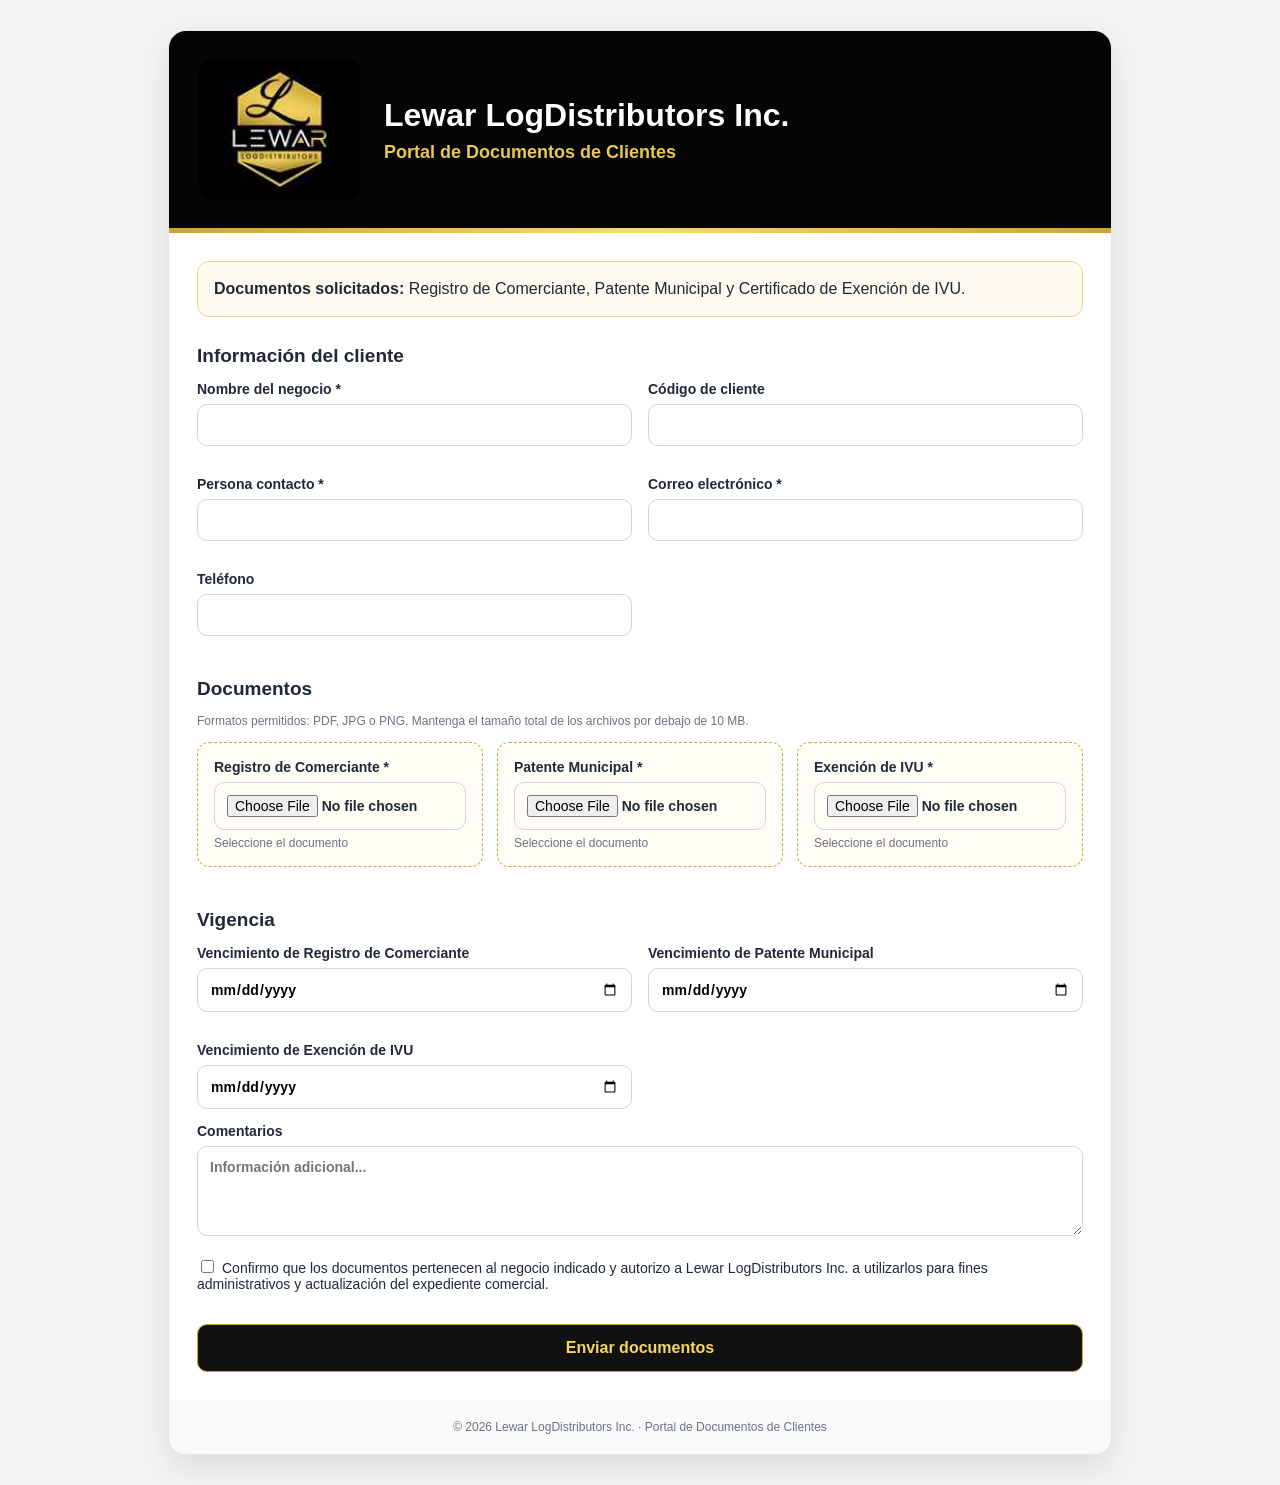
<file: lewar_portal_github_index.html>
<!DOCTYPE html>
<html lang="es">
<head>
<meta charset="UTF-8">
<meta name="viewport" content="width=device-width, initial-scale=1.0">
<title>Portal de Documentos | Lewar LogDistributors Inc.</title>
<style>
*{box-sizing:border-box}body{margin:0;font-family:Arial,Helvetica,sans-serif;background:#f4f4f4;color:#1f2937}.wrap{max-width:980px;margin:30px auto;padding:0 18px}.card{background:#fff;border-radius:18px;box-shadow:0 12px 35px rgba(0,0,0,.10);overflow:hidden;border:1px solid #e5e7eb}.hero{padding:28px 30px;background:#050505;color:#fff;display:flex;gap:24px;align-items:center}.logo-wrap{background:#000;border-radius:14px;padding:8px;flex:0 0 auto}.logo-wrap img{width:145px;max-height:125px;object-fit:contain;display:block}.hero h1{margin:0 0 8px;font-size:32px}.hero .sub{margin:0;color:#e8c84f;font-size:18px;font-weight:700}.gold{height:5px;background:linear-gradient(90deg,#caa62b,#f5dc6d,#caa62b)}.content{padding:28px}.notice{background:#fffaf0;border:1px solid #ead58a;padding:15px 16px;border-radius:12px;margin-bottom:24px;line-height:1.5}h2{font-size:19px;margin:28px 0 14px}.grid{display:grid;grid-template-columns:1fr 1fr;gap:16px}label{display:block;font-size:14px;font-weight:700;margin-bottom:14px}input,textarea{width:100%;margin-top:7px;padding:12px;border:1px solid #cfd6de;border-radius:10px;font:inherit}input:focus,textarea:focus{outline:none;border-color:#caa62b;box-shadow:0 0 0 3px rgba(202,166,43,.15)}.uploads{display:grid;grid-template-columns:repeat(3,1fr);gap:14px}.box{border:1px dashed #c4a93c;border-radius:12px;padding:16px;background:#fffdf5}.small{font-size:12px;color:#6b7280;font-weight:400;margin-top:6px}button{width:100%;padding:14px;border:1px solid #caa62b;border-radius:10px;background:#111;color:#f4d85f;font-weight:800;font-size:16px;cursor:pointer;margin-top:18px}button:hover{background:#1b1b1b}.success{display:none;background:#ecfdf5;border:1px solid #a7f3d0;color:#065f46;padding:14px;border-radius:10px;margin-bottom:20px}footer{text-align:center;color:#6b7280;font-size:12px;padding:20px;background:#fafafa}@media(max-width:760px){.grid,.uploads{grid-template-columns:1fr}.hero{flex-direction:column;text-align:center}.logo-wrap img{width:125px}.hero h1{font-size:27px}}
</style>
</head>
<body>
<div class="wrap"><div class="card">
<div class="hero"><div class="logo-wrap"><img src="[data-uri]" alt="Lewar LogDistributors Inc."></div><div><h1>Lewar LogDistributors Inc.</h1><p class="sub">Portal de Documentos de Clientes</p></div></div>
<div class="gold"></div>
<div class="content">
<div id="success" class="success">Gracias. Sus documentos fueron enviados correctamente.</div>
<div class="notice"><strong>Documentos solicitados:</strong> Registro de Comerciante, Patente Municipal y Certificado de Exención de IVU.</div>
<form action="https://formsubmit.co/invoice@lewardistributors.com" method="POST" enctype="multipart/form-data">
<input type="hidden" name="_subject" value="Nuevos documentos de cliente - Portal Lewar">
<input type="hidden" name="_template" value="table">
<input type="hidden" name="_captcha" value="false">
<input type="hidden" name="_next" value="https://lewarlogdistributors15-afk.github.io/documentos-clientes/?sent=1">
<h2>Información del cliente</h2>
<div class="grid">
<label>Nombre del negocio *<input name="Nombre del negocio" required></label>
<label>Código de cliente<input name="Código de cliente"></label>
<label>Persona contacto *<input name="Persona contacto" required></label>
<label>Correo electrónico *<input type="email" name="email" required></label>
<label>Teléfono<input type="tel" name="Teléfono"></label>
</div>
<h2>Documentos</h2>
<p class="small" style="margin-bottom:14px">Formatos permitidos: PDF, JPG o PNG. Mantenga el tamaño total de los archivos por debajo de 10 MB.</p>
<div class="uploads">
<label class="box">Registro de Comerciante *<input type="file" name="attachment" accept=".pdf,.jpg,.jpeg,.png" required><div class="small">Seleccione el documento</div></label>
<label class="box">Patente Municipal *<input type="file" name="attachment" accept=".pdf,.jpg,.jpeg,.png" required><div class="small">Seleccione el documento</div></label>
<label class="box">Exención de IVU *<input type="file" name="attachment" accept=".pdf,.jpg,.jpeg,.png" required><div class="small">Seleccione el documento</div></label>
</div>
<h2>Vigencia</h2>
<div class="grid">
<label>Vencimiento de Registro de Comerciante<input type="date" name="Vencimiento Registro de Comerciante"></label>
<label>Vencimiento de Patente Municipal<input type="date" name="Vencimiento Patente Municipal"></label>
<label>Vencimiento de Exención de IVU<input type="date" name="Vencimiento Exención de IVU"></label>
</div>
<label>Comentarios<textarea name="Comentarios" rows="4" placeholder="Información adicional..."></textarea></label>
<label style="font-weight:400"><input type="checkbox" name="Autorización" value="Confirmada" required style="width:auto;margin-right:8px">Confirmo que los documentos pertenecen al negocio indicado y autorizo a Lewar LogDistributors Inc. a utilizarlos para fines administrativos y actualización del expediente comercial.</label>
<button type="submit">Enviar documentos</button>
</form>
</div><footer>© 2026 Lewar LogDistributors Inc. · Portal de Documentos de Clientes</footer></div></div>
<script>if(new URLSearchParams(location.search).get('sent')==='1'){document.getElementById('success').style.display='block';history.replaceState(null,'',location.pathname);}</script>
</body></html>
</file>
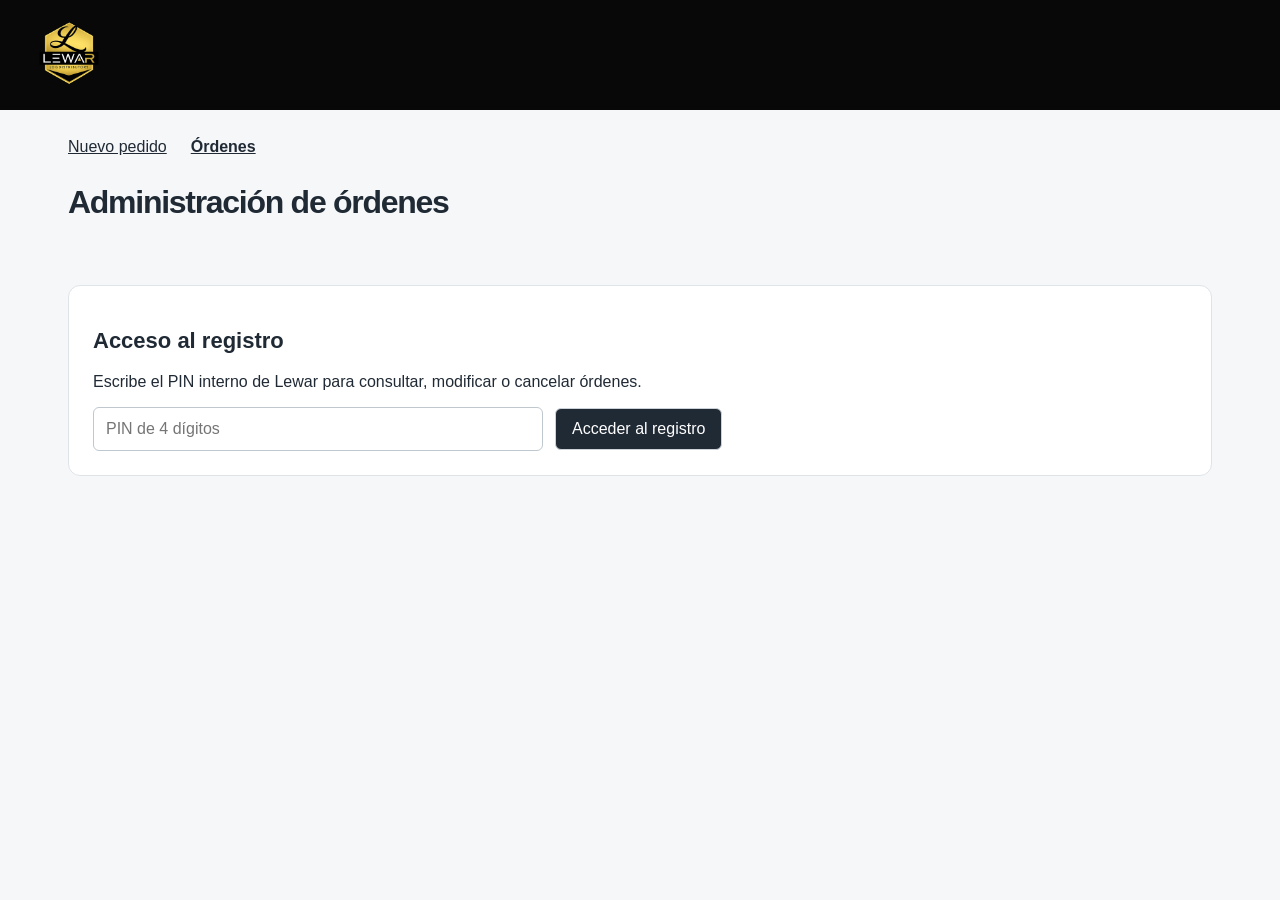
<file: expo-muebles/admin-ordenes.html>
<!doctype html><html lang="es"><head><meta charset="utf-8"><meta name="viewport" content="width=device-width,initial-scale=1"><title>Administración de órdenes | Lewar LogDistributors</title><style>:root{font:16px 'DM Sans',Arial,sans-serif;color:#202a35;background:#f6f7f8}*{box-sizing:border-box}body{margin:0}header{background:#080808;padding:12px 28px}header img{width:82px}main{max-width:1200px;margin:auto;padding:28px}nav{display:flex;gap:24px;margin-bottom:28px}a{color:#202a35}h1{font-size:32px;margin:6px 0 24px;letter-spacing:-.04em}h2{font-size:22px}.panel{background:white;border:1px solid #dfe4e8;border-radius:12px;padding:24px;margin-bottom:20px}button,input,textarea{font:inherit}button,.button{padding:11px 16px;border-radius:6px;border:1px solid #ccd2d8;background:white;color:#202a35;cursor:pointer}.primary{background:#202a35;color:white}.danger{color:#a1332e;border-color:#bd8783}button:disabled{opacity:.55;cursor:wait}input,textarea{border:1px solid #bfc8ce;padding:12px;border-radius:6px}input{width:min(100%,450px)}textarea{width:100%;min-height:80px}.bar{display:flex;gap:12px;flex-wrap:wrap;align-items:center}.muted{color:#626d77;font-size:14px}table{border-collapse:collapse;width:100%;text-align:left;font-size:14px}th,td{padding:12px;border-bottom:1px solid #e2e7eb;vertical-align:top}th{background:#f4f6f7}td button{font-size:14px}td:first-child{overflow-wrap:anywhere;max-width:250px}.scroll{overflow-x:auto}.cancelada{color:#a1332e;font-weight:bold}.activa{color:#236647;font-weight:bold}.error{color:#a1332e}.details{display:grid;grid-template-columns:repeat(2,minmax(0,1fr));gap:12px}.details p{margin:5px 0;overflow-wrap:anywhere}details{margin:12px 0}summary{cursor:pointer}pre{white-space:pre-wrap;font:14px Arial}#message{min-height:24px;white-space:pre-wrap}@media(max-width:650px){main{padding:16px}.panel{padding:16px}.details{grid-template-columns:1fr}th,td{padding:9px}}</style></head><body><header><img src="./lewar-logo.png" alt="Lewar LogDistributors"></header><main><nav><a href="./" id="new-order">Nuevo pedido</a><a href="./admin-ordenes.html" aria-current="page"><strong>Órdenes</strong></a></nav><h1>Administración de órdenes</h1><p id="message" role="status" aria-live="polite"></p><section id="login" class="panel"><h2>Acceso al registro</h2><p>Escribe el PIN interno de Lewar para consultar, modificar o cancelar órdenes.</p><div class="bar"><input id="pin" type="password" inputmode="numeric" pattern="[0-9]{4}" maxlength="4" autocomplete="off" placeholder="PIN de 4 dígitos" aria-label="PIN de acceso"><button id="signin" class="primary">Acceder al registro</button></div></section><section id="registry" hidden><div class="panel"><div class="bar"><input id="search" type="search" placeholder="Buscar número, cliente o vendedor" aria-label="Buscar órdenes"><button id="refresh">Buscar / actualizar</button><button id="signout">Cerrar acceso</button></div><p class="muted">Registro reiniciado después de las pruebas. Aquí aparecerán únicamente las órdenes nuevas.</p><div class="scroll"><table><thead><tr><th>Orden / fecha</th><th>Cliente / vendedor</th><th>Subtotal</th><th>Estado</th><th>Correo</th><th></th></tr></thead><tbody id="rows"></tbody></table></div><div class="bar" style="margin-top:20px"><button id="prev">Anteriores</button><span id="page-number"></span><button id="next">Siguientes</button></div></div><section id="detail" class="panel" hidden></section></section></main><script src="./vendor/pdf-lib.min.js"></script><script src="./order-pdf.js"></script><script src="./record-client.js?v=20261004-durable-retry"></script><script src="./orders.js?v=20261004-delivery-recovery"></script></body></html>
</file>
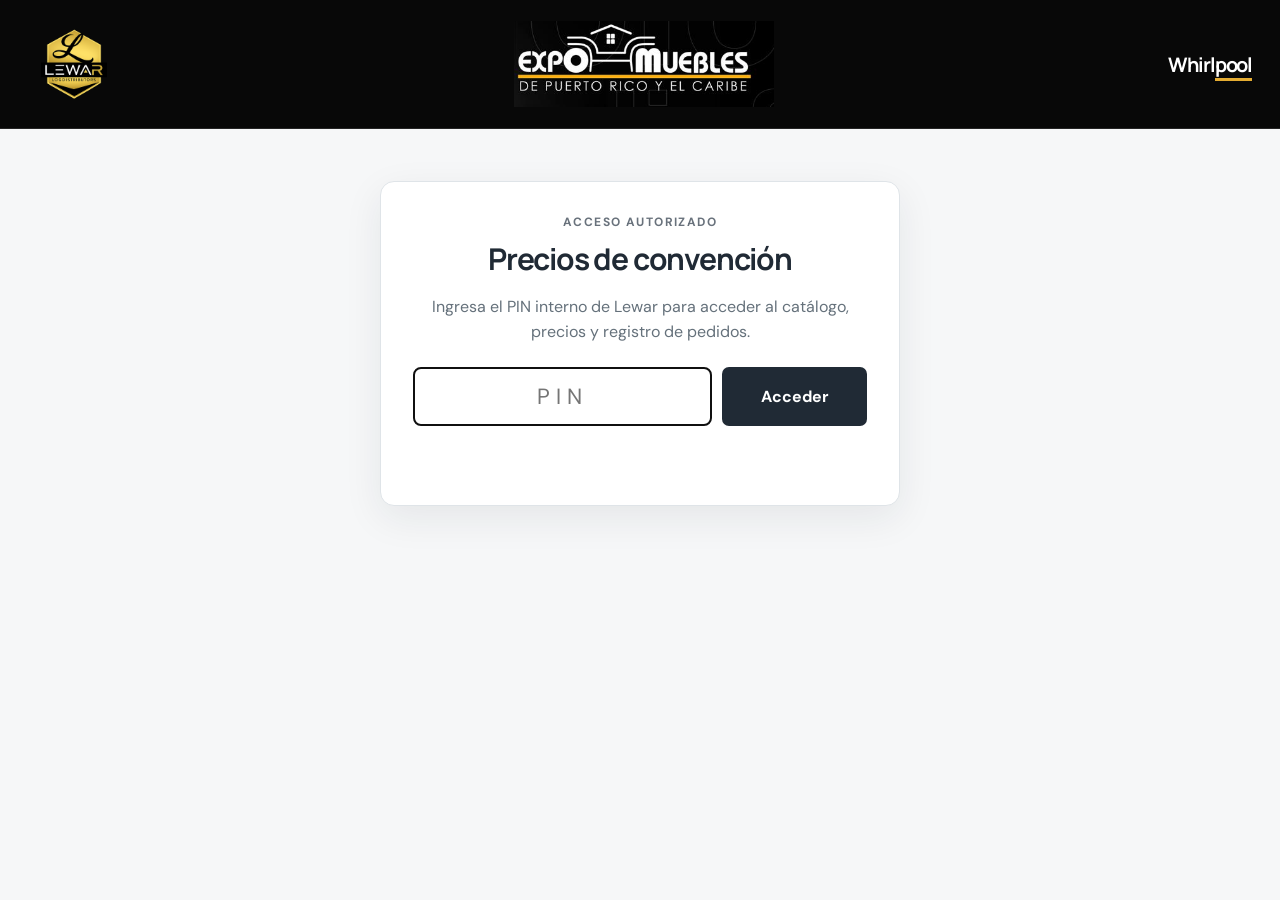
<file: expo-muebles/ordenes.html>
<!doctype html><html lang="es"><head><meta charset="utf-8"><meta name="viewport" content="width=device-width,initial-scale=1"><meta http-equiv="refresh" content="0;url=./"><title>Expo Muebles | Lewar LogDistributors</title><script>location.replace('./');</script></head><body><p>Abriendo catálogo… <a href="./">Continuar</a></p></body></html>
</file>
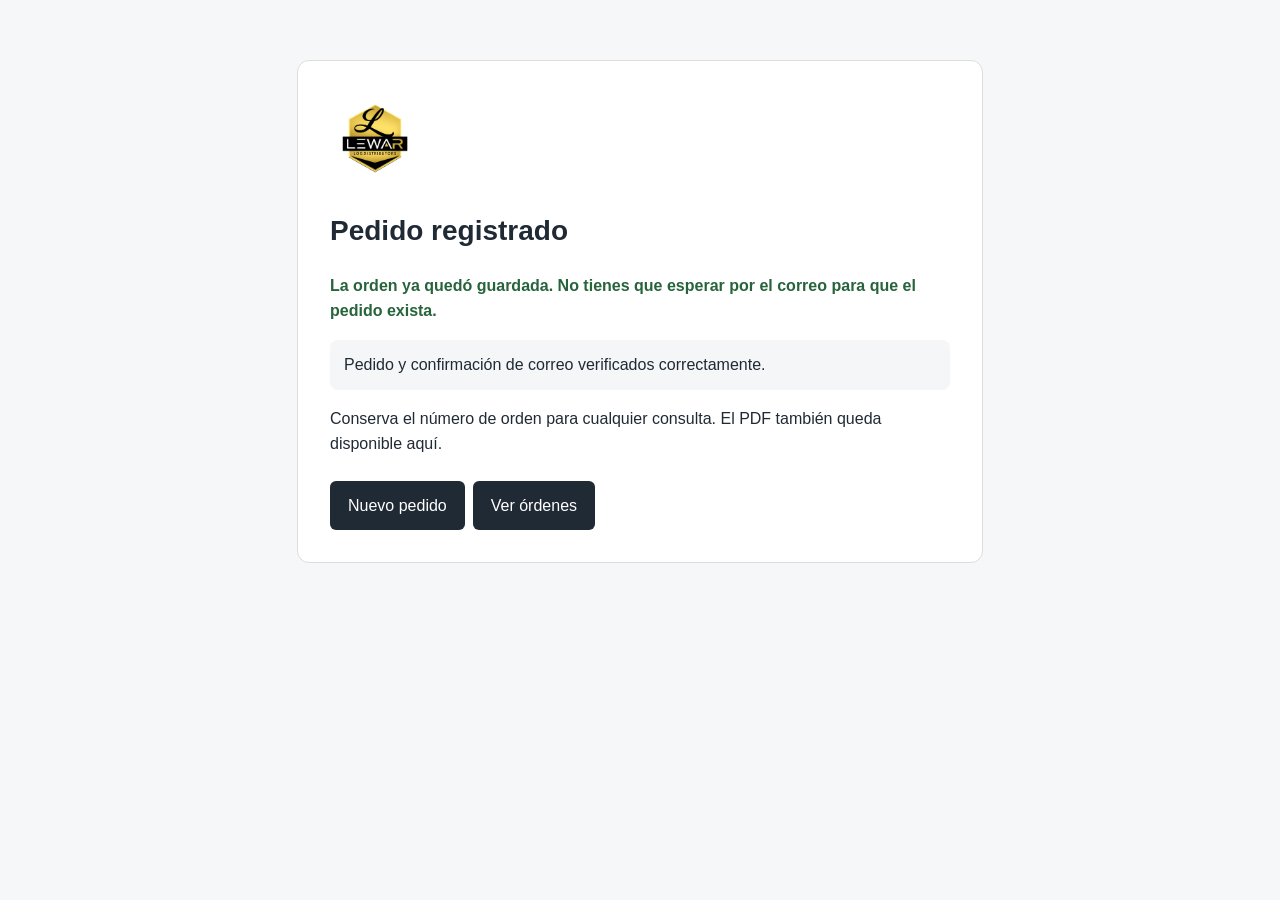
<file: expo-muebles/pedido-recibido.html>
<!doctype html><html lang="es"><head><meta charset="utf-8"><meta name="viewport" content="width=device-width,initial-scale=1"><title>Pedido registrado | Lewar</title><style>body{margin:0;background:#f6f7f8;color:#202a35;font:16px Arial,sans-serif;line-height:1.6}main{max-width:620px;margin:60px auto;padding:32px;background:white;border:1px solid #ddd;border-radius:12px}img{width:90px}h1{font-size:28px}.ok{font-weight:700;color:#27633b}.status{padding:12px 14px;background:#f4f6f7;border-radius:8px}.ref{font-weight:bold;color:#89662b;overflow-wrap:anywhere}a,button{display:inline-block;padding:12px 18px;margin:8px 8px 0 0;background:#202a35;color:white;border:0;border-radius:6px;text-decoration:none;font:inherit;cursor:pointer}button{background:#89662b}[hidden]{display:none!important}@media(max-width:650px){main{margin:20px;padding:24px}}</style></head><body><main><img src="./lewar-logo.png" alt="Lewar LogDistributors"><h1>Pedido registrado</h1><p class="ok">La orden ya quedó guardada. No tienes que esperar por el correo para que el pedido exista.</p><p class="ref" id="ref"></p><p class="status" id="email-status" role="status" aria-live="polite">Preparando el envío automático del PDF a <strong>rolivencia@lewardistributors.com</strong>, <strong>lewarcorpcredito@lewardistributors.com</strong> e <strong>invoice@lewardistributors.com</strong>…</p><button id="retry" hidden>Reintentar email</button><p>Conserva el número de orden para cualquier consulta. El PDF también queda disponible aquí.</p><a id="pdf" style="display:none">Descargar PDF</a><a href="./">Nuevo pedido</a><a href="./admin-ordenes.html">Ver órdenes</a></main><script>try{const info=JSON.parse(sessionStorage.getItem('ultimo-pedido'));if(info){document.getElementById('ref').textContent=info.id+' · '+info.total;const b64=sessionStorage.getItem('ultimo-pedido-pdf');if(b64){const bytes=Uint8Array.from(atob(b64),c=>c.charCodeAt(0));const link=document.getElementById('pdf');link.href=URL.createObjectURL(new Blob([bytes],{type:'application/pdf'}));link.download=info.id+'.pdf';link.style.display='inline-block'}}}catch(e){}</script><script src="./record-client.js?v=20261004-durable-retry"></script><script>const statusEl=document.getElementById('email-status'),retry=document.getElementById('retry');async function deliver(){retry.hidden=true;if(!hasQueuedOrderEmail()){statusEl.textContent='El correo del pedido ya fue procesado. Verificando confirmación del registro…';try{await retryQueuedReceipt();statusEl.textContent='Pedido y confirmación de correo verificados correctamente.'}catch(error){statusEl.textContent='El pedido y el correo están procesados; la confirmación interna se reintentará automáticamente en la próxima entrada al portal.'}return}statusEl.textContent='Pedido guardado. Enviando ahora el PDF a los correos internos de Lewar…';try{await sendQueuedOrderEmail();try{await retryQueuedReceipt()}catch{}statusEl.textContent='Correo procesado correctamente para rolivencia@lewardistributors.com, lewarcorpcredito@lewardistributors.com e invoice@lewardistributors.com con el PDF adjunto.'}catch(error){statusEl.textContent='El pedido está guardado, pero el correo no pudo confirmarse. Puedes reintentarlo sin crear otra orden.';retry.hidden=false}}retry.addEventListener('click',deliver);deliver();</script></body></html>
</file>
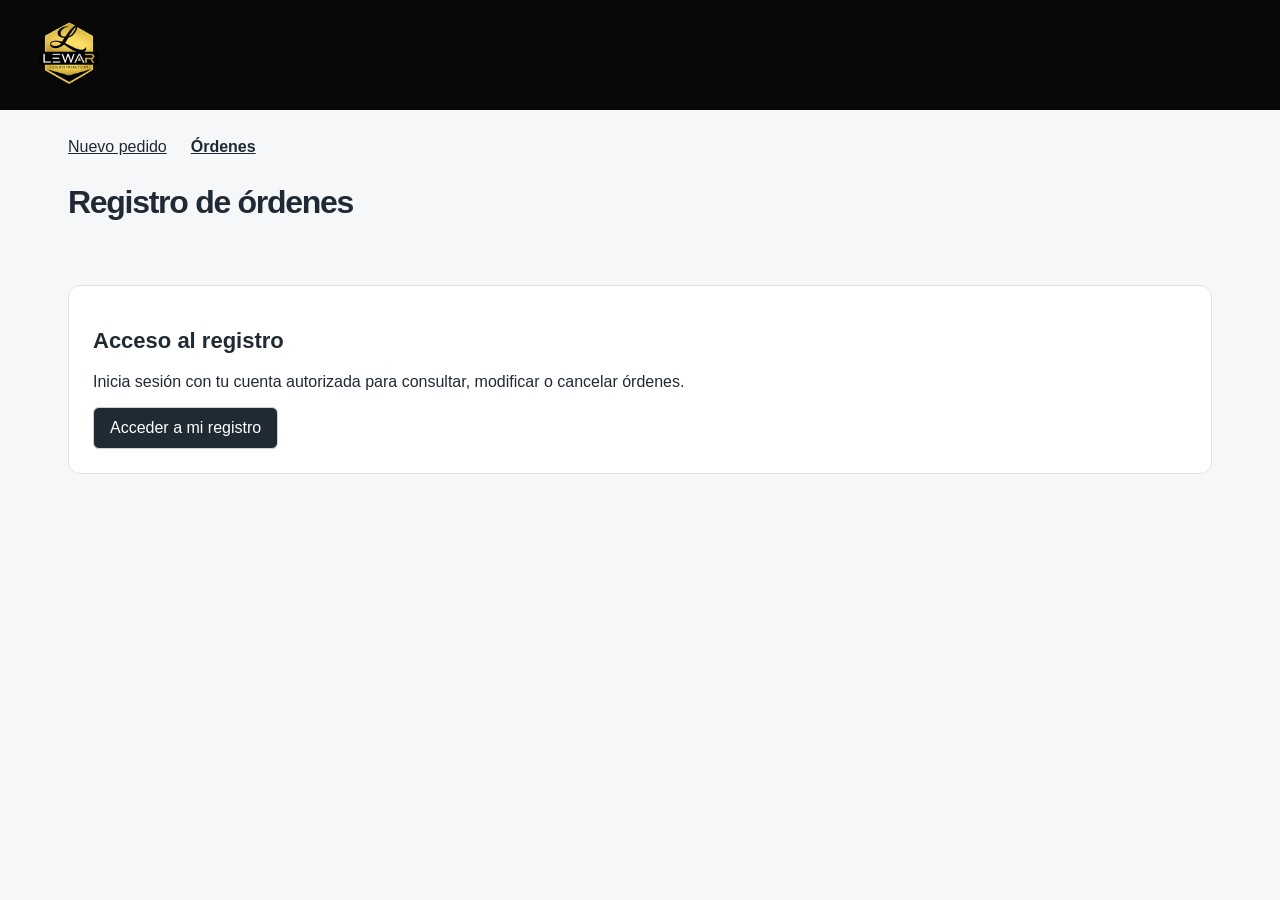
<file: pedidos-convencion/ordenes.html>
<!doctype html><html lang="es"><head><meta charset="utf-8"><meta name="viewport" content="width=device-width,initial-scale=1"><title>Órdenes | Lewar LogDistributors</title><style>:root{font:16px 'DM Sans',Arial,sans-serif;color:#202a35;background:#f6f7f8}*{box-sizing:border-box}body{margin:0}header{background:#080808;padding:12px 28px}header img{width:82px}main{max-width:1200px;margin:auto;padding:28px}nav{display:flex;gap:24px;margin-bottom:28px}a{color:#202a35}h1{font-size:32px;margin:6px 0 24px;letter-spacing:-.04em}h2{font-size:22px}.panel{background:white;border:1px solid #dfe4e8;border-radius:12px;padding:24px;margin-bottom:20px}button,input,textarea{font:inherit}button,.button{padding:11px 16px;border-radius:6px;border:1px solid #ccd2d8;background:white;color:#202a35;cursor:pointer}.primary{background:#202a35;color:white}.danger{color:#a1332e;border-color:#bd8783}button:disabled{opacity:.55;cursor:wait}input,textarea{border:1px solid #bfc8ce;padding:12px;border-radius:6px}input{width:min(100%,450px)}textarea{width:100%;min-height:80px}.bar{display:flex;gap:12px;flex-wrap:wrap;align-items:center}.muted{color:#626d77;font-size:14px}table{border-collapse:collapse;width:100%;text-align:left;font-size:14px}th,td{padding:12px;border-bottom:1px solid #e2e7eb;vertical-align:top}th{background:#f4f6f7}td button{font-size:14px}td:first-child{overflow-wrap:anywhere;max-width:250px}.scroll{overflow-x:auto}.cancelada{color:#a1332e;font-weight:bold}.activa{color:#236647;font-weight:bold}.error{color:#a1332e}.details{display:grid;grid-template-columns:repeat(2,minmax(0,1fr));gap:12px}.details p{margin:5px 0;overflow-wrap:anywhere}details{margin:12px 0}summary{cursor:pointer}pre{white-space:pre-wrap;font:14px Arial}#message{min-height:24px;white-space:pre-wrap}@media(max-width:650px){main{padding:16px}.panel{padding:16px}.details{grid-template-columns:1fr}th,td{padding:9px}}</style></head><body><header><img src="./lewar-logo.png" alt="Lewar LogDistributors"></header><main><nav><a href="./" id="new-order">Nuevo pedido</a><a href="./ordenes.html" aria-current="page"><strong>Órdenes</strong></a></nav><h1>Registro de órdenes</h1><p id="message" role="status" aria-live="polite"></p><section id="login" class="panel"><h2>Acceso al registro</h2><p>Inicia sesión con tu cuenta autorizada para consultar, modificar o cancelar órdenes.</p><button id="signin" class="primary">Acceder a mi registro</button></section><section id="registry" hidden><div class="panel"><div class="bar"><input id="search" type="search" placeholder="Buscar número, cliente o vendedor" aria-label="Buscar órdenes"><button id="refresh">Buscar / actualizar</button><button id="signout">Cerrar sesión</button></div><p class="muted">Se registran las órdenes procesadas desde la activación de este historial. Las anteriores permanecen en el correo.</p><div class="scroll"><table><thead><tr><th>Orden / fecha</th><th>Cliente / vendedor</th><th>Subtotal</th><th>Estado</th><th>Correo</th><th></th></tr></thead><tbody id="rows"></tbody></table></div><div class="bar" style="margin-top:20px"><button id="prev">Anteriores</button><span id="page-number"></span><button id="next">Siguientes</button></div></div><section id="detail" class="panel" hidden></section></section></main><script src="./vendor/pdf-lib.min.js"></script><script src="./order-pdf.js"></script><script src="./record-client.js?v=20260929-directo"></script><script src="./orders.js"></script></body></html>
</file>
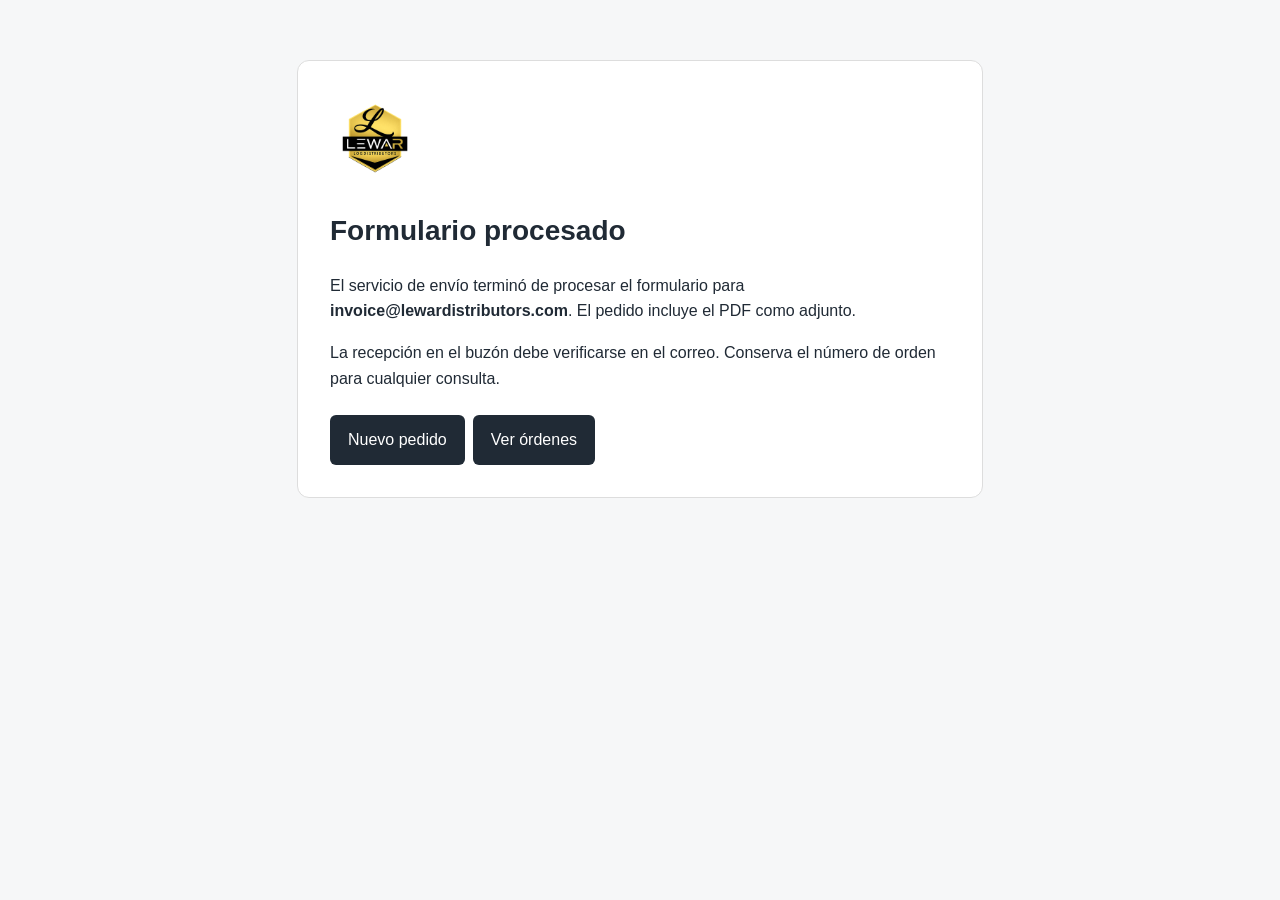
<file: pedidos-convencion/pedido-recibido.html>
<!doctype html><html lang="es"><head><meta charset="utf-8"><meta name="viewport" content="width=device-width,initial-scale=1"><title>Pedido procesado | Lewar</title><style>body{margin:0;background:#f6f7f8;color:#202a35;font:16px Arial,sans-serif;line-height:1.6}main{max-width:620px;margin:60px auto;padding:32px;background:white;border:1px solid #ddd;border-radius:12px}img{width:90px}h1{font-size:28px}a{display:inline-block;padding:12px 18px;margin:8px 8px 0 0;background:#202a35;color:white;border-radius:6px;text-decoration:none}.ref{font-weight:bold;color:#89662b;overflow-wrap:anywhere}@media(max-width:650px){main{margin:20px;padding:24px}}</style></head><body><main><img src="./lewar-logo.png" alt="Lewar LogDistributors"><h1>Formulario procesado</h1><p class="ref" id="ref"></p><p>El servicio de envío terminó de procesar el formulario para <strong>invoice@lewardistributors.com</strong>. El pedido incluye el PDF como adjunto.</p><p>La recepción en el buzón debe verificarse en el correo. Conserva el número de orden para cualquier consulta.</p><a id="pdf" style="display:none">Descargar PDF</a><a href="./">Nuevo pedido</a><a href="./ordenes.html">Ver órdenes</a></main><script>try{const info=JSON.parse(sessionStorage.getItem('ultimo-pedido'));if(info){document.getElementById('ref').textContent=info.id+' · '+info.total;const b64=sessionStorage.getItem('ultimo-pedido-pdf');if(b64){const bytes=Uint8Array.from(atob(b64),c=>c.charCodeAt(0));const link=document.getElementById('pdf');link.href=URL.createObjectURL(new Blob([bytes],{type:'application/pdf'}));link.download=info.id+'.pdf';link.style.display='inline-block'}}}catch(e){}</script><script src="./record-client.js?v=20260929-directo"></script><script>const receipt=JSON.parse(sessionStorage.getItem("order-receipt")||"null");if(receipt)recordRequest("receipt",receipt).then(()=>sessionStorage.removeItem("order-receipt")).catch(()=>{});</script></body></html>
</file>
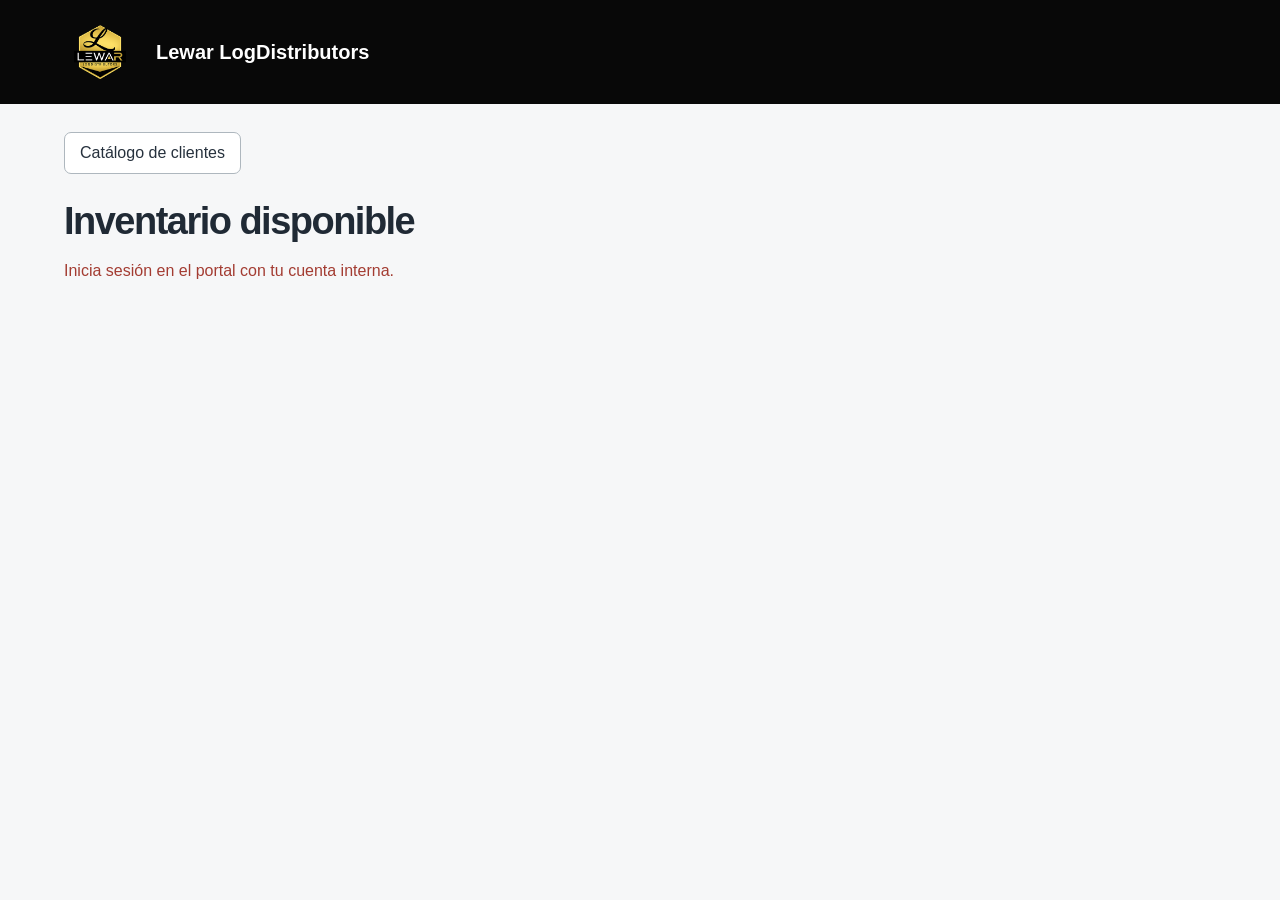
<file: portal-clientes/inventario.html>
<!doctype html>
<html lang="es">
<head>
<meta charset="utf-8"><meta name="viewport" content="width=device-width,initial-scale=1">
<meta name="robots" content="noindex,nofollow,noarchive">
<title>Inventario disponible | Lewar LogDistributors</title>
<style>
:root{font-family:Arial,sans-serif;color:#202a35;background:#f6f7f8}*{box-sizing:border-box}[hidden]{display:none!important}
body{margin:0}header{background:#080808;color:white}.top{max-width:1200px;margin:auto;padding:16px 24px;display:flex;align-items:center;gap:20px}.top img{width:72px;height:72px;object-fit:contain}.top strong{font-size:20px}
main{max-width:1200px;margin:auto;padding:28px 24px 60px}.nav{display:flex;gap:12px;flex-wrap:wrap}
a,button{font:inherit;border:1px solid #aeb7be;background:#fff;border-radius:7px;padding:11px 15px;color:#26313d;text-decoration:none;cursor:pointer}
h1{font-size:clamp(28px,4vw,38px);letter-spacing:-.04em;margin:26px 0 8px}.muted{color:#65717b;line-height:1.5}
.panel{background:white;border:1px solid #e1e5e8;border-radius:12px;padding:22px;margin-top:20px}
label{display:block;font-weight:700;margin-bottom:8px}input{font:inherit;width:100%;border:1px solid #cbd2d8;border-radius:7px;padding:12px}
.toolbar{display:flex;align-items:end;gap:14px;flex-wrap:wrap}.field{flex:1;min-width:220px}button{min-height:44px}
.summary{display:flex;justify-content:space-between;gap:12px;flex-wrap:wrap;margin:18px 0;color:#65717b;font-size:14px}
.scroll{overflow:auto;max-height:65vh;border:1px solid #e1e5e8;border-radius:8px}table{width:100%;border-collapse:collapse;font-size:14px}th,td{padding:13px 15px;border-bottom:1px solid #e5e9ec;text-align:left;vertical-align:top}
th{background:#f4f6f7;position:sticky;top:0}td:first-child{font-weight:700;white-space:nowrap}.number{text-align:right;font-variant-numeric:tabular-nums;white-space:nowrap}.negative{color:#a33c32;font-weight:700}.error{color:#a33c32}
@media(max-width:650px){main{padding:22px 14px}.panel{padding:16px}.top{padding:12px 16px}.top strong{font-size:17px}th,td{padding:11px 9px}table{min-width:550px}}
</style>
</head>
<body>
<header><div class="top"><img src="../expo-muebles/lewar-logo.png" alt="Lewar LogDistributors"><strong>Lewar LogDistributors</strong></div></header>
<main>
<nav class="nav"><a href="./?catalogo=1">Catálogo de clientes</a><a id="orders-link" href="./ordenes.html" hidden>Registro de órdenes</a></nav>
<h1>Inventario disponible</h1>
<p id="access-status" class="muted" role="status">Verificando acceso…</p>
<section id="inventory-panel" class="panel" hidden aria-label="Inventario interno">
<div class="toolbar"><div class="field"><label for="inventory-search">Buscar modelo o descripción</label><input id="inventory-search" type="search" placeholder="Ej. WTW4105SW" autocomplete="off"></div><button id="inventory-refresh" type="button">Actualizar</button></div>
<div class="summary"><span id="inventory-date"></span><span id="inventory-count" aria-live="polite"></span></div>
<div class="scroll"><table><thead><tr><th scope="col">Modelo</th><th scope="col">Descripción</th><th scope="col" class="number">Disponible</th></tr></thead><tbody id="inventory-rows"></tbody></table></div>
<p id="inventory-empty" class="muted" hidden>No se encontraron artículos.</p>
<p class="muted">Cantidades del reporte indicado. Los valores negativos se muestran tal como aparecen en el inventario.</p>
</section>
</main>
<script src="./inventory-access.js?v=20261009-1"></script>
<script src="./inventory.js?v=20261009-1"></script>
</body></html>
</file>
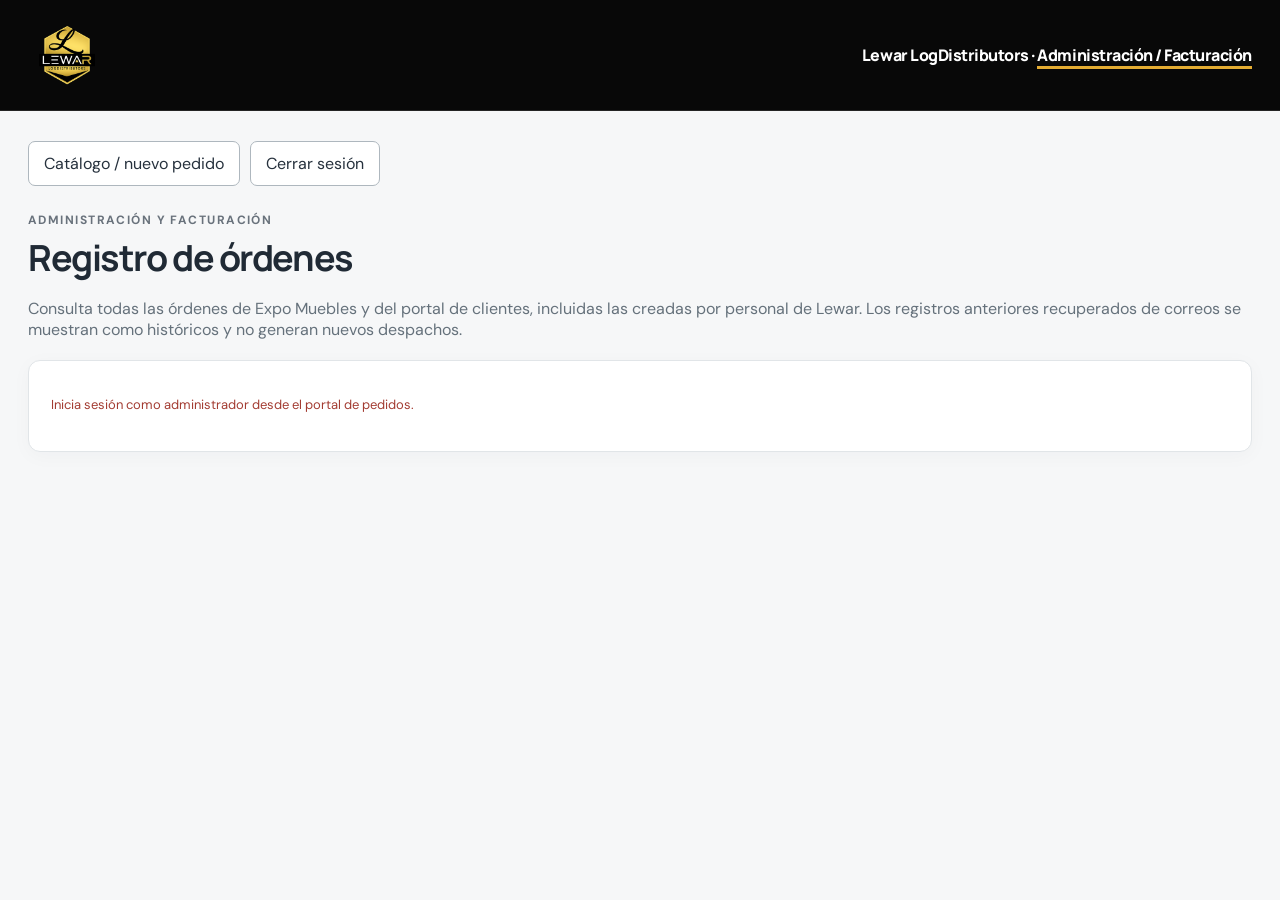
<file: portal-clientes/ordenes.html>
<!doctype html>
<html lang="es">
<head>
<meta charset="utf-8">
<meta name="viewport" content="width=device-width,initial-scale=1">
<title>Registro de órdenes | Lewar LogDistributors</title>
<meta name="robots" content="noindex,nofollow,noarchive">
<style>
@import url('https://fonts.googleapis.com/css2?family=DM+Sans:wght@400;500;600;700&family=Manrope:wght@500;600;700;800&display=swap');
:root{font-family:'DM Sans',Arial,sans-serif;color:#202a35;background:#f6f7f8}*{box-sizing:border-box}body{margin:0}header{background:#080808;border-bottom:1px solid #252525}.top{max-width:1440px;margin:auto;padding:16px 28px;display:flex;align-items:center;justify-content:space-between;gap:20px}.top img{width:78px;height:78px;object-fit:contain}.brand{font-family:Manrope,sans-serif;color:#fff;font-weight:800;letter-spacing:-.03em}.brand span{border-bottom:3px solid #e4ac32}main{max-width:1440px;margin:auto;padding:30px 28px 60px}h1{font-family:Manrope,sans-serif;font-size:36px;letter-spacing:-.04em;margin:4px 0 6px}.eyebrow{font-size:12px;color:#69727c;letter-spacing:.12em;text-transform:uppercase;font-weight:700}.intro{color:#65717b}.panel{background:#fff;border:1px solid #e1e5e8;border-radius:12px;padding:22px;margin-top:20px;box-shadow:0 4px 20px #19233108}.toolbar{display:flex;gap:12px;align-items:center;flex-wrap:wrap}.toolbar input{flex:1;min-width:260px;border:1px solid #cbd2d8;border-radius:7px;padding:12px;min-height:46px}.button,button{font:inherit;border:1px solid #aeb7be;background:white;border-radius:7px;padding:11px 15px;color:#26313d;text-decoration:none;cursor:pointer}.primary{background:#202a35;color:#fff;border-color:#202a35}.status{font-size:13px;color:#626e78;min-height:20px}.error{color:#a33c32}.scroll{overflow:auto;margin-top:16px}table{width:100%;border-collapse:collapse;min-width:1050px;font-size:14px}th,td{padding:12px;border-bottom:1px solid #e5e9ec;text-align:left;vertical-align:top}th{background:#f4f6f7;position:sticky;top:0;z-index:1}.money{text-align:right;white-space:nowrap}.pill{display:inline-block;border:1px solid #d5dce1;border-radius:999px;padding:4px 8px;font-size:12px;font-weight:700}.detail-btn{padding:7px 10px}.pdf-send{display:flex;gap:6px;margin-top:8px;min-width:310px}.pdf-send input{min-width:210px;border:1px solid #cbd2d8;border-radius:7px;padding:8px}.pdf-send button{white-space:nowrap}.details{background:#fafbfb;padding:14px;border-radius:8px;margin-top:8px;line-height:1.5}.details ul{margin:8px 0 0;padding-left:20px}.empty{text-align:center;color:#68737d;padding:34px}.top-actions{display:flex;gap:10px;flex-wrap:wrap}@media(max-width:700px){main{padding:24px 15px}.top{padding:12px 15px}.top img{width:60px;height:60px}h1{font-size:29px}.toolbar{align-items:stretch}.toolbar input,.toolbar button{width:100%}}
</style>
</head>
<body>
<header><div class="top"><img src="../expo-muebles/lewar-logo.png" alt="Lewar LogDistributors"><div class="brand">Lewar LogDistributors · <span>Administración / Facturación</span></div></div></header>
<main>
  <div class="top-actions">
    <a class="button" href="./?catalogo=1">Catálogo / nuevo pedido</a>
    <a id="inventory-tab" class="button" href="./inventario.html" hidden>Inventario</a>
    <button id="logout" type="button">Cerrar sesión</button>
  </div>
  <div style="margin-top:22px"><span class="eyebrow">Administración y Facturación</span><h1>Registro de órdenes</h1><p class="intro">Consulta todas las órdenes de Expo Muebles y del portal de clientes, incluidas las creadas por personal de Lewar. Los registros anteriores recuperados de correos se muestran como históricos y no generan nuevos despachos.</p></div>
  <section id="access-panel" class="panel"><p id="access-status" class="status">Verificando acceso autorizado…</p></section>
  <section id="registry" class="panel" hidden>
    <div class="toolbar">
      <input id="search" type="search" placeholder="Buscar por orden, cliente, vendedor o usuario que la creó">
      <button id="refresh" class="primary" type="button">Buscar / actualizar</button>
      <button id="all-records" type="button">Ver todas las órdenes</button>
    </div>
    <p id="status" class="status"></p>
    <div class="scroll">
      <table>
        <thead><tr><th>Orden / fecha</th><th>Cliente</th><th>Vendedor</th><th>Creada por</th><th>Unidades</th><th class="money">Total</th><th>Estado</th><th>Correo</th><th></th></tr></thead>
        <tbody id="rows"></tbody>
      </table>
    </div>
  </section>
</main>
<script src="./inventory-access.js?v=20261009-1"></script>
<script src="../expo-muebles/vendor/pdf-lib.min.js"></script>
<script src="../expo-muebles/order-pdf.js"></script>
<script src="./orders.js?v=20261109-historial-completo"></script>
</body>
</html>
</file>
<file: gerencia/styles.css>
.delivery-format{display:flex;gap:4px;padding:4px;background:#eef3f1;border-radius:8px;margin-bottom:18px}.delivery-format button{flex:1;padding:8px;border-radius:5px;font-weight:600}.delivery-format button[aria-pressed=true]{background:white;color:var(--green);box-shadow:0 1px 4px #102d3514}.image-heading{display:flex;align-items:center;justify-content:space-between;gap:10px;margin-bottom:8px}.image-complete{background:#fff7e7;color:#89651f;border:1px solid #efdfba;padding:10px 12px;border-radius:6px}.image-pagination{display:flex;align-items:center;justify-content:space-between;gap:10px;margin:14px 0 9px}.image-preview{display:flex;align-items:center;justify-content:center;min-height:150px;background:#edf2f1;border:1px solid #dae3df;border-radius:6px;margin-bottom:14px;overflow:hidden}.image-preview>a{display:block;width:100%;cursor:zoom-in}.image-preview img{display:block;width:100%;height:auto}.image-preview>p{padding:20px;margin:0}.image-options{display:flex;justify-content:space-between;gap:12px;flex-wrap:wrap;margin:0 0 18px}.delivery-confirm-help{margin-top:18px}
:root{--navy:#102d35;--green:#147564;--bg:#f5f7f7;--ink:#20363d;--muted:#78888c;--line:#e5ebed;--amber:#a76b21;--red:#ae4d43}*{box-sizing:border-box}body{margin:0;font-family:Arial,Helvetica,sans-serif;color:var(--ink);background:var(--bg);font-size:14px;line-height:1.5}button,input,select,textarea{font:inherit}button,a,input,select,textarea{-webkit-tap-highlight-color:transparent}button,a{transition:background .15s,color .15s,border-color .15s}button{cursor:pointer}button:disabled{cursor:not-allowed;opacity:.45}button:focus-visible,a:focus-visible,input:focus-visible,select:focus-visible,textarea:focus-visible{outline:3px solid #80b9ae;outline-offset:3px}button{border:0;background:none;color:inherit}a{color:inherit;text-decoration:none}h1,h2,h3,p{margin-top:0}h1{font-size:30px;line-height:1.2;letter-spacing:-1.05px;margin-bottom:10px;font-weight:650}h2{font-size:19px;font-weight:650;letter-spacing:-.3px;margin-bottom:9px}h3{font-size:15px;font-weight:650;margin-bottom:8px}p{margin-bottom:13px}small{display:block;font-size:11px;color:var(--muted);line-height:1.5}b,strong{font-weight:650}svg{flex-shrink:0}input,select,textarea{width:100%;border:1px solid #d8e1e3;border-radius:7px;background:white;padding:10px 11px;color:var(--ink);min-width:0}input[type=checkbox]{width:16px;height:16px;accent-color:var(--green);padding:0;flex-shrink:0}textarea{resize:vertical}label{font-size:12px;font-weight:600;display:flex;flex-direction:column;gap:7px;margin-bottom:13px}label small{font-weight:400}table{width:100%;border-collapse:collapse;text-align:left;white-space:normal}th{background:#f8fafb;color:#7a8a90;font-size:10px;text-transform:uppercase;letter-spacing:.6px;font-weight:650;padding:13px 19px;border-bottom:1px solid var(--line)}td{padding:16px 19px;border-bottom:1px solid #edf0f1;font-size:12px;vertical-align:middle}tbody tr:last-child td{border-bottom:0}tbody tr:hover{background:#fbfcfc}td small{margin-top:4px}th:nth-child(3),td.numeric{text-align:right}.table-wrap{overflow:auto}.client-table td:first-child{min-width:230px;max-width:340px}.client-table td:nth-child(2){min-width:165px}.client-table td:nth-child(3){min-width:140px}.company-link{padding:0;font-weight:650;text-align:left;font-size:11.5px;line-height:1.5;color:#28464f}.company-link:hover{color:var(--green);text-decoration:underline}.numeric{font-variant-numeric:tabular-nums}.numeric b{font-size:13px}.bold{font-weight:650}.app-shell{display:flex;min-height:100vh}.sidebar{width:238px;position:fixed;inset:0 auto 0 0;background:var(--navy);color:#b6c9cd;display:flex;flex-direction:column;z-index:20}.brand{height:94px;display:flex;align-items:center;gap:12px;padding:0 27px;color:white}.brand-icon{height:38px;width:38px;border:1px solid #4c7779;border-radius:10px;font-size:29px;font-style:italic;text-align:center;font-family:Georgia,serif;line-height:35px;background:#1b4147;color:#e3c888}.brand strong{font-size:21px;letter-spacing:3.5px;line-height:1.1;display:block}.brand small{font-size:8px;letter-spacing:1.2px;color:#9eb6bb;margin-top:5px}.workspace-name{margin:0 20px 25px;padding:17px 10px;border-top:1px solid #29474e;border-bottom:1px solid #29474e;font-size:12px;color:#e8efef}.workspace-name span{display:block;font-size:10px;color:#86a4ab;margin-top:4px}.sidebar nav{display:flex;flex-direction:column;gap:6px;padding:0 13px}.sidebar nav button{display:flex;align-items:center;gap:13px;padding:13px 15px;text-align:left;font-size:12px;border-radius:7px}.sidebar nav button:hover{background:#20434b}.sidebar nav button.active{background:#2b5157;color:white}.sidebar nav .active svg{color:#9ed0be}.nav-count{font-size:10px;margin-left:auto;color:#a9c1c5}.sidebar-bottom{margin:auto 23px 21px;padding-top:35px;display:flex;gap:11px;align-items:center}.sidebar-bottom b{font-size:10px;color:#bdd2d3;display:block}.sidebar-bottom span{font-size:11px;color:#8fadb4}.channel-dot{width:7px;height:7px;border-radius:50%;background:#b99b55;box-shadow:0 0 0 4px #1e4146}.profile{display:flex;align-items:center;gap:10px;padding:21px 17px;border-top:1px solid #28464d}.profile b{font-size:10px;display:block;color:#e5eeee}.profile span:not(.avatar){font-size:9px}.profile svg{margin-left:auto;color:#82a4a8}.avatar{height:33px;width:33px;border-radius:50%;background:#e3ece9;color:#335e57;display:inline-flex;align-items:center;justify-content:center;font-size:10px;font-weight:650;flex-shrink:0}.main{margin-left:238px;width:calc(100% - 238px)}.topbar{height:72px;border-bottom:1px solid var(--line);background:white;display:flex;align-items:center;justify-content:space-between;padding:0 35px;font-size:11px;color:#8a969a}.topbar>span,.topbar>div,.private{display:flex;align-items:center;gap:12px}.topbar b{color:#455b63}.private{color:#59776e;border:1px solid #dbe6e1;background:#fafcfb;border-radius:5px;padding:4px 8px;gap:5px;font-size:10px}.date{font-size:10px}.content{max-width:1650px;margin:0 auto;padding:26px 35px}.aging-banner{display:flex;align-items:center;justify-content:space-between;border:1px solid #eaddc6;background:#fcf7ed;border-radius:8px;padding:12px 17px;margin-bottom:28px;color:#947035}.aging-banner>div{display:flex;gap:12px;align-items:center}.aging-banner strong{font-size:11px}.aging-banner small{color:#a18a65;font-size:10px}.aging-banner button{display:flex;align-items:center;gap:8px;font-size:10px;font-weight:600;white-space:nowrap}.aging-banner.fresh{background:#edf6f2;border-color:#c9e3d8;color:#357862}.fresh small{color:#67907e}.page-heading{display:flex;align-items:center;justify-content:space-between;gap:20px;margin-bottom:27px}.page-heading p:not(.eyebrow){font-size:12px;color:var(--muted);margin:0}.eyebrow{font-size:9px;letter-spacing:1.6px;font-weight:650;color:#859598;display:block;margin-bottom:10px}.btn{display:inline-flex;align-items:center;justify-content:center;gap:8px;background:var(--green);color:white;border:1px solid var(--green);border-radius:7px;padding:10px 15px;font-weight:600;font-size:11px;white-space:nowrap;line-height:1.5}.btn:hover{background:#0e6253}.btn.secondary{background:white;color:#4b666c;border-color:#dce5e6}.btn.secondary:hover{background:#f1f6f4;border-color:#b3cac3}.btn.small{padding:6px 9px;font-size:10px}.link{color:var(--green);font-size:11px;display:inline-flex;align-items:center;gap:3px;font-weight:600;padding:0}.link:hover{text-decoration:underline}.block{display:block;margin-top:7px}.stats-grid{display:grid;grid-template-columns:repeat(4,1fr);gap:17px;margin-bottom:23px}.stat{background:white;border:1px solid var(--line);border-radius:9px;padding:20px 21px}.stat>span{display:flex;align-items:center;justify-content:space-between;font-size:10px;color:#7f9094;margin-bottom:17px}.stat>span svg{color:#8fa4a7}.stat>b{display:block;font-size:28px;letter-spacing:-.9px;font-weight:600;line-height:1.2;margin-bottom:10px}.stat small{font-size:10px}.card{background:white;border:1px solid var(--line);border-radius:10px;overflow:hidden;margin-bottom:23px}.home-grid{display:grid;grid-template-columns:1.65fr 1fr;gap:23px}.section-head{display:flex;align-items:center;justify-content:space-between;gap:15px;padding:21px 23px}.section-head h2{font-size:15px;margin:0}.section-head p{margin:5px 0 0;color:var(--muted);font-size:10px}.badge{display:inline-block;border-radius:4px;padding:4px 7px;font-size:9px;background:#f0f4f5;color:#829299;white-space:nowrap;line-height:1.3}.badge.amber{color:#a17534;background:#faf2e3}.badge.green{color:#47816b;background:#edf6ef}.badge.red{color:#b06a61;background:#fbefec}.red{color:var(--red)}.task-row{display:flex;align-items:center;gap:12px;width:100%;padding:19px 22px;border-top:1px solid #edf1f2;text-align:left}.task-row:hover{background:#fafcfc}.task-row>span:nth-child(2){flex:1}.task-row b{display:block;font-size:11px}.task-row small{font-size:10px;margin-top:4px}.task-row>svg{color:#9daeb2}.task-marker{height:32px;width:32px;border-radius:7px;display:flex;align-items:center;justify-content:center;background:#faf1e4;color:#af8441;flex-shrink:0}.task-marker.red{background:#faefec;color:#b76c62}.task-marker.green{background:#edf5ef;color:#588d72}.channel-card{position:relative;overflow:hidden;background:#e7efeb;border-radius:10px;border:1px solid #dce6df;margin-bottom:23px;padding:23px 25px}.channel-card:after{content:'';position:absolute;width:180px;height:180px;border:30px solid #dbe8e1;border-radius:50%;right:-94px;top:-50px;pointer-events:none}.channel-icon{color:#7d9d8c;position:absolute;right:27px;top:26px;z-index:1}.channel-card .eyebrow{font-size:8px;color:#71917c}.channel-card h2{font-size:24px;line-height:1.18;margin-bottom:12px;color:#375c49;letter-spacing:-.7px}.channel-card p{font-size:10px;max-width:275px;color:#809285;line-height:1.7;margin-bottom:12px}.channel-number{font-size:14px;font-weight:650;letter-spacing:.2px;color:#476951}.channel-number span{display:block;font-weight:400;font-size:9px;margin-top:3px;color:#809782}.channel-card button{display:flex;align-items:center;gap:7px;margin-top:14px;font-size:10px;padding:0;color:#4a775a;font-weight:600}.row-actions{display:flex;gap:5px}.row-actions button{border:1px solid #e2e9e9;border-radius:6px;padding:6px;color:#648b83;background:white;display:flex;align-items:center}.row-actions button:hover{background:#edf5f2}.search{display:flex;align-items:center;gap:9px;color:#90a0a4;width:380px}.search input{border:0;padding:5px;font-size:11px;outline:none}.filter-row{padding:0 22px 18px;display:flex;gap:7px;align-items:center;flex-wrap:wrap}.filter-row button{padding:6px 10px;border-radius:5px;font-size:10px;border:1px solid #e4e9eb;color:#87989d}.filter-row button.active{background:#e9f3ee;border-color:#bfd8cc;color:#36745d}.filter-row>span{margin-left:auto;color:#98a6aa;font-size:10px}.empty{display:flex;flex-direction:column;align-items:center;text-align:center;padding:55px 25px;color:#8c9ca0;gap:8px}.empty svg{color:#a3b7b2}.empty h3{color:#4d686d;margin-bottom:0}.empty p{font-size:12px;max-width:420px;margin-bottom:7px}.empty h1{font-size:25px;color:#345851}.empty.card{margin-top:45px}.footer{display:flex;justify-content:space-between;padding:10px 0;color:#a1aeb1;font-size:9px}.notice{display:flex;gap:10px;background:#edf4f4;border:1px solid #dce9e8;border-radius:7px;padding:13px 16px;font-size:11px;line-height:1.7;color:#60827f;margin:17px 0}.notice:has(strong){display:block}.notice p{white-space:pre-line;margin:6px 0}.upload-card{display:flex;gap:20px;align-items:center;padding:27px}.upload-card>svg{color:#559484}.upload-card p{margin:0;color:var(--muted);font-size:12px}.upload-card .btn{margin-left:auto}.mini-stats{display:flex;gap:28px;padding:23px 25px;flex-wrap:wrap}.mini-stats>div{flex:1;min-width:100px}.mini-stats b{display:block;font-size:24px;font-weight:600;letter-spacing:-.7px;margin-bottom:7px}.mini-stats span{display:block;font-size:10px;color:var(--muted)}.report-caption{padding:0 25px 20px;color:var(--muted);font-size:11px}.date-filter{margin:0;max-width:200px}.settings-grid{display:grid;grid-template-columns:1fr 1.25fr;gap:23px}.padded{padding:26px}.settings-grid p{font-size:12px;color:var(--muted);margin-top:15px}.setup-list{margin:15px 0;padding-left:19px;font-size:12px;color:#748b8d}.setup-list li{padding-left:6px;margin-bottom:14px}.template-tags{display:flex;gap:6px;flex-wrap:wrap;margin:13px 0 22px}.template-tags code{background:#f0f4f3;color:#7a928a;font-size:10px;padding:4px 7px;border-radius:3px}.alert{border-radius:7px;padding:13px 17px;display:flex;gap:10px;align-items:center;margin-bottom:20px;font-size:12px}.alert.danger{background:#fdf1ee;color:#a14940;border:1px solid #ebc8c0}.alert ul{margin:10px 0;padding-left:20px}.alert:has(ul){display:block}.alert .icon-btn{margin-left:auto}.toast{position:fixed;bottom:28px;right:30px;z-index:90;background:#245e4d;color:white;padding:13px 19px;border-radius:7px;box-shadow:0 10px 25px #153c4026;font-size:12px;display:flex;gap:9px}.overlay{position:fixed;inset:0;background:#0d252c80;backdrop-filter:blur(3px);display:flex;align-items:center;justify-content:center;padding:30px;z-index:60}.dialog{width:min(620px,100%);max-height:90vh;overflow:auto;background:white;border-radius:13px;padding:27px 30px;box-shadow:0 25px 90px #09283140}.dialog.wide{width:min(990px,100%)}.dialog h2{font-size:22px}.dialog .eyebrow{margin-bottom:6px}.dialog-head{display:flex;justify-content:space-between;align-items:flex-start;margin-bottom:20px;gap:15px}.dialog-head h2{margin:0;line-height:1.3}.icon-btn{width:28px;height:28px;flex-shrink:0;font-size:24px;line-height:1;display:flex;align-items:center;justify-content:center;color:#9aabad;border-radius:5px}.icon-btn:hover{background:#edf2f1}.dialog-actions{display:flex;justify-content:flex-end;gap:10px;margin-top:24px;padding-top:18px;border-top:1px solid var(--line)}.form-grid{display:grid;grid-template-columns:1fr 1fr;gap:0 18px}.form-grid .full{grid-column:1/-1}.form-grid.columns{grid-template-columns:repeat(2,1fr)}.check{display:flex;align-items:center;flex-direction:row;font-weight:400;font-size:12px;gap:10px;margin:16px 0}.check.inline{margin:0}.steps{display:flex;gap:22px;color:#9eacaf;font-size:11px;border-bottom:1px solid var(--line);margin-bottom:20px;padding-bottom:14px}.steps .current{color:var(--green);font-weight:600}.dropzone{border:1px dashed #a4c7b9;border-radius:9px;padding:45px 25px;text-align:center;align-items:center;background:#f7fbf9;font-weight:400;cursor:pointer}.dropzone input{max-width:330px;font-size:12px}.dropzone h3{font-size:19px;color:#426e5d}.dropzone p{color:#8aa094;font-size:12px}.dropzone small{max-width:400px;margin-top:15px}.upload-symbol{height:48px;width:48px;border:1px solid #cfe0d7;border-radius:10px;background:white;color:#43856e;font-size:30px;margin-bottom:12px}.file-line{font-size:12px;display:flex;align-items:center;gap:15px;padding:10px 0 20px}.file-line .link{margin-left:auto}.mapping-list{max-height:230px;overflow:auto;border:1px solid var(--line);border-radius:6px;margin:15px 0 25px}.mapping-row{display:grid;grid-template-columns:1fr 1fr;gap:14px;padding:12px;border-bottom:1px solid var(--line);align-items:center;font-size:11px}.mapping-row select{font-size:11px;padding:7px}.mapping-row:last-child{border-bottom:0}.muted{color:var(--muted);font-size:12px}.total-line{display:flex;justify-content:space-between;background:#f1f7f4;padding:12px 15px;margin:16px 0 23px;font-size:12px;color:#51816d}.recipient{display:flex;gap:12px;align-items:center;margin-bottom:15px}.recipient p{font-size:12px;margin:2px 0 0;color:var(--muted)}.prepared{border:1px solid #cfe5dc;background:#f4faf7;border-radius:8px;padding:20px;margin-top:20px}.prepared ol{padding-left:20px;color:#66857a;font-size:12px}.prepared li{padding:6px 0}.prepared h3{color:#39705c}.client-top{display:flex;align-items:center;justify-content:space-between;font-size:12px}.client-top p{color:var(--muted);margin:4px 0}.action-row{display:flex;align-items:center;gap:9px;margin:16px 0;flex-wrap:wrap}.action-row label{margin:0}.tabs{display:flex;border-bottom:1px solid var(--line);gap:27px;margin-top:25px;margin-bottom:20px}.tabs button{padding:12px 0;font-size:12px;color:#8a9d9f;border-bottom:2px solid transparent}.tabs .active{color:var(--green);border-color:var(--green)}.payment-card{border:1px solid var(--line);padding:17px;border-radius:7px;margin-bottom:13px;font-size:12px}.payment-card p{margin:8px 0;color:var(--muted)}.spread{display:flex;justify-content:space-between;align-items:center;gap:10px}.allocation{display:flex;justify-content:space-between;gap:12px;padding:11px 0;border-top:1px solid #edf1ef;align-items:center;font-size:11px}.reconcile-buttons{display:flex;gap:6px}.timeline>div{position:relative;padding:0 0 22px 24px;border-left:1px solid #dce7e4;margin-left:3px;font-size:12px}.timeline small{margin-top:4px;font-size:10px}.timeline p{font-size:12px;color:#6d8584;margin-top:7px}.timeline-dot{position:absolute;left:-4px;top:5px;width:7px;height:7px;border-radius:50%;background:#8eafa2}.message-text{max-width:340px;white-space:pre-wrap;color:#77908a;margin-top:10px;font-size:11px}details summary{cursor:pointer;color:var(--green);font-size:10px;margin-top:7px}.modal-error{position:fixed;bottom:20px;left:50%;transform:translateX(-50%);z-index:100;background:#a34b40;color:white;padding:15px 20px;border-radius:8px;max-width:85vw;box-shadow:0 10px 30px #0003;font-size:12px;display:flex;align-items:center;gap:20px}.modal-error button{font-size:22px}.spin{animation:spin 1.5s linear infinite}@keyframes spin{to{transform:rotate(360deg)}}
@media(min-width:1550px){.content{padding:33px 45px}.stat{padding:25px}.task-row{padding:23px}.channel-card{padding:27px 30px}}
@media(max-width:1100px){.sidebar{width:202px}.main{margin-left:202px;width:calc(100% - 202px)}.content{padding:23px}.brand{padding:0 23px}.brand strong{font-size:18px}.sidebar nav button{padding:12px 11px;font-size:11px}.topbar{padding:0 23px}.stat{padding:16px}.stat>b{font-size:24px}.stats-grid{gap:10px}.home-grid{grid-template-columns:1.6fr 1fr;gap:15px}.task-row{padding:18px 16px;gap:9px}.task-row small{max-width:245px}.task-row .badge{display:none}.channel-card{padding:22px}.page-heading h1{font-size:27px}.private{display:none}.settings-grid{grid-template-columns:1fr}}
@media(max-width:800px){.sidebar{width:68px}.brand{padding:0;justify-content:center;height:72px}.brand>div:last-child,.workspace-name,.sidebar-bottom,.profile,.nav-count{display:none}.sidebar nav{padding:12px 7px}.sidebar nav button{font-size:0;gap:0;justify-content:center;padding:13px}.main{margin-left:68px;width:calc(100% - 68px)}.content{padding:20px}.topbar{height:60px;padding:0 20px}.date{display:none}.stats-grid{grid-template-columns:repeat(2,1fr)}.home-grid{grid-template-columns:1fr}.channel-card{display:none}.page-heading{align-items:flex-start}.page-heading h1{font-size:25px;max-width:320px}.page-heading>.btn{font-size:0;padding:11px;gap:0}.aging-banner small{font-size:9px;max-width:300px}.aging-banner button{font-size:0;gap:0}.aging-banner{padding:11px 13px}.stat>b{font-size:26px}.task-row .badge{display:inline-block}.section-head{padding:18px}.footer{gap:20px}.upload-card{flex-wrap:wrap}.upload-card .btn{margin-left:0}.dialog{padding:23px}.overlay{padding:15px}.settings-grid{gap:0}.mini-stats{gap:17px}.mini-stats b{font-size:21px}}
@media(max-width:500px){.main{margin-left:53px;width:calc(100% - 53px)}.sidebar{width:53px}.brand-icon{width:32px;height:32px;line-height:29px;font-size:24px}.sidebar nav button{padding:12px 8px}.content{padding:15px 12px}.topbar{padding:0 14px}.page-heading h1{font-size:23px}.page-heading p:not(.eyebrow){font-size:11px}.stats-grid{gap:8px}.stat{padding:14px 12px}.stat>span{font-size:9px;gap:7px}.stat>span svg{width:14px}.stat>b{font-size:23px}.stat small{font-size:8px}.section-head{flex-wrap:wrap;padding:15px}.task-row{padding:15px 13px}.task-row b{font-size:10px}.task-row small{font-size:9px}.task-row>.badge{display:none}.aging-banner{margin-bottom:23px}.aging-banner strong{font-size:10px}.aging-banner small{font-size:8px}.footer span:last-child{display:none}.form-grid,.form-grid.columns{grid-template-columns:1fr}.mapping-row{grid-template-columns:1fr;gap:8px}.dialog{max-height:94vh;padding:21px 17px}.dialog-head h2{font-size:19px}.overlay{padding:10px}.steps{font-size:9px;gap:12px}.mini-stats{padding:18px}.allocation{display:block}.reconcile-buttons{margin-top:9px;flex-wrap:wrap}.client-top{display:block}.client-top .btn{margin:10px 0}.file-line{flex-wrap:wrap}.search{width:100%}.filter-row{padding:0 15px 15px}.modal-error{width:90vw}}
@media print{.sidebar,.topbar,.aging-banner,.page-heading>.btn,.footer,.section-head button,.toast,.row-actions,.overlay{display:none!important}.main{margin:0;width:100%}.content{padding:10px}.card{break-inside:avoid;border:1px solid #ddd}.page-heading h1{font-size:23px}.table-wrap{overflow:visible}body{background:white;font-size:11px}.timeline>div{break-inside:avoid}}

.delivery-panel{font-size:12px}.delivery-recipient{display:flex;flex-direction:column;gap:4px;margin-bottom:18px}.delivery-recipient span{color:var(--muted)}.delivery-file{display:flex;align-items:center;gap:12px;padding:13px;background:white;border:1px solid var(--line);border-radius:7px;margin-bottom:16px}.delivery-file>span{font-size:10px;font-weight:700;color:var(--green);background:#e9f4ee;padding:10px 7px;border-radius:5px}.delivery-file div{min-width:0}.delivery-file small{overflow-wrap:anywhere}.delivery-share{width:100%;white-space:normal;margin-bottom:12px}.delivery-panel .notice{display:block}.delivery-panel ol{padding-left:20px}.delivery-panel li{margin:10px 0}.delivery-panel .message-text{max-width:none;user-select:text}.delivery-panel .dialog-actions .btn{white-space:normal}

@media print{.report-controls,.tabs{display:none!important}.payments-report{break-inside:auto}.payments-report tr{break-inside:avoid}.payments-report th,.payments-report td{font-size:9px;padding:7px}.payments-report thead{display:table-header-group}}

.payments-report .mini-stats{display:grid;grid-template-columns:repeat(auto-fit,minmax(150px,1fr))}

.management-entry{margin-bottom:18px}.management-shell{min-height:100vh;background:#f4f7f6}.management-header{background:var(--navy);color:white;display:flex;align-items:center;justify-content:space-between;gap:24px;padding:21px max(24px,calc((100vw - 1280px)/2));}.management-brand{display:flex;align-items:center;gap:12px}.management-brand strong{font-size:21px;letter-spacing:2px}.management-brand small{color:#b3c7c9;font-size:9px;letter-spacing:1.7px}.management-header .brand-icon{background:#1d8774}.management-access{display:flex;align-items:center;gap:22px;flex-wrap:wrap}.management-access .badge{color:#d8eee8;background:#23434a}.management-admin-link{font-size:12px;color:#c0e8dc}.management-content{max-width:1336px;margin:auto;padding:38px 28px}.management-heading{display:flex;align-items:center;justify-content:space-between;gap:24px;margin-bottom:27px}.management-heading h1{font-size:34px;margin:7px 0}.management-heading p{margin:0;color:var(--muted)}.management-freshness{padding:18px 22px;border:1px solid #dce9e4;background:#edf6f1;border-radius:9px;display:flex;justify-content:space-between;gap:18px;margin-bottom:24px}.management-freshness strong{font-size:12px}.management-freshness small{margin-top:4px}.management-freshness>div:last-child{text-align:right}.management-freshness.is-stale{background:#fff6e6;border-color:#edd8b1}.management-dot{display:inline-block;width:7px;height:7px;border-radius:50%;background:#2f8b6c;margin-right:8px}.is-stale .management-dot{background:#aa7229}.management-metrics{display:grid;grid-template-columns:1.25fr 1.25fr 1fr 1fr;gap:18px;margin-bottom:22px}.management-metrics section{padding:24px;background:white;border:1px solid var(--line);border-radius:10px}.management-metrics section>span{font-size:12px;color:#647c7d}.management-metrics strong{display:block;font-size:30px;letter-spacing:-1px;margin:9px 0;line-height:1.2}.management-metrics section:first-child{border-top:3px solid var(--green)}.management-metrics section:nth-child(2) strong{color:#9f503e}.management-review{background:#fff6e6;border-left:3px solid #bc862c;padding:13px 17px;margin-bottom:22px;color:#805a22;font-size:12px}.management-buckets{margin-bottom:25px}.management-buckets .section-head{padding-bottom:16px}.management-buckets>div:last-child{display:grid;grid-template-columns:repeat(5,1fr);padding:0 10px 16px}.management-buckets button{padding:11px 18px;text-align:left;border-radius:7px}.management-buckets button:hover,.management-buckets button[aria-pressed=true]{background:#eef6f2}.management-buckets button>span:first-child{font-size:11px;color:var(--muted)}.management-buckets strong{display:block;font-size:19px;margin:5px 0 13px}.management-bar{height:4px;background:#edf1f0;display:block;border-radius:3px;overflow:hidden}.management-bar i{height:100%;background:#2e8a74;display:block}.management-filters{display:flex;gap:12px;align-items:end}.management-filters label{margin:0;min-width:160px}.management-filters label:first-child{min-width:250px}.management-detail th:nth-child(3){text-align:left}.management-detail td:first-child{min-width:210px;max-width:290px}.management-detail td{padding:14px 18px}.management-pagination{display:flex;justify-content:space-between;align-items:center;gap:15px;padding:16px 22px;border-top:1px solid var(--line);font-size:11px;color:var(--muted)}.management-pagination .action-row{margin:0}.management-note{font-size:11px;color:#6c8080;line-height:1.7;margin-top:21px;max-width:920px}.management-footer{padding:0 28px 25px;text-align:center;font-size:10px;color:var(--muted)}
@media(max-width:900px){.management-metrics{grid-template-columns:repeat(2,1fr)}.management-heading{align-items:flex-start}.management-heading .action-row{flex-wrap:wrap}.management-buckets strong{font-size:16px}.management-buckets button{padding:10px}.management-filters{width:100%}.management-filters label:first-child{flex:1;min-width:0}.management-access{gap:8px;justify-content:flex-end}.management-freshness{flex-wrap:wrap}}
@media(max-width:600px){.management-content{padding:24px 15px}.management-header{padding:17px 15px}.management-access{max-width:165px}.management-access .badge{font-size:9px}.management-heading{display:block}.management-heading h1{font-size:29px}.management-heading .action-row{margin-top:16px}.management-metrics{gap:10px}.management-metrics section{padding:16px}.management-metrics strong{font-size:24px}.management-buckets>div:last-child{grid-template-columns:repeat(2,1fr)}.management-buckets button:last-child{grid-column:span 2}.management-freshness>div:last-child{text-align:left}.management-filters{display:block}.management-filters label{margin-top:10px;min-width:0}.management-pagination{flex-wrap:wrap}.management-metrics small{font-size:10px}}
@media print{.management-controls,.management-admin-link{display:none!important}.management-header{background:white;color:#20363d;padding:10px 0}.management-content{padding:10px 0;max-width:none}.management-metrics{gap:7px}.management-metrics section{padding:12px}.management-metrics strong{font-size:21px}.management-buckets{break-inside:avoid}.management-detail{break-inside:auto}.management-detail th,.management-detail td{padding:7px;font-size:9px}.management-detail tr{break-inside:avoid}.management-detail thead{display:table-header-group}.management-access .badge{color:#20363d;background:#eee}}

.management-logo{display:block;width:104px;height:104px;object-fit:contain;flex-shrink:0}.management-header:has(.management-logo){padding-top:10px;padding-bottom:10px}
@media(max-width:600px){.management-header:has(.management-logo){gap:12px;flex-wrap:wrap}.management-logo{width:78px;height:78px}.management-brand:has(.management-logo){gap:8px}.management-brand:has(.management-logo) strong{font-size:17px}.management-brand:has(.management-logo) small{font-size:8px;letter-spacing:1px}}
@media print{.management-logo{width:90px;height:90px;print-color-adjust:exact}}
.management-switch,.history-view-tabs{display:flex;gap:5px;padding:5px;background:#e8eeed;border-radius:10px;flex-wrap:wrap}.management-switch{margin:0 0 24px;width:max-content;max-width:100%}.management-switch button,.history-view-tabs button{padding:11px 17px;border-radius:7px;font-weight:650}.management-switch button[aria-pressed=true],.history-view-tabs button[aria-pressed=true]{background:var(--green);color:white}.history-filter-card{margin-bottom:20px}.history-periods{display:flex;gap:8px;flex-wrap:wrap;margin:20px 0 12px}.history-periods button{border:1px solid #cfdcd8;padding:9px 13px;border-radius:7px;background:white}.history-periods button[aria-pressed=true]{background:#e0eee8;color:#145f4e;border-color:#80b4a5;font-weight:650}.history-range{margin:0;font-weight:650;color:var(--green)}.history-custom,.history-search{display:flex;gap:16px;flex-wrap:wrap}.history-custom{margin-top:15px}.history-custom label{max-width:210px;flex:1}.history-search{padding:0 24px 18px}.history-search label:first-child{flex:1;min-width:210px}.history-search label:last-child{width:245px}.history-ledger td{vertical-align:top}.history-ledger th:nth-child(3){text-align:left}.history-ledger th.numeric{text-align:right}.history-ledger td:nth-child(2){min-width:190px}.history-ledger td>span{display:block}.history-ledger .badge{display:inline-flex}.history-ledger td:last-child{min-width:200px}.history-ledger summary{cursor:pointer;font-weight:650;color:var(--green)}.history-applications{display:grid;gap:10px;margin-top:12px}.history-applications>div{border:1px solid var(--line);border-radius:7px;padding:10px;min-width:190px;display:grid;gap:5px}.history-applications .badge{width:max-content}.history-metrics small{line-height:1.5}.payment-history>.management-note{margin-top:18px}@media(max-width:650px){.management-switch{width:100%}.management-switch button{flex:1;padding:10px;font-size:12px}.history-filter-card .section-head{display:block}.history-filter-card .section-head>button{margin-top:15px}.history-periods{gap:6px}.history-periods button{font-size:12px;flex:1;min-width:130px}.history-search{padding:0 15px 12px}.history-search label:last-child{width:100%}.history-view-tabs{width:100%}.history-view-tabs button{flex:1;padding:10px;font-size:12px}.history-custom label{max-width:none}}@media print{.history-search,.history-periods,.history-custom,.management-switch,.history-view-tabs{display:none!important}.history-filter-card{padding:10px;border:0}.history-ledger details{break-inside:avoid}.history-ledger th,.history-ledger td{font-size:8px;padding:6px}.history-ledger td:nth-child(2),.history-ledger td:last-child{min-width:0}.history-applications>div{min-width:0}.history-range{font-size:12px}.history-metrics section{break-inside:avoid}}

.management-filter-panel{margin-bottom:20px}.management-client-filter{margin:18px 0}.management-client-input{display:flex;align-items:flex-end;gap:12px;flex-wrap:wrap}.management-client-input label{flex:1;max-width:700px;min-width:240px}.management-client-input>.btn{margin-bottom:13px}.management-selection{display:flex;gap:8px 18px;justify-content:space-between;flex-wrap:wrap;margin:0;color:var(--green)}.management-selection>span{font-size:12px;color:var(--muted)}.management-filter-panel .management-filters{margin-top:18px;justify-content:flex-start;flex-wrap:wrap}.management-filter-panel .management-filters label:first-child{flex:1;max-width:700px}.management-detail>.section-head>.action-row{flex-wrap:wrap;justify-content:flex-end}.management-client-table th.numeric{text-align:right}.management-client-table td:first-child{min-width:220px}.management-client-table td.numeric{white-space:nowrap}.management-detail tfoot th,.management-detail tfoot td{background:#edf4f1;border-top:2px solid #c5d8cf;font-weight:650;padding:14px 19px;color:var(--ink)}
@media(max-width:650px){.management-client-input label{min-width:0;width:100%;max-width:none;flex-basis:100%}.management-client-input>.btn{width:100%}.management-filter-panel .management-filters{display:block}.management-detail>.section-head{flex-wrap:wrap;gap:14px}.management-detail>.section-head>.action-row{justify-content:flex-start;width:100%}.management-selection{display:block}.management-selection>span{display:block;margin-top:5px}}
@media print{.management-filter-panel{padding:8px;border:0}.management-client-filter{margin:5px 0}.management-selection{font-size:12px}.management-detail tfoot{display:table-row-group}.management-detail tfoot th,.management-detail tfoot td{padding:6px;font-size:9px}.management-client-table td:first-child{min-width:0}}
</file>
<file: portal-lewar-b2b/account.css>
.accountToolbar{display:flex;gap:10px;align-items:center;flex-wrap:wrap;margin:14px 0}.accountToolbar button,.accountToolbar select{padding:10px 14px;border:1px solid #cdd8e2;border-radius:6px;background:white;color:#173752;cursor:pointer}.accountToolbar select{max-width:100%}.accountToolbar button:disabled{opacity:.5;cursor:default}.accountStatus{padding:12px 0;color:#486077;line-height:1.6}.accountError{color:#b42318}.accountGate{padding:24px;background:#f3f7fb;border:1px solid #d8e2ed;border-radius:8px;margin-bottom:18px}.accountGate input{padding:12px;border:1px solid #abbccd;border-radius:6px;max-width:180px;letter-spacing:.25em}.accountGate button{margin:10px}.accountTableScroll{overflow-x:auto}.accountTable{width:100%;border-collapse:collapse;font-size:13px}.accountTable th{background:#f2f6fa;text-align:left;white-space:nowrap}.accountTable td,.accountTable th{padding:12px;border-bottom:1px solid #e0e7ee;vertical-align:top}.accountTable small{display:block;color:#66798b;line-height:1.6}.accountPanel{margin-top:18px}.accountPanel h3{margin-top:0}.accountPanel p{line-height:1.6}.accountStatus:empty{display:none}#accountCustomer{font-weight:700;font-size:18px;margin:10px 0}#accountStats[hidden],#accountTables[hidden],#accountGate[hidden],#accountCustomerSelect[hidden],#accountLogout[hidden]{display:none!important}#accountStats .stat strong{font-size:22px}.pinEntry{border-bottom:1px solid #dbe4ed;padding-bottom:22px;margin-bottom:22px}.pinEntry .field{margin-top:14px}.pinEntry input{letter-spacing:.2em}.pilotAccess summary{cursor:pointer;font-size:13px;color:#546578;margin-bottom:14px}.mobileAccountLink{display:none}
@media(max-width:820px){.mobileAccountLink{display:block;margin:12px 0}.accountToolbar{align-items:stretch}.accountToolbar button{flex:1}.accountTable td,.accountTable th{padding:9px}.accountGate{padding:16px}}
@media print{body.printingAccount *{visibility:hidden}body.printingAccount #view-account,body.printingAccount #view-account *{visibility:visible}body.printingAccount #view-account{position:absolute;left:0;top:0;width:100%}body.printingAccount .accountToolbar,body.printingAccount #accountGate{display:none}body.printingAccount .accountTableScroll{overflow:visible}body.printingAccount .accountTable{font-size:10px}body.printingAccount .stats{display:grid;grid-template-columns:repeat(4,1fr)}body.printingAccount .panel{break-inside:auto}body.printingAccount tr{break-inside:avoid}}
</file>
